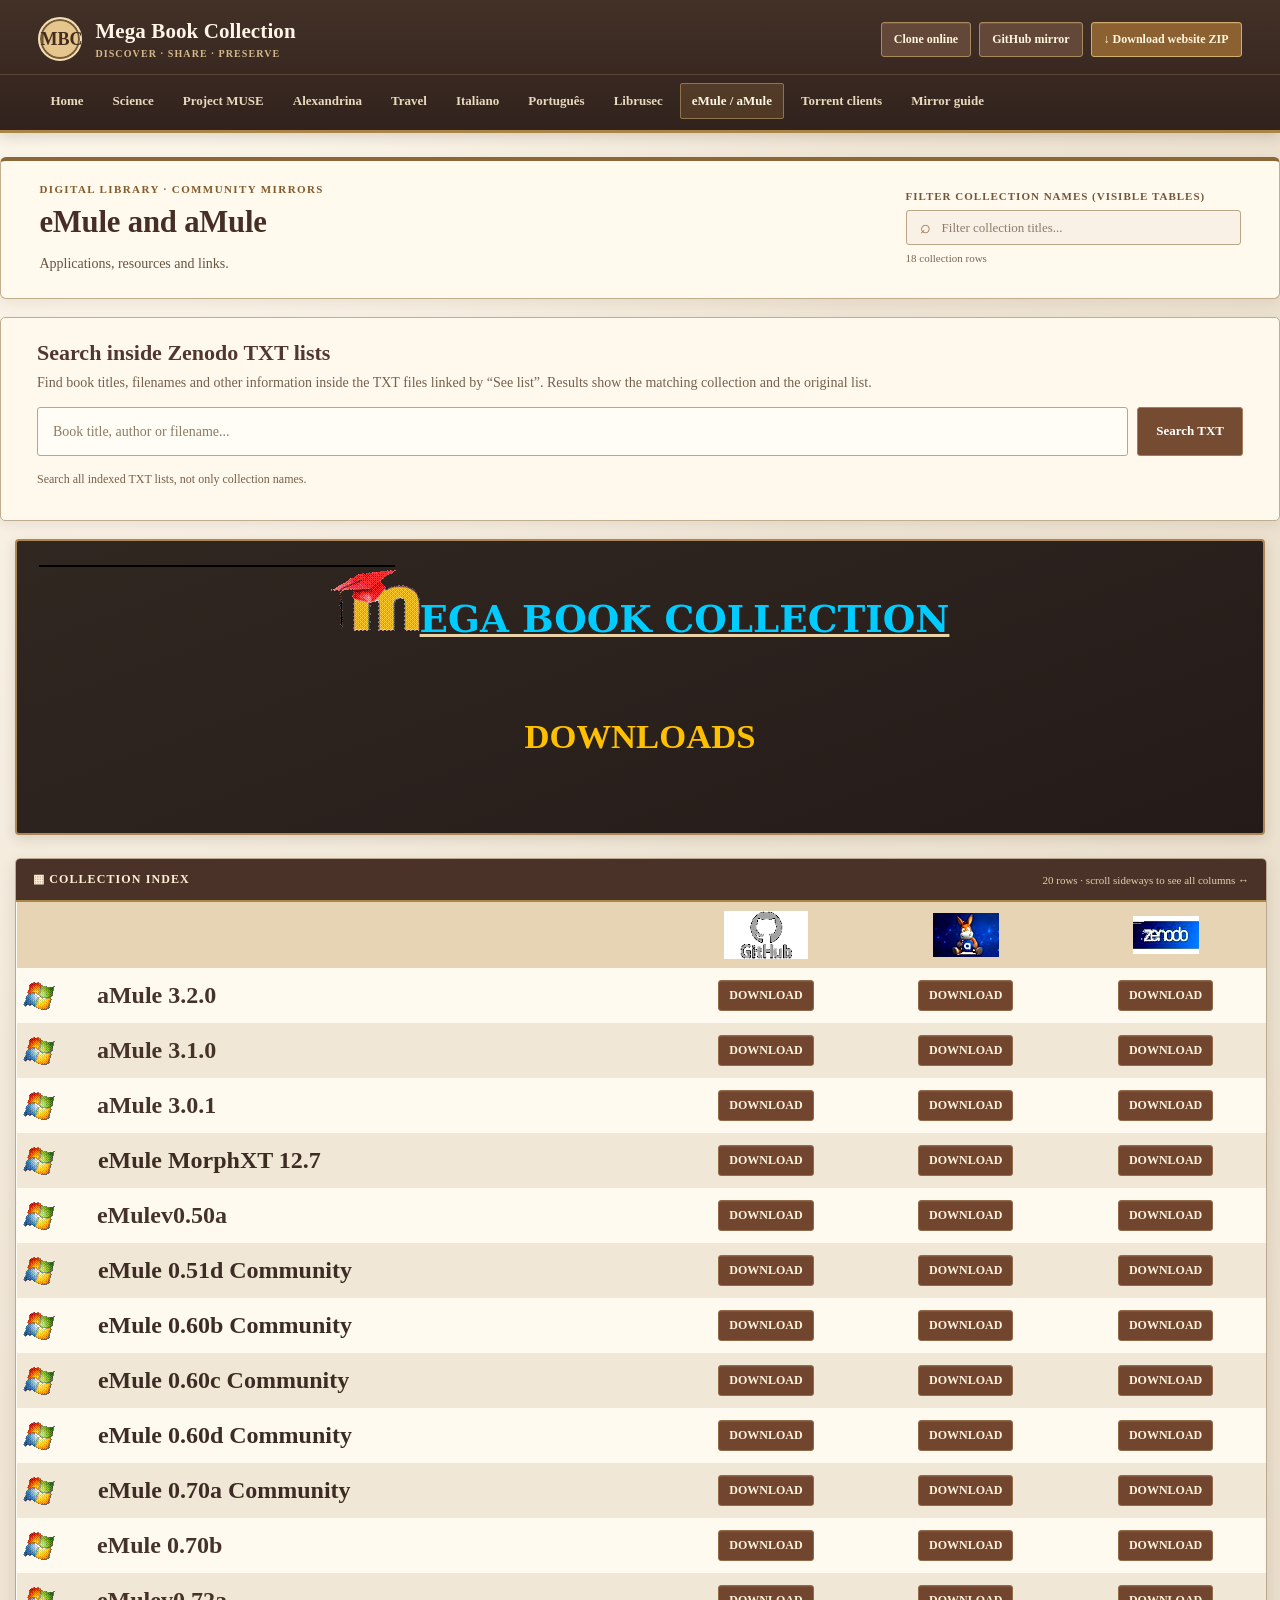
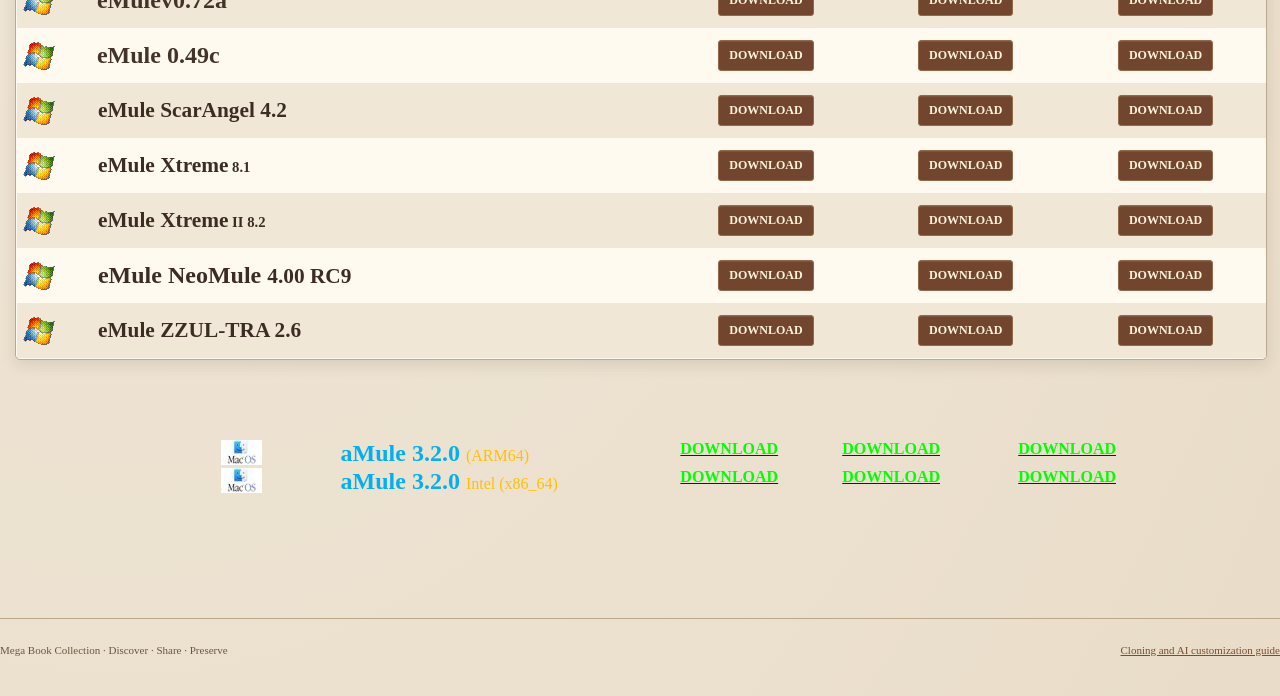
<file: EMULEAMULE.htm>
<html xmlns="http://www.w3.org/TR/REC-html40" xmlns:m="http://schemas.microsoft.com/office/2004/12/omml" xmlns:o="urn:schemas-microsoft-com:office:office" xmlns:v="urn:schemas-microsoft-com:vml" xmlns:w="urn:schemas-microsoft-com:office:word">
<head>
<!-- MegaBookCollection Open Graph / GitHub Pages -->
<meta property="og:type" content="website">
<meta property="og:site_name" content="Mega Book Collection">
<meta property="og:title" content="eMule and aMule | Mega Book Collection">
<meta property="og:description" content="eMule and aMule client information and download resources.">
<meta property="og:url" content="https://lucyinlay.github.io/MegaBookCollection-Classic/EMULEAMULE.htm">
<meta property="og:image" content="https://lucyinlay.github.io/MegaBookCollection-Classic/MEGABOOKSCOLLAND2.png">
<meta property="og:image:secure_url" content="https://lucyinlay.github.io/MegaBookCollection-Classic/MEGABOOKSCOLLAND2.png">
<meta property="og:image:type" content="image/png">
<meta property="og:image:width" content="1731">
<meta property="og:image:height" content="909">
<meta property="og:image:alt" content="eMule and aMule | Mega Book Collection">
<meta name="twitter:card" content="summary_large_image">
<meta name="twitter:title" content="eMule and aMule | Mega Book Collection">
<meta name="twitter:description" content="eMule and aMule client information and download resources.">
<meta name="twitter:image" content="https://lucyinlay.github.io/MegaBookCollection-Classic/MEGABOOKSCOLLAND2.png">
<!-- /MegaBookCollection Open Graph -->

<!-- GITHUB PAGES / 2026-11-24: verified all legacy host references are migrated. -->
<!-- MBC: prevent the Word export from flashing before the modern layout is ready. -->
<script id="mbc-prepaint">(function(){
  var root=document.documentElement;
  root.classList.add('mbc-initializing');
  /* If a script is unavailable, expose the readable original page instead of staying blank. */
  window.__mbcRevealFallback=window.setTimeout(function(){root.classList.remove('mbc-initializing');},12000);
})();</script>
<style id="mbc-prepaint-style">
html.mbc-initializing body{background:#efe5d4!important;overflow:hidden!important;}
html.mbc-initializing body > *{visibility:hidden!important;}
html.mbc-initializing body::before{
  content:"Mega Book Collection  -  Preparando colecciones...";
  position:fixed;inset:0;z-index:2147483647;
  display:flex;align-items:center;justify-content:center;text-align:center;
  padding:25px;box-sizing:border-box;
  background:linear-gradient(155deg,#fcf4e5,#efe5d4 55%,#e3d2b6);
  color:#60432c;font:700 clamp(16px,2vw,23px)/1.4 Georgia,'Times New Roman',serif;
  letter-spacing:.02em;
}
</style>
<!-- Start downloading the design and scripts before parsing the large Word tables. -->
<link rel="preload" href="mbc-modern.css" as="style">
<link rel="preload" href="mbc-classic.css" as="style">
<link rel="preload" href="mbc-table-repair.css" as="style">
<link rel="preload" href="mbc-modern.js" as="script">
<link rel="preload" href="mbc-zenodo-search.js" as="script">

<meta content="text/html; charset=utf-8" http-equiv="Content-Type"/>
<meta content="Word.Document" name="ProgId"/>
<meta content="Microsoft Word 12" name="Generator"/>
<meta content="Microsoft Word 12" name="Originator"/>
<link href="EMULEAMULE_archivos/filelist.xml" rel="File-List"/>
<link href="EMULEAMULE_archivos/editdata.mso" rel="Edit-Time-Data"/>
<!--[if !mso]>
<style>
v\:* {behavior:url(#default#VML);}
o\:* {behavior:url(#default#VML);}
w\:* {behavior:url(#default#VML);}
.shape {behavior:url(#default#VML);}
</style>
<![endif]--><!--[if gte mso 9]><xml>
 <o:DocumentProperties>
  <o:Author>first</o:Author>
  <o:LastAuthor>first</o:LastAuthor>
  <o:Revision>23</o:Revision>
  <o:TotalTime>6887</o:TotalTime>
  <o:Created>2026-11-14T00:37:00Z</o:Created>
  <o:LastSaved>2026-11-16T21:50:00Z</o:LastSaved>
  <o:Pages>1</o:Pages>
  <o:Words>1260</o:Words>
  <o:Characters>6931</o:Characters>
  <o:Lines>57</o:Lines>
  <o:Paragraphs>16</o:Paragraphs>
  <o:CharactersWithSpaces>8175</o:CharactersWithSpaces>
  <o:Version>12.00</o:Version>
 </o:DocumentProperties>
</xml><![endif]-->
<link href="EMULEAMULE_archivos/item0019.xml" rel="dataStoreItem" target="EMULEAMULE_archivos/props0020.xml"/>
<link href="EMULEAMULE_archivos/themedata.thmx" rel="themeData"/>
<link href="EMULEAMULE_archivos/colorschememapping.xml" rel="colorSchemeMapping"/>
<!--[if gte mso 9]><xml>
 <w:WordDocument>
  <w:Zoom>90</w:Zoom>
  <w:DisplayBackgroundShape/>
  <w:SpellingState>Clean</w:SpellingState>
  <w:GrammarState>Clean</w:GrammarState>
  <w:TrackMoves>false</w:TrackMoves>
  <w:TrackFormatting/>
  <w:HyphenationZone>21</w:HyphenationZone>
  <w:PunctuationKerning/>
  <w:DrawingGridHorizontalSpacing>5,5 pto</w:DrawingGridHorizontalSpacing>
  <w:DisplayHorizontalDrawingGridEvery>2</w:DisplayHorizontalDrawingGridEvery>
  <w:ValidateAgainstSchemas/>
  <w:SaveIfXMLInvalid>false</w:SaveIfXMLInvalid>
  <w:IgnoreMixedContent>false</w:IgnoreMixedContent>
  <w:AlwaysShowPlaceholderText>false</w:AlwaysShowPlaceholderText>
  <w:DoNotPromoteQF/>
  <w:LidThemeOther>ES</w:LidThemeOther>
  <w:LidThemeAsian>X-NONE</w:LidThemeAsian>
  <w:LidThemeComplexScript>X-NONE</w:LidThemeComplexScript>
  <w:Compatibility>
   <w:BreakWrappedTables/>
   <w:SnapToGridInCell/>
   <w:WrapTextWithPunct/>
   <w:UseAsianBreakRules/>
   <w:DontGrowAutofit/>
   <w:SplitPgBreakAndParaMark/>
   <w:DontVertAlignCellWithSp/>
   <w:DontBreakConstrainedForcedTables/>
   <w:DontVertAlignInTxbx/>
   <w:Word11KerningPairs/>
   <w:CachedColBalance/>
  </w:Compatibility>
  <w:BrowserLevel>MicrosoftInternetExplorer4</w:BrowserLevel>
  <m:mathPr>
   <m:mathFont m:val="Cambria Math"/>
   <m:brkBin m:val="before"/>
   <m:brkBinSub m:val="&#45;-"/>
   <m:smallFrac m:val="off"/>
   <m:dispDef/>
   <m:lMargin m:val="0"/>
   <m:rMargin m:val="0"/>
   <m:defJc m:val="centerGroup"/>
   <m:wrapIndent m:val="1440"/>
   <m:intLim m:val="subSup"/>
   <m:naryLim m:val="undOvr"/>
  </m:mathPr></w:WordDocument>
</xml><![endif]--><!--[if gte mso 9]><xml>
 <w:LatentStyles DefLockedState="false" DefUnhideWhenUsed="true"
  DefSemiHidden="true" DefQFormat="false" DefPriority="99"
  LatentStyleCount="267">
  <w:LsdException Locked="false" Priority="0" SemiHidden="false"
   UnhideWhenUsed="false" QFormat="true" Name="Normal"/>
  <w:LsdException Locked="false" Priority="9" SemiHidden="false"
   UnhideWhenUsed="false" QFormat="true" Name="heading 1"/>
  <w:LsdException Locked="false" Priority="9" QFormat="true" Name="heading 2"/>
  <w:LsdException Locked="false" Priority="9" QFormat="true" Name="heading 3"/>
  <w:LsdException Locked="false" Priority="9" QFormat="true" Name="heading 4"/>
  <w:LsdException Locked="false" Priority="9" QFormat="true" Name="heading 5"/>
  <w:LsdException Locked="false" Priority="9" QFormat="true" Name="heading 6"/>
  <w:LsdException Locked="false" Priority="9" QFormat="true" Name="heading 7"/>
  <w:LsdException Locked="false" Priority="9" QFormat="true" Name="heading 8"/>
  <w:LsdException Locked="false" Priority="9" QFormat="true" Name="heading 9"/>
  <w:LsdException Locked="false" Priority="39" Name="toc 1"/>
  <w:LsdException Locked="false" Priority="39" Name="toc 2"/>
  <w:LsdException Locked="false" Priority="39" Name="toc 3"/>
  <w:LsdException Locked="false" Priority="39" Name="toc 4"/>
  <w:LsdException Locked="false" Priority="39" Name="toc 5"/>
  <w:LsdException Locked="false" Priority="39" Name="toc 6"/>
  <w:LsdException Locked="false" Priority="39" Name="toc 7"/>
  <w:LsdException Locked="false" Priority="39" Name="toc 8"/>
  <w:LsdException Locked="false" Priority="39" Name="toc 9"/>
  <w:LsdException Locked="false" Priority="35" QFormat="true" Name="caption"/>
  <w:LsdException Locked="false" Priority="10" SemiHidden="false"
   UnhideWhenUsed="false" QFormat="true" Name="Title"/>
  <w:LsdException Locked="false" Priority="1" Name="Default Paragraph Font"/>
  <w:LsdException Locked="false" Priority="11" SemiHidden="false"
   UnhideWhenUsed="false" QFormat="true" Name="Subtitle"/>
  <w:LsdException Locked="false" Priority="22" SemiHidden="false"
   UnhideWhenUsed="false" QFormat="true" Name="Strong"/>
  <w:LsdException Locked="false" Priority="20" SemiHidden="false"
   UnhideWhenUsed="false" QFormat="true" Name="Emphasis"/>
  <w:LsdException Locked="false" Priority="59" SemiHidden="false"
   UnhideWhenUsed="false" Name="Table Grid"/>
  <w:LsdException Locked="false" UnhideWhenUsed="false" Name="Placeholder Text"/>
  <w:LsdException Locked="false" Priority="1" SemiHidden="false"
   UnhideWhenUsed="false" QFormat="true" Name="No Spacing"/>
  <w:LsdException Locked="false" Priority="60" SemiHidden="false"
   UnhideWhenUsed="false" Name="Light Shading"/>
  <w:LsdException Locked="false" Priority="61" SemiHidden="false"
   UnhideWhenUsed="false" Name="Light List"/>
  <w:LsdException Locked="false" Priority="62" SemiHidden="false"
   UnhideWhenUsed="false" Name="Light Grid"/>
  <w:LsdException Locked="false" Priority="63" SemiHidden="false"
   UnhideWhenUsed="false" Name="Medium Shading 1"/>
  <w:LsdException Locked="false" Priority="64" SemiHidden="false"
   UnhideWhenUsed="false" Name="Medium Shading 2"/>
  <w:LsdException Locked="false" Priority="65" SemiHidden="false"
   UnhideWhenUsed="false" Name="Medium List 1"/>
  <w:LsdException Locked="false" Priority="66" SemiHidden="false"
   UnhideWhenUsed="false" Name="Medium List 2"/>
  <w:LsdException Locked="false" Priority="67" SemiHidden="false"
   UnhideWhenUsed="false" Name="Medium Grid 1"/>
  <w:LsdException Locked="false" Priority="68" SemiHidden="false"
   UnhideWhenUsed="false" Name="Medium Grid 2"/>
  <w:LsdException Locked="false" Priority="69" SemiHidden="false"
   UnhideWhenUsed="false" Name="Medium Grid 3"/>
  <w:LsdException Locked="false" Priority="70" SemiHidden="false"
   UnhideWhenUsed="false" Name="Dark List"/>
  <w:LsdException Locked="false" Priority="71" SemiHidden="false"
   UnhideWhenUsed="false" Name="Colorful Shading"/>
  <w:LsdException Locked="false" Priority="72" SemiHidden="false"
   UnhideWhenUsed="false" Name="Colorful List"/>
  <w:LsdException Locked="false" Priority="73" SemiHidden="false"
   UnhideWhenUsed="false" Name="Colorful Grid"/>
  <w:LsdException Locked="false" Priority="60" SemiHidden="false"
   UnhideWhenUsed="false" Name="Light Shading Accent 1"/>
  <w:LsdException Locked="false" Priority="61" SemiHidden="false"
   UnhideWhenUsed="false" Name="Light List Accent 1"/>
  <w:LsdException Locked="false" Priority="62" SemiHidden="false"
   UnhideWhenUsed="false" Name="Light Grid Accent 1"/>
  <w:LsdException Locked="false" Priority="63" SemiHidden="false"
   UnhideWhenUsed="false" Name="Medium Shading 1 Accent 1"/>
  <w:LsdException Locked="false" Priority="64" SemiHidden="false"
   UnhideWhenUsed="false" Name="Medium Shading 2 Accent 1"/>
  <w:LsdException Locked="false" Priority="65" SemiHidden="false"
   UnhideWhenUsed="false" Name="Medium List 1 Accent 1"/>
  <w:LsdException Locked="false" UnhideWhenUsed="false" Name="Revision"/>
  <w:LsdException Locked="false" Priority="34" SemiHidden="false"
   UnhideWhenUsed="false" QFormat="true" Name="List Paragraph"/>
  <w:LsdException Locked="false" Priority="29" SemiHidden="false"
   UnhideWhenUsed="false" QFormat="true" Name="Quote"/>
  <w:LsdException Locked="false" Priority="30" SemiHidden="false"
   UnhideWhenUsed="false" QFormat="true" Name="Intense Quote"/>
  <w:LsdException Locked="false" Priority="66" SemiHidden="false"
   UnhideWhenUsed="false" Name="Medium List 2 Accent 1"/>
  <w:LsdException Locked="false" Priority="67" SemiHidden="false"
   UnhideWhenUsed="false" Name="Medium Grid 1 Accent 1"/>
  <w:LsdException Locked="false" Priority="68" SemiHidden="false"
   UnhideWhenUsed="false" Name="Medium Grid 2 Accent 1"/>
  <w:LsdException Locked="false" Priority="69" SemiHidden="false"
   UnhideWhenUsed="false" Name="Medium Grid 3 Accent 1"/>
  <w:LsdException Locked="false" Priority="70" SemiHidden="false"
   UnhideWhenUsed="false" Name="Dark List Accent 1"/>
  <w:LsdException Locked="false" Priority="71" SemiHidden="false"
   UnhideWhenUsed="false" Name="Colorful Shading Accent 1"/>
  <w:LsdException Locked="false" Priority="72" SemiHidden="false"
   UnhideWhenUsed="false" Name="Colorful List Accent 1"/>
  <w:LsdException Locked="false" Priority="73" SemiHidden="false"
   UnhideWhenUsed="false" Name="Colorful Grid Accent 1"/>
  <w:LsdException Locked="false" Priority="60" SemiHidden="false"
   UnhideWhenUsed="false" Name="Light Shading Accent 2"/>
  <w:LsdException Locked="false" Priority="61" SemiHidden="false"
   UnhideWhenUsed="false" Name="Light List Accent 2"/>
  <w:LsdException Locked="false" Priority="62" SemiHidden="false"
   UnhideWhenUsed="false" Name="Light Grid Accent 2"/>
  <w:LsdException Locked="false" Priority="63" SemiHidden="false"
   UnhideWhenUsed="false" Name="Medium Shading 1 Accent 2"/>
  <w:LsdException Locked="false" Priority="64" SemiHidden="false"
   UnhideWhenUsed="false" Name="Medium Shading 2 Accent 2"/>
  <w:LsdException Locked="false" Priority="65" SemiHidden="false"
   UnhideWhenUsed="false" Name="Medium List 1 Accent 2"/>
  <w:LsdException Locked="false" Priority="66" SemiHidden="false"
   UnhideWhenUsed="false" Name="Medium List 2 Accent 2"/>
  <w:LsdException Locked="false" Priority="67" SemiHidden="false"
   UnhideWhenUsed="false" Name="Medium Grid 1 Accent 2"/>
  <w:LsdException Locked="false" Priority="68" SemiHidden="false"
   UnhideWhenUsed="false" Name="Medium Grid 2 Accent 2"/>
  <w:LsdException Locked="false" Priority="69" SemiHidden="false"
   UnhideWhenUsed="false" Name="Medium Grid 3 Accent 2"/>
  <w:LsdException Locked="false" Priority="70" SemiHidden="false"
   UnhideWhenUsed="false" Name="Dark List Accent 2"/>
  <w:LsdException Locked="false" Priority="71" SemiHidden="false"
   UnhideWhenUsed="false" Name="Colorful Shading Accent 2"/>
  <w:LsdException Locked="false" Priority="72" SemiHidden="false"
   UnhideWhenUsed="false" Name="Colorful List Accent 2"/>
  <w:LsdException Locked="false" Priority="73" SemiHidden="false"
   UnhideWhenUsed="false" Name="Colorful Grid Accent 2"/>
  <w:LsdException Locked="false" Priority="60" SemiHidden="false"
   UnhideWhenUsed="false" Name="Light Shading Accent 3"/>
  <w:LsdException Locked="false" Priority="61" SemiHidden="false"
   UnhideWhenUsed="false" Name="Light List Accent 3"/>
  <w:LsdException Locked="false" Priority="62" SemiHidden="false"
   UnhideWhenUsed="false" Name="Light Grid Accent 3"/>
  <w:LsdException Locked="false" Priority="63" SemiHidden="false"
   UnhideWhenUsed="false" Name="Medium Shading 1 Accent 3"/>
  <w:LsdException Locked="false" Priority="64" SemiHidden="false"
   UnhideWhenUsed="false" Name="Medium Shading 2 Accent 3"/>
  <w:LsdException Locked="false" Priority="65" SemiHidden="false"
   UnhideWhenUsed="false" Name="Medium List 1 Accent 3"/>
  <w:LsdException Locked="false" Priority="66" SemiHidden="false"
   UnhideWhenUsed="false" Name="Medium List 2 Accent 3"/>
  <w:LsdException Locked="false" Priority="67" SemiHidden="false"
   UnhideWhenUsed="false" Name="Medium Grid 1 Accent 3"/>
  <w:LsdException Locked="false" Priority="68" SemiHidden="false"
   UnhideWhenUsed="false" Name="Medium Grid 2 Accent 3"/>
  <w:LsdException Locked="false" Priority="69" SemiHidden="false"
   UnhideWhenUsed="false" Name="Medium Grid 3 Accent 3"/>
  <w:LsdException Locked="false" Priority="70" SemiHidden="false"
   UnhideWhenUsed="false" Name="Dark List Accent 3"/>
  <w:LsdException Locked="false" Priority="71" SemiHidden="false"
   UnhideWhenUsed="false" Name="Colorful Shading Accent 3"/>
  <w:LsdException Locked="false" Priority="72" SemiHidden="false"
   UnhideWhenUsed="false" Name="Colorful List Accent 3"/>
  <w:LsdException Locked="false" Priority="73" SemiHidden="false"
   UnhideWhenUsed="false" Name="Colorful Grid Accent 3"/>
  <w:LsdException Locked="false" Priority="60" SemiHidden="false"
   UnhideWhenUsed="false" Name="Light Shading Accent 4"/>
  <w:LsdException Locked="false" Priority="61" SemiHidden="false"
   UnhideWhenUsed="false" Name="Light List Accent 4"/>
  <w:LsdException Locked="false" Priority="62" SemiHidden="false"
   UnhideWhenUsed="false" Name="Light Grid Accent 4"/>
  <w:LsdException Locked="false" Priority="63" SemiHidden="false"
   UnhideWhenUsed="false" Name="Medium Shading 1 Accent 4"/>
  <w:LsdException Locked="false" Priority="64" SemiHidden="false"
   UnhideWhenUsed="false" Name="Medium Shading 2 Accent 4"/>
  <w:LsdException Locked="false" Priority="65" SemiHidden="false"
   UnhideWhenUsed="false" Name="Medium List 1 Accent 4"/>
  <w:LsdException Locked="false" Priority="66" SemiHidden="false"
   UnhideWhenUsed="false" Name="Medium List 2 Accent 4"/>
  <w:LsdException Locked="false" Priority="67" SemiHidden="false"
   UnhideWhenUsed="false" Name="Medium Grid 1 Accent 4"/>
  <w:LsdException Locked="false" Priority="68" SemiHidden="false"
   UnhideWhenUsed="false" Name="Medium Grid 2 Accent 4"/>
  <w:LsdException Locked="false" Priority="69" SemiHidden="false"
   UnhideWhenUsed="false" Name="Medium Grid 3 Accent 4"/>
  <w:LsdException Locked="false" Priority="70" SemiHidden="false"
   UnhideWhenUsed="false" Name="Dark List Accent 4"/>
  <w:LsdException Locked="false" Priority="71" SemiHidden="false"
   UnhideWhenUsed="false" Name="Colorful Shading Accent 4"/>
  <w:LsdException Locked="false" Priority="72" SemiHidden="false"
   UnhideWhenUsed="false" Name="Colorful List Accent 4"/>
  <w:LsdException Locked="false" Priority="73" SemiHidden="false"
   UnhideWhenUsed="false" Name="Colorful Grid Accent 4"/>
  <w:LsdException Locked="false" Priority="60" SemiHidden="false"
   UnhideWhenUsed="false" Name="Light Shading Accent 5"/>
  <w:LsdException Locked="false" Priority="61" SemiHidden="false"
   UnhideWhenUsed="false" Name="Light List Accent 5"/>
  <w:LsdException Locked="false" Priority="62" SemiHidden="false"
   UnhideWhenUsed="false" Name="Light Grid Accent 5"/>
  <w:LsdException Locked="false" Priority="63" SemiHidden="false"
   UnhideWhenUsed="false" Name="Medium Shading 1 Accent 5"/>
  <w:LsdException Locked="false" Priority="64" SemiHidden="false"
   UnhideWhenUsed="false" Name="Medium Shading 2 Accent 5"/>
  <w:LsdException Locked="false" Priority="65" SemiHidden="false"
   UnhideWhenUsed="false" Name="Medium List 1 Accent 5"/>
  <w:LsdException Locked="false" Priority="66" SemiHidden="false"
   UnhideWhenUsed="false" Name="Medium List 2 Accent 5"/>
  <w:LsdException Locked="false" Priority="67" SemiHidden="false"
   UnhideWhenUsed="false" Name="Medium Grid 1 Accent 5"/>
  <w:LsdException Locked="false" Priority="68" SemiHidden="false"
   UnhideWhenUsed="false" Name="Medium Grid 2 Accent 5"/>
  <w:LsdException Locked="false" Priority="69" SemiHidden="false"
   UnhideWhenUsed="false" Name="Medium Grid 3 Accent 5"/>
  <w:LsdException Locked="false" Priority="70" SemiHidden="false"
   UnhideWhenUsed="false" Name="Dark List Accent 5"/>
  <w:LsdException Locked="false" Priority="71" SemiHidden="false"
   UnhideWhenUsed="false" Name="Colorful Shading Accent 5"/>
  <w:LsdException Locked="false" Priority="72" SemiHidden="false"
   UnhideWhenUsed="false" Name="Colorful List Accent 5"/>
  <w:LsdException Locked="false" Priority="73" SemiHidden="false"
   UnhideWhenUsed="false" Name="Colorful Grid Accent 5"/>
  <w:LsdException Locked="false" Priority="60" SemiHidden="false"
   UnhideWhenUsed="false" Name="Light Shading Accent 6"/>
  <w:LsdException Locked="false" Priority="61" SemiHidden="false"
   UnhideWhenUsed="false" Name="Light List Accent 6"/>
  <w:LsdException Locked="false" Priority="62" SemiHidden="false"
   UnhideWhenUsed="false" Name="Light Grid Accent 6"/>
  <w:LsdException Locked="false" Priority="63" SemiHidden="false"
   UnhideWhenUsed="false" Name="Medium Shading 1 Accent 6"/>
  <w:LsdException Locked="false" Priority="64" SemiHidden="false"
   UnhideWhenUsed="false" Name="Medium Shading 2 Accent 6"/>
  <w:LsdException Locked="false" Priority="65" SemiHidden="false"
   UnhideWhenUsed="false" Name="Medium List 1 Accent 6"/>
  <w:LsdException Locked="false" Priority="66" SemiHidden="false"
   UnhideWhenUsed="false" Name="Medium List 2 Accent 6"/>
  <w:LsdException Locked="false" Priority="67" SemiHidden="false"
   UnhideWhenUsed="false" Name="Medium Grid 1 Accent 6"/>
  <w:LsdException Locked="false" Priority="68" SemiHidden="false"
   UnhideWhenUsed="false" Name="Medium Grid 2 Accent 6"/>
  <w:LsdException Locked="false" Priority="69" SemiHidden="false"
   UnhideWhenUsed="false" Name="Medium Grid 3 Accent 6"/>
  <w:LsdException Locked="false" Priority="70" SemiHidden="false"
   UnhideWhenUsed="false" Name="Dark List Accent 6"/>
  <w:LsdException Locked="false" Priority="71" SemiHidden="false"
   UnhideWhenUsed="false" Name="Colorful Shading Accent 6"/>
  <w:LsdException Locked="false" Priority="72" SemiHidden="false"
   UnhideWhenUsed="false" Name="Colorful List Accent 6"/>
  <w:LsdException Locked="false" Priority="73" SemiHidden="false"
   UnhideWhenUsed="false" Name="Colorful Grid Accent 6"/>
  <w:LsdException Locked="false" Priority="19" SemiHidden="false"
   UnhideWhenUsed="false" QFormat="true" Name="Subtle Emphasis"/>
  <w:LsdException Locked="false" Priority="21" SemiHidden="false"
   UnhideWhenUsed="false" QFormat="true" Name="Intense Emphasis"/>
  <w:LsdException Locked="false" Priority="31" SemiHidden="false"
   UnhideWhenUsed="false" QFormat="true" Name="Subtle Reference"/>
  <w:LsdException Locked="false" Priority="32" SemiHidden="false"
   UnhideWhenUsed="false" QFormat="true" Name="Intense Reference"/>
  <w:LsdException Locked="false" Priority="33" SemiHidden="false"
   UnhideWhenUsed="false" QFormat="true" Name="Book Title"/>
  <w:LsdException Locked="false" Priority="37" Name="Bibliography"/>
  <w:LsdException Locked="false" Priority="39" QFormat="true" Name="TOC Heading"/>
 </w:LatentStyles>
</xml><![endif]-->
<style>
<!--
 /* Font Definitions */
 @font-face
	{font-family:"Cambria Math";
	panose-1:2 4 5 3 5 4 6 3 2 4;
	mso-font-charset:0;
	mso-generic-font-family:roman;
	mso-font-pitch:variable;
	mso-font-signature:-536869121 1107305727 33554432 0 415 0;}
@font-face
	{font-family:Calibri;
	panose-1:2 15 5 2 2 2 4 3 2 4;
	mso-font-charset:0;
	mso-generic-font-family:swiss;
	mso-font-pitch:variable;
	mso-font-signature:-469750017 -1073732485 9 0 511 0;}
@font-face
	{font-family:Tahoma;
	panose-1:2 11 6 4 3 5 4 4 2 4;
	mso-font-charset:0;
	mso-generic-font-family:swiss;
	mso-font-pitch:variable;
	mso-font-signature:-520081665 -1073717157 41 0 66047 0;}
@font-face
	{font-family:"Cooper Black";
	panose-1:2 8 9 4 4 3 11 2 4 4;
	mso-font-charset:0;
	mso-generic-font-family:roman;
	mso-font-pitch:variable;
	mso-font-signature:3 0 0 0 1 0;}
@font-face
	{font-family:"AR CENA";
	mso-font-alt:"Times New Roman";
	mso-font-charset:0;
	mso-generic-font-family:auto;
	mso-font-pitch:auto;
	mso-font-signature:0 0 0 0 0 0;}
 /* Style Definitions */
 p.MsoNormal, li.MsoNormal, div.MsoNormal
	{mso-style-unhide:no;
	mso-style-qformat:yes;
	mso-style-parent:"";
	margin-top:0cm;
	margin-right:0cm;
	margin-bottom:10.0pt;
	margin-left:0cm;
	line-height:115%;
	mso-pagination:widow-orphan;
	font-size:11.0pt;
	font-family:"Calibri","sans-serif";
	mso-ascii-font-family:Calibri;
	mso-ascii-theme-font:minor-latin;
	mso-fareast-font-family:Calibri;
	mso-fareast-theme-font:minor-latin;
	mso-hansi-font-family:Calibri;
	mso-hansi-theme-font:minor-latin;
	mso-bidi-font-family:"Times New Roman";
	mso-bidi-theme-font:minor-bidi;
	mso-fareast-language:EN-US;}
a:link, span.MsoHyperlink
	{mso-style-priority:99;
	color:blue;
	mso-themecolor:hyperlink;
	text-decoration:underline;
	text-underline:single;}
a:visited, span.MsoHyperlinkFollowed
	{mso-style-noshow:yes;
	mso-style-priority:99;
	color:purple;
	mso-themecolor:followedhyperlink;
	text-decoration:underline;
	text-underline:single;}
code
	{mso-style-noshow:yes;
	mso-style-priority:99;
	font-family:"Courier New";
	mso-ascii-font-family:"Courier New";
	mso-fareast-font-family:"Times New Roman";
	mso-hansi-font-family:"Courier New";
	mso-bidi-font-family:"Courier New";}
p.MsoAcetate, li.MsoAcetate, div.MsoAcetate
	{mso-style-noshow:yes;
	mso-style-priority:99;
	mso-style-link:"Texto de globo Car";
	margin:0cm;
	margin-bottom:.0001pt;
	mso-pagination:widow-orphan;
	font-size:8.0pt;
	font-family:"Tahoma","sans-serif";
	mso-fareast-font-family:Calibri;
	mso-fareast-theme-font:minor-latin;
	mso-fareast-language:EN-US;}
span.TextodegloboCar
	{mso-style-name:"Texto de globo Car";
	mso-style-noshow:yes;
	mso-style-priority:99;
	mso-style-unhide:no;
	mso-style-locked:yes;
	mso-style-link:"Texto de globo";
	mso-ansi-font-size:8.0pt;
	mso-bidi-font-size:8.0pt;
	font-family:"Tahoma","sans-serif";
	mso-ascii-font-family:Tahoma;
	mso-hansi-font-family:Tahoma;
	mso-bidi-font-family:Tahoma;}
span.SpellE
	{mso-style-name:"";
	mso-spl-e:yes;}
.MsoChpDefault
	{mso-style-type:export-only;
	mso-default-props:yes;
	mso-ascii-font-family:Calibri;
	mso-ascii-theme-font:minor-latin;
	mso-fareast-font-family:Calibri;
	mso-fareast-theme-font:minor-latin;
	mso-hansi-font-family:Calibri;
	mso-hansi-theme-font:minor-latin;
	mso-bidi-font-family:"Times New Roman";
	mso-bidi-theme-font:minor-bidi;
	mso-fareast-language:EN-US;}
.MsoPapDefault
	{mso-style-type:export-only;
	margin-bottom:10.0pt;
	line-height:115%;}
@page WordSection1
	{size:841.9pt 595.3pt;
	mso-page-orientation:landscape;
	margin:3.0cm 70.85pt 3.0cm 70.85pt;
	mso-header-margin:35.4pt;
	mso-footer-margin:35.4pt;
	mso-paper-source:0;}
div.WordSection1
	{page:WordSection1;}
-->
</style>
<!--[if gte mso 10]>
<style>
 /* Style Definitions */
 table.MsoNormalTable
	{mso-style-name:"Tabla normal";
	mso-tstyle-rowband-size:0;
	mso-tstyle-colband-size:0;
	mso-style-noshow:yes;
	mso-style-priority:99;
	mso-style-qformat:yes;
	mso-style-parent:"";
	mso-padding-alt:0cm 5.4pt 0cm 5.4pt;
	mso-para-margin-top:0cm;
	mso-para-margin-right:0cm;
	mso-para-margin-bottom:10.0pt;
	mso-para-margin-left:0cm;
	line-height:115%;
	mso-pagination:widow-orphan;
	font-size:11.0pt;
	font-family:"Calibri","sans-serif";
	mso-ascii-font-family:Calibri;
	mso-ascii-theme-font:minor-latin;
	mso-hansi-font-family:Calibri;
	mso-hansi-theme-font:minor-latin;
	mso-bidi-font-family:"Times New Roman";
	mso-bidi-theme-font:minor-bidi;
	mso-fareast-language:EN-US;}
table.MsoTableGrid
	{mso-style-name:"Tabla con cuadrícula";
	mso-tstyle-rowband-size:0;
	mso-tstyle-colband-size:0;
	mso-style-priority:59;
	mso-style-unhide:no;
	border:solid windowtext 1.0pt;
	mso-border-alt:solid windowtext .5pt;
	mso-padding-alt:0cm 5.4pt 0cm 5.4pt;
	mso-border-insideh:.5pt solid windowtext;
	mso-border-insidev:.5pt solid windowtext;
	mso-para-margin:0cm;
	mso-para-margin-bottom:.0001pt;
	mso-pagination:widow-orphan;
	font-size:11.0pt;
	font-family:"Calibri","sans-serif";
	mso-ascii-font-family:Calibri;
	mso-ascii-theme-font:minor-latin;
	mso-hansi-font-family:Calibri;
	mso-hansi-theme-font:minor-latin;
	mso-bidi-font-family:"Times New Roman";
	mso-bidi-theme-font:minor-bidi;
	mso-fareast-language:EN-US;}
</style>
<![endif]--><!--[if gte mso 9]><xml>
 <o:shapedefaults v:ext="edit" spidmax="2050">
  <o:colormenu v:ext="edit" fillcolor="none [3213]"/>
 </o:shapedefaults></xml><![endif]--><!--[if gte mso 9]><xml>
 <o:shapelayout v:ext="edit">
  <o:idmap v:ext="edit" data="1"/>
 </o:shapelayout></xml><![endif]-->







<!-- MBC: alineacion exclusiva de los textos DOWNLOAD en las tablas -->
<style id="mbc-download-alignment" type="text/css">
td.mbc-download-align { text-align:center !important; }
td.mbc-download-align p { text-align:center !important; margin-left:0 !important; margin-right:0 !important; text-indent:0 !important; }
td.mbc-download-align span[style*="mso-spacerun"] { display:none !important; }
</style>
<!-- Mega Book Collection modern presentation layer, original tables and hyperlinks preserved -->
<link href="mbc-modern.css" rel="stylesheet" type="text/css"/>
<script charset="utf-8" defer="" src="mbc-modern.js"></script>
<script defer src="mbc-zenodo-search.js"></script>

<style id="mbc-visual-fixes-v2">
/* common centering helpers */
#mbc-science-share,
#mbc-project-logo,
#mbc-project-share,
#mbc-biblio-logo,
#mbc-biblio-share,
#mbc-biblio-header,
#mbc-travel-header,
#mbc-travel-share,
#mbc-italian-title,
#mbc-italian-share,
#mbc-portuguese-title,
#mbc-portuguese-share,
#mbc-librusec-title,
#mbc-torrent-logo,
#mbc-torrent-downloads,
#mbc-emule-logo,
#mbc-emule-downloads {
  margin-left: auto !important;
  margin-right: auto !important;
}
#mbc-science-share td,
#mbc-project-logo td,
#mbc-project-share td,
#mbc-biblio-logo td,
#mbc-biblio-share td,
#mbc-biblio-header td,
#mbc-travel-header td,
#mbc-travel-share td,
#mbc-italian-title td,
#mbc-italian-share td,
#mbc-portuguese-title td,
#mbc-portuguese-share td,
#mbc-librusec-title td,
#mbc-torrent-logo td,
#mbc-torrent-downloads td,
#mbc-emule-logo td,
#mbc-emule-downloads td {
  text-align: center !important;
  border-color: transparent !important;
  background: transparent !important;
}
#mbc-science-share p,
#mbc-project-logo p,
#mbc-project-share p,
#mbc-biblio-logo p,
#mbc-biblio-share p,
#mbc-biblio-header p,
#mbc-travel-header p,
#mbc-travel-share p,
#mbc-italian-title p,
#mbc-italian-share p,
#mbc-portuguese-title p,
#mbc-portuguese-share p,
#mbc-librusec-title p,
#mbc-torrent-logo p,
#mbc-torrent-downloads p,
#mbc-emule-logo p,
#mbc-emule-downloads p {
  margin-left: 0 !important;
  margin-right: 0 !important;
  text-indent: 0 !important;
  text-align: center !important;
}
#mbc-science-share a,
#mbc-project-share a,
#mbc-biblio-share a,
#mbc-travel-share a,
#mbc-italian-share a,
#mbc-portuguese-share a,
#mbc-librusec-title a,
#mbc-torrent-logo a,
#mbc-emule-logo a {
  display: inline-block;
  margin: 3px 4px;
  vertical-align: middle;
}
#mbc-science-share {
  border: 2px solid rgba(83, 150, 255, 0.55) !important;
  border-radius: 14px;
  background: rgba(7, 24, 48, 0.55) !important;
}
#mbc-science-share td { padding: 12px 18px !important; }
#mbc-science-share span[style*="background"],
#mbc-project-share span[style*="background"],
#mbc-biblio-share span[style*="background"],
#mbc-travel-share span[style*="background"],
#mbc-librusec-title span[style*="background"] {
  padding: 0 2px;
}
#mbc-project-logo,
#mbc-biblio-logo,
#mbc-biblio-header,
#mbc-travel-header,
#mbc-italian-title,
#mbc-portuguese-title,
#mbc-librusec-title,
#mbc-torrent-logo,
#mbc-torrent-downloads,
#mbc-emule-logo,
#mbc-emule-downloads {
  border: none !important;
  background: transparent !important;
}
#mbc-italian-share,
#mbc-portuguese-share {
  background: transparent !important;
}
#mbc-italian-share td,
#mbc-portuguese-share td,
#mbc-italian-share tr,
#mbc-portuguese-share tr {
  background: transparent !important;
}
#mbc-librusec-title {
  width: calc(100% - 32px) !important;
}
#mbc-science-grid tr:first-child,
#mbc-travel-grid tr:first-child,
#mbc-biblio-grid tr:first-child,
#mbc-torrent-grid tr:nth-child(-n+2),
#mbc-emule-grid tr:nth-child(-n+2) {
  display: none !important;
}
#mbc-torrent-grid td, #mbc-torrent-grid th,
#mbc-emule-grid td, #mbc-emule-grid th,
#mbc-emule-grid-2 td, #mbc-emule-grid-2 th {
  border-color: transparent !important;
}
#mbc-project-logo td, #mbc-biblio-logo td, #mbc-biblio-header td,
#mbc-travel-header td, #mbc-italian-title td, #mbc-portuguese-title td,
#mbc-librusec-title td, #mbc-torrent-logo td, #mbc-torrent-downloads td,
#mbc-emule-logo td, #mbc-emule-downloads td {
  border-style: none !important;
}
</style>
<link rel="stylesheet" href="mbc-table-repair.css" type="text/css" />
<link rel="stylesheet" href="mbc-classic.css" type="text/css">
</head>
<body bgcolor="black" lang="ES" link="blue" style="tab-interval:35.4pt" vlink="purple">
<div class="WordSection1">
<table border="1" cellpadding="0" cellspacing="0" class="MsoTableGrid" style="border-collapse:collapse;border:none;mso-border-alt:solid windowtext .5pt;
 mso-yfti-tbllook:1184;mso-padding-alt:0cm 5.4pt 0cm 5.4pt">
<tr style="mso-yfti-irow:0;mso-yfti-firstrow:yes;mso-yfti-lastrow:yes">
<td style="width:254.9pt;border:solid black 1.0pt;
  mso-border-themecolor:text1;mso-border-alt:solid black .5pt;mso-border-themecolor:
  text1;padding:0cm 5.4pt 0cm 5.4pt" valign="top" width="510"></td>
</tr>
</table>
<table border="0" cellpadding="0" cellspacing="0" class="MsoNormalTable" id="mbc-emule-logo" style="margin-left:70.5pt;border-collapse:collapse;mso-yfti-tbllook:1184;
 mso-padding-alt:0cm 5.4pt 0cm 5.4pt">
<tr style="mso-yfti-irow:0;mso-yfti-firstrow:yes;mso-yfti-lastrow:yes">
<td style="width:737.0pt; border:solid windowtext 1.0pt; padding:0cm 5.4pt 0cm 5.4pt" valign="top" width="1474">
<p class="MsoNormal"><b style="mso-bidi-font-weight:normal"><span style='font-size:28.0pt; line-height:115%; font-family:"AR CENA"; color:#00CCFF'><a href="https://lucyinlay.github.io/MegaBookCollection-Classic/"><span style='font-size:11.0pt; line-height:115%; font-family:"Calibri","sans-serif"; mso-ascii-theme-font:minor-latin; mso-hansi-theme-font:minor-latin; mso-bidi-font-family:"Times New Roman"; mso-bidi-theme-font:minor-bidi; color:windowtext; font-weight:normal; text-decoration:none; text-underline:none'><span style='mso-field-code:" HYPERLINK \0022http\:\/\/filestore\.orgfree\.com\/\0022 "'><b style="mso-bidi-font-weight:normal"><span style='font-size:28.0pt; line-height:115%; font-family:"Cooper Black","serif"; color:#00CCFF; mso-fareast-language:ES; mso-no-proof:yes'><!--[if gte vml 1]><v:shapetype id="_x0000_t75"
   coordsize="21600,21600" o:spt="75" o:preferrelative="t" path="m@4@5l@4@11@9@11@9@5xe"
   filled="f" stroked="f">
   <v:stroke joinstyle="miter"/>
   <v:formulas>
    <v:f eqn="if lineDrawn pixelLineWidth 0"/>
    <v:f eqn="sum @0 1 0"/>
    <v:f eqn="sum 0 0 @1"/>
    <v:f eqn="prod @2 1 2"/>
    <v:f eqn="prod @3 21600 pixelWidth"/>
    <v:f eqn="prod @3 21600 pixelHeight"/>
    <v:f eqn="sum @0 0 1"/>
    <v:f eqn="prod @6 1 2"/>
    <v:f eqn="prod @7 21600 pixelWidth"/>
    <v:f eqn="sum @8 21600 0"/>
    <v:f eqn="prod @7 21600 pixelHeight"/>
    <v:f eqn="sum @10 21600 0"/>
   </v:formulas>
   <v:path o:extrusionok="f" gradientshapeok="t" o:connecttype="rect"/>
   <o:lock v:ext="edit" aspectratio="t"/>
  </v:shapetype><v:shape id="Imagen_x0020_499" o:spid="_x0000_i1048" type="#_x0000_t75"
   href="https://lucyinlay.github.io/MegaBookCollection-Classic/" style='width:66.5pt;height:46.5pt;
   visibility:visible;mso-wrap-style:square' o:button="t">
   <v:fill o:detectmouseclick="t"/>
   <v:imagedata src="EMULEAMULE_archivos/image013.png" o:title=""/>
  </v:shape><![endif]--><!--[if !vml]--><span style="mso-ignore:vglayout"><img border="0" height="62" src="EMULEAMULE_archivos/image002.gif" v:shapes="Imagen_x0020_499" width="89"/></span><!--[endif]--></span></b></span></span><span style='font-family:"Cooper Black","serif"; color:#00CCFF; text-decoration:none; text-underline:none'>EGA BOOK COLLECTION</span></a></span></b><b style="mso-bidi-font-weight:normal"><span style="font-size:12.0pt; line-height:115%"><o:p></o:p></span></b></p>
</td>
</tr>
</table>
<p class="MsoNormal"><o:p> </o:p></p>
<p class="MsoNormal"><o:p> </o:p></p>
<table border="1" cellpadding="0" cellspacing="0" class="MsoTableGrid" id="mbc-emule-downloads" style="margin-left:148.6pt;border-collapse:collapse;border:none;mso-border-alt:
 solid windowtext .5pt;mso-yfti-tbllook:1184;mso-padding-alt:0cm 5.4pt 0cm 5.4pt">
<tr style="mso-yfti-irow:0;mso-yfti-firstrow:yes;mso-yfti-lastrow:yes">
<td style="width:25.0cm; border:solid windowtext 1.0pt; mso-border-alt:solid windowtext .5pt; padding:0cm 5.4pt 0cm 5.4pt" valign="top" width="1418">
<p class="MsoNormal" style="margin-bottom:0cm; margin-bottom:.0001pt; line-height:normal"><b style="mso-bidi-font-weight:normal"><span style="font-size:26.0pt; color:#FFC000">DOWNLOADS<o:p></o:p></span></b></p>
</td>
</tr>
</table>
<p class="MsoNormal"><b style="mso-bidi-font-weight:normal"><span style="font-size:26.0pt;line-height:115%"><o:p> </o:p></span></b></p>
<table border="1" cellpadding="0" cellspacing="0" class="MsoTableGrid" id="mbc-emule-grid" style="margin-left:148.6pt;border-collapse:collapse;border:none;mso-border-alt:
 solid windowtext .5pt;mso-yfti-tbllook:1184;mso-padding-alt:0cm 5.4pt 0cm 5.4pt">
<tr style="mso-yfti-irow:0;mso-yfti-firstrow:yes">
<td style="width:77.95pt; border:solid windowtext 1.0pt; mso-border-alt:solid windowtext .5pt; padding:0cm 5.4pt 0cm 5.4pt" valign="top" width="156">
<p class="MsoNormal" style="margin-bottom:0cm; margin-bottom:.0001pt; line-height:normal"><b style="mso-bidi-font-weight:normal"><span style="font-size:18.0pt"><o:p> </o:p></span></b></p>
</td>
<td style="width:8.0cm; border:solid windowtext 1.0pt; border-left:none; mso-border-left-alt:solid windowtext .5pt; mso-border-alt:solid windowtext .5pt; padding:0cm 5.4pt 0cm 5.4pt" valign="top" width="454">
<p class="MsoNormal" style="margin-bottom:0cm; margin-bottom:.0001pt; line-height:normal"><b style="mso-bidi-font-weight:normal"><span style="font-size:18.0pt"><o:p> </o:p></span></b></p>
</td>
<td style="width:106.35pt; border:solid windowtext 1.0pt; border-left:none; mso-border-left-alt:solid windowtext .5pt; mso-border-alt:solid windowtext .5pt; padding:0cm 5.4pt 0cm 5.4pt" valign="top" width="213">
<p class="MsoNormal" style="margin-bottom:0cm; margin-bottom:.0001pt; line-height:normal"><b style="mso-bidi-font-weight:normal"><span style="font-size:16.0pt; mso-fareast-language:ES; mso-no-proof:yes"><!--[if gte vml 1]><v:shape id="_x0030__x0020_Imagen"
   o:spid="_x0000_i1047" type="#_x0000_t75" alt="images (2).png" style='width:90.5pt;
   height:51pt;visibility:visible;mso-wrap-style:square'>
   <v:imagedata src="EMULEAMULE_archivos/image001.png" o:title="images (2)"/>
  </v:shape><![endif]--><!--[if !vml]--><img alt="images (2).png" border="0" height="68" src="EMULEAMULE_archivos/image004.jpg" v:shapes="_x0030__x0020_Imagen" width="121"/><!--[endif]--></span></b><b style="mso-bidi-font-weight:normal"><span style="font-size:16.0pt"><o:p></o:p></span></b></p>
</td>
<td style="width:4.0cm; border:solid windowtext 1.0pt; border-left:none; mso-border-left-alt:solid windowtext .5pt; mso-border-alt:solid windowtext .5pt; padding:0cm 5.4pt 0cm 5.4pt" valign="top" width="227">
<p class="MsoNormal" style="margin-bottom:0cm; margin-bottom:.0001pt; line-height:normal"><b style="mso-bidi-font-weight:normal"><span style="font-size:18.0pt"></span></b><b style="mso-bidi-font-weight:
  normal"><span style="font-size:18.0pt; mso-fareast-language:ES; mso-no-proof:yes"><!--[if gte vml 1]><v:shape id="_x0031__x0020_Imagen" o:spid="_x0000_i1046"
   type="#_x0000_t75" alt="images.jfif" style='width:73.5pt;height:49pt;
   visibility:visible;mso-wrap-style:square'>
   <v:imagedata src="EMULEAMULE_archivos/image003.jpg" o:title="images"/>
  </v:shape><![endif]--><!--[if !vml]--><img alt="images.jfif" border="0" height="65" src="EMULEAMULE_archivos/image014.jpg" v:shapes="_x0031__x0020_Imagen" width="98"/><!--[endif]--></span></b><b style="mso-bidi-font-weight:normal"><span style="font-size:18.0pt"><o:p></o:p></span></b></p>
</td>
<td style="width:127.55pt; border:solid windowtext 1.0pt; border-left:none; mso-border-left-alt:solid windowtext .5pt; mso-border-alt:solid windowtext .5pt; padding:0cm 5.4pt 0cm 5.4pt" valign="top" width="255">
<p class="MsoNormal" style="margin-bottom:0cm; margin-bottom:.0001pt; line-height:normal"><b style="mso-bidi-font-weight:normal"><span style="font-size:26.0pt; mso-fareast-language:ES; mso-no-proof:yes"><!--[if gte vml 1]><v:shape id="_x0033__x0020_Imagen"
   o:spid="_x0000_i1045" type="#_x0000_t75" alt="2021_Zenodo_Logo_1200x600px.jpg"
   style='width:94.5pt;height:53pt;visibility:visible;mso-wrap-style:square'>
   <v:imagedata src="EMULEAMULE_archivos/image005.jpg" o:title="2021_Zenodo_Logo_1200x600px"/>
  </v:shape><![endif]--><!--[if !vml]--><img alt="2021_Zenodo_Logo_1200x600px.jpg" border="0" height="71" src="EMULEAMULE_archivos/image015.jpg" v:shapes="_x0033__x0020_Imagen" width="126"/><!--[endif]--></span></b><b style="mso-bidi-font-weight:
  normal"><span style="font-size:26.0pt"><o:p></o:p></span></b></p>
</td>
<td style="width:106.3pt; border:solid windowtext 1.0pt; border-left:none; mso-border-left-alt:solid windowtext .5pt; mso-border-alt:solid windowtext .5pt; padding:0cm 5.4pt 0cm 5.4pt" valign="top" width="213">
<p class="MsoNormal" style="margin-bottom:0cm; margin-bottom:.0001pt; line-height:normal"><b style="mso-bidi-font-weight:normal"><span style="font-size:26.0pt"><o:p> </o:p></span></b></p>
</td>
</tr>
<tr style="mso-yfti-irow:1">
<td style="width:77.95pt; border:solid windowtext 1.0pt; border-top:none; mso-border-top-alt:solid windowtext .5pt; mso-border-alt:solid windowtext .5pt; padding:0cm 5.4pt 0cm 5.4pt" valign="top" width="156">
<p class="MsoNormal" style="margin-bottom:0cm; margin-bottom:.0001pt; line-height:normal"><b style="mso-bidi-font-weight:normal"><span style="font-size:18.0pt"><o:p> </o:p></span></b></p>
</td>
<td style="width:8.0cm; border-top:none; border-left:none; border-bottom:solid windowtext 1.0pt; border-right:solid windowtext 1.0pt; mso-border-top-alt:solid windowtext .5pt; mso-border-left-alt:solid windowtext .5pt; mso-border-alt:solid windowtext .5pt; padding:0cm 5.4pt 0cm 5.4pt" valign="top" width="454">
<p class="MsoNormal" style="margin-bottom:0cm; margin-bottom:.0001pt; line-height:normal"><b style="mso-bidi-font-weight:normal"><span style="font-size:18.0pt"><o:p> </o:p></span></b></p>
</td>
<td style="width:106.35pt; border-top:none; border-left:none; border-bottom:solid windowtext 1.0pt; border-right:solid windowtext 1.0pt; mso-border-top-alt:solid windowtext .5pt; mso-border-left-alt:solid windowtext .5pt; mso-border-alt:solid windowtext .5pt; padding:0cm 5.4pt 0cm 5.4pt" valign="top" width="213">
<p class="MsoNormal" style="margin-bottom:0cm; margin-bottom:.0001pt; line-height:normal"><b style="mso-bidi-font-weight:normal"><span style="font-size:16.0pt; mso-fareast-language:ES; mso-no-proof:yes"><o:p> </o:p></span></b></p>
</td>
<td style="width:4.0cm; border-top:none; border-left:none; border-bottom:solid windowtext 1.0pt; border-right:solid windowtext 1.0pt; mso-border-top-alt:solid windowtext .5pt; mso-border-left-alt:solid windowtext .5pt; mso-border-alt:solid windowtext .5pt; padding:0cm 5.4pt 0cm 5.4pt" valign="top" width="227">
<p class="MsoNormal" style="margin-bottom:0cm; margin-bottom:.0001pt; line-height:normal"><b style="mso-bidi-font-weight:normal"><span style="font-size:18.0pt; mso-fareast-language:ES; mso-no-proof:yes"><o:p> </o:p></span></b></p>
</td>
<td style="width:127.55pt; border-top:none; border-left:none; border-bottom:solid windowtext 1.0pt; border-right:solid windowtext 1.0pt; mso-border-top-alt:solid windowtext .5pt; mso-border-left-alt:solid windowtext .5pt; mso-border-alt:solid windowtext .5pt; padding:0cm 5.4pt 0cm 5.4pt" valign="top" width="255">
<p class="MsoNormal" style="margin-bottom:0cm; margin-bottom:.0001pt; line-height:normal"><b style="mso-bidi-font-weight:normal"><span style="font-size:18.0pt"><o:p> </o:p></span></b></p>
</td>
<td style="width:106.3pt; border-top:none; border-left:none; border-bottom:solid windowtext 1.0pt; border-right:solid windowtext 1.0pt; mso-border-top-alt:solid windowtext .5pt; mso-border-left-alt:solid windowtext .5pt; mso-border-alt:solid windowtext .5pt; padding:0cm 5.4pt 0cm 5.4pt" valign="top" width="213">
<p class="MsoNormal" style="margin-bottom:0cm; margin-bottom:.0001pt; line-height:normal"><b style="mso-bidi-font-weight:normal"><span style="font-size:26.0pt"><o:p> </o:p></span></b></p>
</td>
</tr>
<tr style="mso-yfti-irow:2">
<td style="width:77.95pt; border:solid windowtext 1.0pt; border-top:none; mso-border-top-alt:solid windowtext .5pt; mso-border-alt:solid windowtext .5pt; padding:0cm 5.4pt 0cm 5.4pt" valign="top" width="156">
<p class="MsoNormal" style="margin-bottom:0cm; margin-bottom:.0001pt; line-height:normal"><b style="mso-bidi-font-weight:normal"><span style="font-size:18.0pt; mso-fareast-language:ES; mso-no-proof:yes"><!--[if gte vml 1]><v:shape id="_x0000_i1044"
   type="#_x0000_t75" alt="18838-256x256x4.png" style='width:25.5pt;height:25.5pt;
   visibility:visible;mso-wrap-style:square'>
   <v:imagedata src="EMULEAMULE_archivos/image007.png" o:title="18838-256x256x4"/>
  </v:shape><![endif]--><!--[if !vml]--><img alt="18838-256x256x4.png" border="0" height="34" src="EMULEAMULE_archivos/image016.gif" v:shapes="_x0000_i1044" width="34"/><!--[endif]--></span></b><b style="mso-bidi-font-weight:normal"><span style="font-size:18.0pt"><o:p></o:p></span></b></p>
</td>
<td style="width:8.0cm; border-top:none; border-left:none; border-bottom:solid windowtext 1.0pt; border-right:solid windowtext 1.0pt; mso-border-top-alt:solid windowtext .5pt; mso-border-left-alt:solid windowtext .5pt; mso-border-alt:solid windowtext .5pt; padding:0cm 5.4pt 0cm 5.4pt" valign="top" width="454">
<p class="MsoNormal" style="margin-bottom:0cm; margin-bottom:.0001pt; line-height:normal"><span class="SpellE"><b style="mso-bidi-font-weight:normal"><span style='font-size:18.0pt; font-family:"Arial","sans-serif"; color:#00B0F0'>aMule</span></b></span><b style="mso-bidi-font-weight:normal"><span style='font-size:18.0pt; font-family:"Arial","sans-serif"; color:#00B0F0'> 3.2.0<o:p></o:p></span></b></p>
</td>
<td class="mbc-download-align" style="width:106.35pt; border-top:none; border-left:none; border-bottom:solid windowtext 1.0pt; border-right:solid windowtext 1.0pt; mso-border-top-alt:solid windowtext .5pt; mso-border-left-alt:solid windowtext .5pt; mso-border-alt:solid windowtext .5pt; padding:0cm 5.4pt 0cm 5.4pt" valign="top" width="213">
<p class="MsoNormal" style="margin-bottom:0cm; margin-bottom:.0001pt; line-height:normal"><b style="mso-bidi-font-weight:normal"><span style="font-size:12.0pt; color:lime"><a href="https://github.com/Lucyinlay/aMule-3.2.0-Windows-Setup-x64/releases/download/v3.2.0/aMule.3.2.0.Windows-Setup-x64.exe" target="_blank"><span style="color:lime; text-decoration:none; text-underline:none">DOWNLOAD</span></a></span><span style="color:lime"><o:p></o:p></span></b></p>
</td>
<td class="mbc-download-align" style="width:4.0cm; border-top:none; border-left:none; border-bottom:solid windowtext 1.0pt; border-right:solid windowtext 1.0pt; mso-border-top-alt:solid windowtext .5pt; mso-border-left-alt:solid windowtext .5pt; mso-border-alt:solid windowtext .5pt; padding:0cm 5.4pt 0cm 5.4pt" valign="top" width="227">
<p class="MsoNormal" style="margin-bottom:0cm; margin-bottom:.0001pt; line-height:normal"><b style="mso-bidi-font-weight:normal"><span style="font-size:12.0pt; color:lime"><a href="ed2k://|file|aMule%203.2.0%20Windows-Setup-x64.exe|16027434|2812C465D8B0439BEBD48E2EEA635A1A|h=ZFRAX2AM4ZRHHVRRIJQMXTYMXCMQH3PI|/"><span style="color:lime; text-decoration:none; text-underline:none">DOWNLOAD</span></a></span></b><span style="color:lime"><o:p></o:p></span></p>
</td>
<td class="mbc-download-align" style="width:127.55pt; border-top:none; border-left:none; border-bottom:solid windowtext 1.0pt; border-right:solid windowtext 1.0pt; mso-border-top-alt:solid windowtext .5pt; mso-border-left-alt:solid windowtext .5pt; mso-border-alt:solid windowtext .5pt; padding:0cm 5.4pt 0cm 5.4pt" valign="top" width="255">
<p class="MsoNormal" style="margin-bottom:0cm; margin-bottom:.0001pt; line-height:normal"><b style="mso-bidi-font-weight:normal"><span style="font-size:12.0pt; color:lime"><a href="https://zenodo.org/records/24199655/files/aMule%203.2.0%20Windows-Setup-x64.exe?download=1"><span style="color:lime; text-decoration:none; text-underline:none">DOWNLOAD</span></a></span></b><span style="color:lime"><o:p></o:p></span></p>
</td>
<td style="width:106.3pt; border-top:none; border-left:none; border-bottom:solid windowtext 1.0pt; border-right:solid windowtext 1.0pt; mso-border-top-alt:solid windowtext .5pt; mso-border-left-alt:solid windowtext .5pt; mso-border-alt:solid windowtext .5pt; padding:0cm 5.4pt 0cm 5.4pt" valign="top" width="213">
<p class="MsoNormal" style="margin-bottom:0cm; margin-bottom:.0001pt; line-height:normal"><b style="mso-bidi-font-weight:normal"><span style="font-size:26.0pt"><o:p> </o:p></span></b></p>
</td>
</tr>
<tr style="mso-yfti-irow:3">
<td style="width:77.95pt; border:solid windowtext 1.0pt; border-top:none; mso-border-top-alt:solid windowtext .5pt; mso-border-alt:solid windowtext .5pt; padding:0cm 5.4pt 0cm 5.4pt" valign="top" width="156">
<p class="MsoNormal" style="margin-bottom:0cm; margin-bottom:.0001pt; line-height:normal"><b style="mso-bidi-font-weight:normal"><span style="font-size:18.0pt; mso-fareast-language:ES; mso-no-proof:yes"><!--[if gte vml 1]><v:shape id="_x0000_i1043"
   type="#_x0000_t75" alt="18838-256x256x4.png" style='width:25.5pt;height:25.5pt;
   visibility:visible;mso-wrap-style:square'>
   <v:imagedata src="EMULEAMULE_archivos/image007.png" o:title="18838-256x256x4"/>
  </v:shape><![endif]--><!--[if !vml]--><img alt="18838-256x256x4.png" border="0" height="34" src="EMULEAMULE_archivos/image016.gif" v:shapes="_x0000_i1043" width="34"/><!--[endif]--></span></b></p>
</td>
<td style="width:8.0cm; border-top:none; border-left:none; border-bottom:solid windowtext 1.0pt; border-right:solid windowtext 1.0pt; mso-border-top-alt:solid windowtext .5pt; mso-border-left-alt:solid windowtext .5pt; mso-border-alt:solid windowtext .5pt; padding:0cm 5.4pt 0cm 5.4pt" valign="top" width="454">
<p class="MsoNormal" style="margin-bottom:0cm; margin-bottom:.0001pt; line-height:normal"><span class="SpellE"><b style="mso-bidi-font-weight:normal"><span style='font-size:18.0pt; font-family:"Arial","sans-serif"; color:#00B0F0'>aMule</span></b></span><b style="mso-bidi-font-weight:normal"><span style='font-size:18.0pt; font-family:"Arial","sans-serif"; color:#00B0F0'> 3.1.0<o:p></o:p></span></b></p>
</td>
<td class="mbc-download-align" style="width:106.35pt; border-top:none; border-left:none; border-bottom:solid windowtext 1.0pt; border-right:solid windowtext 1.0pt; mso-border-top-alt:solid windowtext .5pt; mso-border-left-alt:solid windowtext .5pt; mso-border-alt:solid windowtext .5pt; padding:0cm 5.4pt 0cm 5.4pt" valign="top" width="213">
<p class="MsoNormal" style="margin-bottom:0cm; margin-bottom:.0001pt; line-height:normal"><b style="mso-bidi-font-weight:normal"><span style="font-size:12.0pt; color:lime"><a href="https://github.com/Lucyinlay/aMule-3.1.0/releases/download/v3.1.0/aMule.3.1.0.exe"><span style="color:lime; text-decoration:none; text-underline:none">DOWNLOAD</span></a></span></b><span style="color:lime"><o:p></o:p></span></p>
</td>
<td class="mbc-download-align" style="width:4.0cm; border-top:none; border-left:none; border-bottom:solid windowtext 1.0pt; border-right:solid windowtext 1.0pt; mso-border-top-alt:solid windowtext .5pt; mso-border-left-alt:solid windowtext .5pt; mso-border-alt:solid windowtext .5pt; padding:0cm 5.4pt 0cm 5.4pt" valign="top" width="227">
<p class="MsoNormal" style="margin-bottom:0cm; margin-bottom:.0001pt; line-height:normal"><b style="mso-bidi-font-weight:normal"><span style="font-size:12.0pt; color:lime"><a href="ed2k://|file|aMule%203.1.0.exe|7219200|F3328C19F3490A8F9CCEDC3591EB5702|h=KR5EYI5HMVUUAY26MTD3ABMWQKPL5MMH|/"><span style="color:lime; text-decoration:none; text-underline:none">DOWNLOAD</span></a></span></b><span style="color:lime"><o:p></o:p></span></p>
</td>
<td class="mbc-download-align" style="width:127.55pt; border-top:none; border-left:none; border-bottom:solid windowtext 1.0pt; border-right:solid windowtext 1.0pt; mso-border-top-alt:solid windowtext .5pt; mso-border-left-alt:solid windowtext .5pt; mso-border-alt:solid windowtext .5pt; padding:0cm 5.4pt 0cm 5.4pt" valign="top" width="255">
<p class="MsoNormal" style="margin-bottom:0cm; margin-bottom:.0001pt; line-height:normal"><b style="mso-bidi-font-weight:normal"><span style="font-size:12.0pt; color:lime"><a href="https://zenodo.org/records/24199655/files/aMule%203.1.0.exe?download=1"><span style="color:lime; text-decoration:none; text-underline:none">DOWNLOAD</span></a></span></b><span style="color:lime"><o:p></o:p></span></p>
</td>
<td style="width:106.3pt; border-top:none; border-left:none; border-bottom:solid windowtext 1.0pt; border-right:solid windowtext 1.0pt; mso-border-top-alt:solid windowtext .5pt; mso-border-left-alt:solid windowtext .5pt; mso-border-alt:solid windowtext .5pt; padding:0cm 5.4pt 0cm 5.4pt" valign="top" width="213">
<p class="MsoNormal" style="margin-bottom:0cm; margin-bottom:.0001pt; line-height:normal"><b style="mso-bidi-font-weight:normal"><span style="font-size:26.0pt"><o:p> </o:p></span></b></p>
</td>
</tr>
<tr style="mso-yfti-irow:4">
<td style="width:77.95pt; border:solid windowtext 1.0pt; border-top:none; mso-border-top-alt:solid windowtext .5pt; mso-border-alt:solid windowtext .5pt; padding:0cm 5.4pt 0cm 5.4pt" valign="top" width="156">
<p class="MsoNormal" style="margin-bottom:0cm; margin-bottom:.0001pt; line-height:normal"><b style="mso-bidi-font-weight:normal"><span style="font-size:18.0pt; mso-fareast-language:ES; mso-no-proof:yes"><!--[if gte vml 1]><v:shape id="_x0000_i1042"
   type="#_x0000_t75" alt="18838-256x256x4.png" style='width:25.5pt;height:25.5pt;
   visibility:visible;mso-wrap-style:square'>
   <v:imagedata src="EMULEAMULE_archivos/image007.png" o:title="18838-256x256x4"/>
  </v:shape><![endif]--><!--[if !vml]--><img alt="18838-256x256x4.png" border="0" height="34" src="EMULEAMULE_archivos/image016.gif" v:shapes="_x0000_i1042" width="34"/><!--[endif]--></span></b></p>
</td>
<td style="width:8.0cm; border-top:none; border-left:none; border-bottom:solid windowtext 1.0pt; border-right:solid windowtext 1.0pt; mso-border-top-alt:solid windowtext .5pt; mso-border-left-alt:solid windowtext .5pt; mso-border-alt:solid windowtext .5pt; padding:0cm 5.4pt 0cm 5.4pt" valign="top" width="454">
<p class="MsoNormal" style="margin-bottom:0cm; margin-bottom:.0001pt; line-height:normal"><span class="SpellE"><b style="mso-bidi-font-weight:normal"><span style='font-size:18.0pt; font-family:"Arial","sans-serif"; color:#00B0F0'>aMule</span></b></span><b style="mso-bidi-font-weight:normal"><span style='font-size:18.0pt; font-family:"Arial","sans-serif"; color:#00B0F0'> 3.0.1<o:p></o:p></span></b></p>
</td>
<td class="mbc-download-align" style="width:106.35pt; border-top:none; border-left:none; border-bottom:solid windowtext 1.0pt; border-right:solid windowtext 1.0pt; mso-border-top-alt:solid windowtext .5pt; mso-border-left-alt:solid windowtext .5pt; mso-border-alt:solid windowtext .5pt; padding:0cm 5.4pt 0cm 5.4pt" valign="top" width="213">
<p class="MsoNormal" style="margin-bottom:0cm; margin-bottom:.0001pt; line-height:normal"><b style="mso-bidi-font-weight:normal"><span style="font-size:12.0pt; color:lime"><a href="https://github.com/Lucyinlay/aMule-3.0.1-Windows-x64/releases/download/v3.0.1/aMule-3.0.1-Windows-Setup-x64.exe"><span style="color:lime; text-decoration:none; text-underline:none">DOWNLOAD</span></a></span></b><span style="color:lime"><o:p></o:p></span></p>
</td>
<td class="mbc-download-align" style="width:4.0cm; border-top:none; border-left:none; border-bottom:solid windowtext 1.0pt; border-right:solid windowtext 1.0pt; mso-border-top-alt:solid windowtext .5pt; mso-border-left-alt:solid windowtext .5pt; mso-border-alt:solid windowtext .5pt; padding:0cm 5.4pt 0cm 5.4pt" valign="top" width="227">
<p class="MsoNormal" style="margin-bottom:0cm; margin-bottom:.0001pt; line-height:normal"><b style="mso-bidi-font-weight:normal"><span style="font-size:12.0pt; color:lime"><a href="ed2k://|file|aMule-3.0.1-Windows-Setup-x64.exe|16027434|2812C465D8B0439BEBD48E2EEA635A1A|/"><span style="color:lime; text-decoration:none; text-underline:none">DOWNLOAD</span></a></span></b><span style="color:lime"><o:p></o:p></span></p>
</td>
<td class="mbc-download-align" style="width:127.55pt; border-top:none; border-left:none; border-bottom:solid windowtext 1.0pt; border-right:solid windowtext 1.0pt; mso-border-top-alt:solid windowtext .5pt; mso-border-left-alt:solid windowtext .5pt; mso-border-alt:solid windowtext .5pt; padding:0cm 5.4pt 0cm 5.4pt" valign="top" width="255">
<p class="MsoNormal" style="margin-bottom:0cm; margin-bottom:.0001pt; line-height:normal"><b style="mso-bidi-font-weight:normal"><span style="font-size:12.0pt; color:lime"><a href="https://zenodo.org/records/24199655/files/aMule-3.0.1-Windows-Setup-x64.exe?download=1"><span style="color:lime; text-decoration:none; text-underline:none">DOWNLOAD</span></a></span></b><span style="color:lime"><o:p></o:p></span></p>
</td>
<td style="width:106.3pt; border-top:none; border-left:none; border-bottom:solid windowtext 1.0pt; border-right:solid windowtext 1.0pt; mso-border-top-alt:solid windowtext .5pt; mso-border-left-alt:solid windowtext .5pt; mso-border-alt:solid windowtext .5pt; padding:0cm 5.4pt 0cm 5.4pt" valign="top" width="213">
<p class="MsoNormal" style="margin-bottom:0cm; margin-bottom:.0001pt; line-height:normal"><b style="mso-bidi-font-weight:normal"><span style="font-size:26.0pt"><o:p> </o:p></span></b></p>
</td>
</tr>
<tr style="mso-yfti-irow:5">
<td style="width:77.95pt; border:solid windowtext 1.0pt; border-top:none; mso-border-top-alt:solid windowtext .5pt; mso-border-alt:solid windowtext .5pt; padding:0cm 5.4pt 0cm 5.4pt" valign="top" width="156">
<p class="MsoNormal" style="margin-bottom:0cm; margin-bottom:.0001pt; line-height:normal"><b style="mso-bidi-font-weight:normal"><span style="font-size:18.0pt; mso-fareast-language:ES; mso-no-proof:yes"><!--[if gte vml 1]><v:shape id="_x0000_i1041"
   type="#_x0000_t75" alt="18838-256x256x4.png" style='width:25.5pt;height:25.5pt;
   visibility:visible;mso-wrap-style:square'>
   <v:imagedata src="EMULEAMULE_archivos/image007.png" o:title="18838-256x256x4"/>
  </v:shape><![endif]--><!--[if !vml]--><img alt="18838-256x256x4.png" border="0" height="34" src="EMULEAMULE_archivos/image016.gif" v:shapes="_x0000_i1041" width="34"/><!--[endif]--></span></b><o:p></o:p></p>
</td>
<td style="width:8.0cm; border-top:none; border-left:none; border-bottom:solid windowtext 1.0pt; border-right:solid windowtext 1.0pt; mso-border-top-alt:solid windowtext .5pt; mso-border-left-alt:solid windowtext .5pt; mso-border-alt:solid windowtext .5pt; padding:0cm 5.4pt 0cm 5.4pt" valign="top" width="454">
<p class="MsoNormal" style="margin-bottom:0cm; margin-bottom:.0001pt; line-height:normal"><span class="SpellE"><strong><span style='font-size:18.0pt; font-family:"Arial","sans-serif"; color:#00B0F0; mso-bidi-font-weight:normal'>eMule</span></strong></span><strong><span style='font-size:18.0pt; font-family:"Arial","sans-serif"; color:#00B0F0; mso-bidi-font-weight:normal'> <span class="SpellE">MorphXT</span> 12.7</span></strong><span style='font-size:18.0pt; font-family:"Arial","sans-serif"; color:#00B0F0'><o:p></o:p></span></p>
</td>
<td class="mbc-download-align" style="width:106.35pt; border-top:none; border-left:none; border-bottom:solid windowtext 1.0pt; border-right:solid windowtext 1.0pt; mso-border-top-alt:solid windowtext .5pt; mso-border-left-alt:solid windowtext .5pt; mso-border-alt:solid windowtext .5pt; padding:0cm 5.4pt 0cm 5.4pt" valign="top" width="213">
<p class="MsoNormal" style="margin-bottom:0cm; margin-bottom:.0001pt; line-height:normal"><b style="mso-bidi-font-weight:normal"><span style="font-size:12.0pt; color:lime"><a href="https://github.com/Lucyinlay/eMule-MorphXT-12.7/releases/download/v12.7/emule.MorphXT.12.7.exe"><span style="color:lime; text-decoration:none; text-underline:none">DOWNLOAD</span></a></span></b><span style="color:lime"><o:p></o:p></span></p>
</td>
<td class="mbc-download-align" style="width:4.0cm; border-top:none; border-left:none; border-bottom:solid windowtext 1.0pt; border-right:solid windowtext 1.0pt; mso-border-top-alt:solid windowtext .5pt; mso-border-left-alt:solid windowtext .5pt; mso-border-alt:solid windowtext .5pt; padding:0cm 5.4pt 0cm 5.4pt" valign="top" width="227">
<p class="MsoNormal" style="margin-bottom:0cm; margin-bottom:.0001pt; line-height:normal"><b style="mso-bidi-font-weight:normal"><span style="font-size:12.0pt; color:lime"><a href="ed2k://|file|emule%20MorphXT%2012.7.exe|13241856|6691737351145712148E5B68C55913E2|h=IL3FBXKFEGOOTT3FKWGCUGHNMNR77RNA|/"><span style="color:lime; text-decoration:none; text-underline:none">DOWNLOAD</span></a></span></b><span style="color:lime"><o:p></o:p></span></p>
</td>
<td class="mbc-download-align" style="width:127.55pt; border-top:none; border-left:none; border-bottom:solid windowtext 1.0pt; border-right:solid windowtext 1.0pt; mso-border-top-alt:solid windowtext .5pt; mso-border-left-alt:solid windowtext .5pt; mso-border-alt:solid windowtext .5pt; padding:0cm 5.4pt 0cm 5.4pt" valign="top" width="255">
<p class="MsoNormal" style="margin-bottom:0cm; margin-bottom:.0001pt; line-height:normal"><b style="mso-bidi-font-weight:normal"><span style="font-size:12.0pt; color:lime"><a href="https://zenodo.org/records/24199655/files/emule%20MorphXT%2012.7.exe?download=1"><span style="color:lime; text-decoration:none; text-underline:none">DOWNLOAD</span></a></span></b><span style="color:lime"><o:p></o:p></span></p>
</td>
<td style="width:106.3pt; border-top:none; border-left:none; border-bottom:solid windowtext 1.0pt; border-right:solid windowtext 1.0pt; mso-border-top-alt:solid windowtext .5pt; mso-border-left-alt:solid windowtext .5pt; mso-border-alt:solid windowtext .5pt; padding:0cm 5.4pt 0cm 5.4pt" valign="top" width="213">
<p class="MsoNormal" style="margin-bottom:0cm; margin-bottom:.0001pt; line-height:normal"><b style="mso-bidi-font-weight:normal"><span style="font-size:26.0pt"><o:p> </o:p></span></b></p>
</td>
</tr>
<tr style="mso-yfti-irow:6">
<td style="width:77.95pt; border:solid windowtext 1.0pt; border-top:none; mso-border-top-alt:solid windowtext .5pt; mso-border-alt:solid windowtext .5pt; padding:0cm 5.4pt 0cm 5.4pt" valign="top" width="156">
<p class="MsoNormal" style="margin-bottom:0cm; margin-bottom:.0001pt; line-height:normal"><b style="mso-bidi-font-weight:normal"><span style="font-size:18.0pt; mso-fareast-language:ES; mso-no-proof:yes"><!--[if gte vml 1]><v:shape id="_x0000_i1040"
   type="#_x0000_t75" alt="18838-256x256x4.png" style='width:25.5pt;height:25.5pt;
   visibility:visible;mso-wrap-style:square'>
   <v:imagedata src="EMULEAMULE_archivos/image007.png" o:title="18838-256x256x4"/>
  </v:shape><![endif]--><!--[if !vml]--><img alt="18838-256x256x4.png" border="0" height="34" src="EMULEAMULE_archivos/image016.gif" v:shapes="_x0000_i1040" width="34"/><!--[endif]--><o:p></o:p></span></b></p>
</td>
<td style="width:8.0cm; border-top:none; border-left:none; border-bottom:solid windowtext 1.0pt; border-right:solid windowtext 1.0pt; mso-border-top-alt:solid windowtext .5pt; mso-border-left-alt:solid windowtext .5pt; mso-border-alt:solid windowtext .5pt; padding:0cm 5.4pt 0cm 5.4pt" valign="top" width="454">
<p class="MsoNormal" style="margin-bottom:0cm; margin-bottom:.0001pt; line-height:normal"><span class="SpellE"><strong><span style='font-size:18.0pt; font-family:"Arial","sans-serif"; color:#00B0F0'>eMule</span></strong></span><strong><span style='font-size:18.0pt; font-family:"Arial","sans-serif"; color:#00B0F0'>v0.50a</span></strong><b style="mso-bidi-font-weight:
  normal"><span style="font-size:18.0pt; color:#00B0F0"><o:p></o:p></span></b></p>
</td>
<td class="mbc-download-align" style="width:106.35pt; border-top:none; border-left:none; border-bottom:solid windowtext 1.0pt; border-right:solid windowtext 1.0pt; mso-border-top-alt:solid windowtext .5pt; mso-border-left-alt:solid windowtext .5pt; mso-border-alt:solid windowtext .5pt; padding:0cm 5.4pt 0cm 5.4pt" valign="top" width="213">
<p class="MsoNormal" style="margin-bottom:0cm; margin-bottom:.0001pt; line-height:normal"><b style="mso-bidi-font-weight:normal"><span style="font-size:12.0pt; color:lime"><a href="https://github.com/Lucyinlay/eMule-0.50a-Windows/releases/download/v0.50a/eMule.0.50a.exe"><span style="color:lime; text-decoration:none; text-underline:none">DOWNLOAD</span></a></span></b><span style="color:lime"><o:p></o:p></span></p>
</td>
<td class="mbc-download-align" style="width:4.0cm; border-top:none; border-left:none; border-bottom:solid windowtext 1.0pt; border-right:solid windowtext 1.0pt; mso-border-top-alt:solid windowtext .5pt; mso-border-left-alt:solid windowtext .5pt; mso-border-alt:solid windowtext .5pt; padding:0cm 5.4pt 0cm 5.4pt" valign="top" width="227">
<p class="MsoNormal" style="margin-bottom:0cm; margin-bottom:.0001pt; line-height:normal"><b style="mso-bidi-font-weight:normal"><span style="font-size:12.0pt; color:lime"><a href="ed2k://|file|eMule%200.50a.exe|11091968|96357807888B012AB6D2C9561174DE27|/"><span style="color:lime; text-decoration:none; text-underline:none">DOWNLOAD</span></a></span></b><span style="color:lime"><o:p></o:p></span></p>
</td>
<td class="mbc-download-align" style="width:127.55pt; border-top:none; border-left:none; border-bottom:solid windowtext 1.0pt; border-right:solid windowtext 1.0pt; mso-border-top-alt:solid windowtext .5pt; mso-border-left-alt:solid windowtext .5pt; mso-border-alt:solid windowtext .5pt; padding:0cm 5.4pt 0cm 5.4pt" valign="top" width="255">
<p class="MsoNormal" style="margin-bottom:0cm; margin-bottom:.0001pt; line-height:normal"><b style="mso-bidi-font-weight:normal"><span style="font-size:12.0pt; color:lime"><a href="https://zenodo.org/records/24293582/files/eMule%200.50a.exe?download=1"><span style="color:lime; text-decoration:none; text-underline:none">DOWNLOAD</span></a></span></b><span style="color:lime"><o:p></o:p></span></p>
</td>
<td style="width:106.3pt; border-top:none; border-left:none; border-bottom:solid windowtext 1.0pt; border-right:solid windowtext 1.0pt; mso-border-top-alt:solid windowtext .5pt; mso-border-left-alt:solid windowtext .5pt; mso-border-alt:solid windowtext .5pt; padding:0cm 5.4pt 0cm 5.4pt" valign="top" width="213">
<p class="MsoNormal" style="margin-bottom:0cm; margin-bottom:.0001pt; line-height:normal"><b style="mso-bidi-font-weight:normal"><span style="font-size:26.0pt"><o:p> </o:p></span></b></p>
</td>
</tr>
<tr style="mso-yfti-irow:7">
<td style="width:77.95pt; border:solid windowtext 1.0pt; border-top:none; mso-border-top-alt:solid windowtext .5pt; mso-border-alt:solid windowtext .5pt; padding:0cm 5.4pt 0cm 5.4pt" valign="top" width="156">
<p class="MsoNormal" style="margin-bottom:0cm; margin-bottom:.0001pt; line-height:normal"><b style="mso-bidi-font-weight:normal"><span style="font-size:18.0pt; mso-fareast-language:ES; mso-no-proof:yes"><!--[if gte vml 1]><v:shape id="_x0000_i1039"
   type="#_x0000_t75" alt="18838-256x256x4.png" style='width:25.5pt;height:25.5pt;
   visibility:visible;mso-wrap-style:square'>
   <v:imagedata src="EMULEAMULE_archivos/image007.png" o:title="18838-256x256x4"/>
  </v:shape><![endif]--><!--[if !vml]--><img alt="18838-256x256x4.png" border="0" height="34" src="EMULEAMULE_archivos/image016.gif" v:shapes="_x0000_i1039" width="34"/><!--[endif]--></span></b></p>
</td>
<td style="width:8.0cm; border-top:none; border-left:none; border-bottom:solid windowtext 1.0pt; border-right:solid windowtext 1.0pt; mso-border-top-alt:solid windowtext .5pt; mso-border-left-alt:solid windowtext .5pt; mso-border-alt:solid windowtext .5pt; padding:0cm 5.4pt 0cm 5.4pt" valign="top" width="454">
<p class="MsoNormal" style="margin-bottom:0cm; margin-bottom:.0001pt; line-height:normal"><span class="SpellE"><b style="mso-bidi-font-weight:normal"><span style='font-size:18.0pt; font-family:"Arial","sans-serif"; color:#00B0F0'>eMule</span></b></span><b style="mso-bidi-font-weight:normal"><span style='font-size:18.0pt; font-family:"Arial","sans-serif"; color:#00B0F0'> 0.51d <span class="SpellE">Community</span><o:p></o:p></span></b></p>
</td>
<td class="mbc-download-align" style="width:106.35pt; border-top:none; border-left:none; border-bottom:solid windowtext 1.0pt; border-right:solid windowtext 1.0pt; mso-border-top-alt:solid windowtext .5pt; mso-border-left-alt:solid windowtext .5pt; mso-border-alt:solid windowtext .5pt; padding:0cm 5.4pt 0cm 5.4pt" valign="top" width="213">
<p class="MsoNormal" style="margin-bottom:0cm; margin-bottom:.0001pt; line-height:normal"><b style="mso-bidi-font-weight:normal"><span style="font-size:12.0pt; color:lime"><a href="https://github.com/Lucyinlay/eMule-0.51d-Community/releases/download/v0.51d-community/eMule.0.51d.exe"><span style="color:lime; text-decoration:none; text-underline:none">DOWNLOAD</span></a></span></b><span style="color:lime"><o:p></o:p></span></p>
</td>
<td class="mbc-download-align" style="width:4.0cm; border-top:none; border-left:none; border-bottom:solid windowtext 1.0pt; border-right:solid windowtext 1.0pt; mso-border-top-alt:solid windowtext .5pt; mso-border-left-alt:solid windowtext .5pt; mso-border-alt:solid windowtext .5pt; padding:0cm 5.4pt 0cm 5.4pt" valign="top" width="227">
<p class="MsoNormal" style="margin-bottom:0cm; margin-bottom:.0001pt; line-height:normal"><b style="mso-bidi-font-weight:normal"><span style="font-size:12.0pt; color:lime"><a href="ed2k://|file|eMule%200.51d.exe|11789312|8412041EAE09255A669B67040B6ED573|/"><span style="color:lime; text-decoration:none; text-underline:none">DOWNLOAD</span></a></span></b><span style="color:lime"><o:p></o:p></span></p>
</td>
<td class="mbc-download-align" style="width:127.55pt; border-top:none; border-left:none; border-bottom:solid windowtext 1.0pt; border-right:solid windowtext 1.0pt; mso-border-top-alt:solid windowtext .5pt; mso-border-left-alt:solid windowtext .5pt; mso-border-alt:solid windowtext .5pt; padding:0cm 5.4pt 0cm 5.4pt" valign="top" width="255">
<p class="MsoNormal" style="margin-bottom:0cm; margin-bottom:.0001pt; line-height:normal"><b style="mso-bidi-font-weight:normal"><span style="font-size:12.0pt; color:lime"><a href="https://zenodo.org/records/24293582/files/eMule%200.51d.exe?download=1"><span style="color:lime; text-decoration:none; text-underline:none">DOWNLOAD</span></a></span></b><span style="color:lime"><o:p></o:p></span></p>
</td>
<td style="width:106.3pt; border-top:none; border-left:none; border-bottom:solid windowtext 1.0pt; border-right:solid windowtext 1.0pt; mso-border-top-alt:solid windowtext .5pt; mso-border-left-alt:solid windowtext .5pt; mso-border-alt:solid windowtext .5pt; padding:0cm 5.4pt 0cm 5.4pt" valign="top" width="213">
<p class="MsoNormal" style="margin-bottom:0cm; margin-bottom:.0001pt; line-height:normal"><b style="mso-bidi-font-weight:normal"><span style="font-size:26.0pt"><o:p> </o:p></span></b></p>
</td>
</tr>
<tr style="mso-yfti-irow:8">
<td style="width:77.95pt; border:solid windowtext 1.0pt; border-top:none; mso-border-top-alt:solid windowtext .5pt; mso-border-alt:solid windowtext .5pt; padding:0cm 5.4pt 0cm 5.4pt" valign="top" width="156">
<p class="MsoNormal" style="margin-bottom:0cm; margin-bottom:.0001pt; line-height:normal"><b style="mso-bidi-font-weight:normal"><span style="font-size:18.0pt; mso-fareast-language:ES; mso-no-proof:yes"><!--[if gte vml 1]><v:shape id="_x0000_i1038"
   type="#_x0000_t75" alt="18838-256x256x4.png" style='width:25.5pt;height:25.5pt;
   visibility:visible;mso-wrap-style:square'>
   <v:imagedata src="EMULEAMULE_archivos/image007.png" o:title="18838-256x256x4"/>
  </v:shape><![endif]--><!--[if !vml]--><img alt="18838-256x256x4.png" border="0" height="34" src="EMULEAMULE_archivos/image016.gif" v:shapes="_x0000_i1038" width="34"/><!--[endif]--></span></b></p>
</td>
<td style="width:8.0cm; border-top:none; border-left:none; border-bottom:solid windowtext 1.0pt; border-right:solid windowtext 1.0pt; mso-border-top-alt:solid windowtext .5pt; mso-border-left-alt:solid windowtext .5pt; mso-border-alt:solid windowtext .5pt; padding:0cm 5.4pt 0cm 5.4pt" valign="top" width="454">
<p class="MsoNormal" style="margin-bottom:0cm; margin-bottom:.0001pt; line-height:normal"><span class="SpellE"><b style="mso-bidi-font-weight:normal"><span style='font-size:18.0pt; font-family:"Arial","sans-serif"; color:#00B0F0'>eMule</span></b></span><b style="mso-bidi-font-weight:normal"><span style='font-size:18.0pt; font-family:"Arial","sans-serif"; color:#00B0F0'> 0.60b <span class="SpellE">Community</span><o:p></o:p></span></b></p>
</td>
<td class="mbc-download-align" style="width:106.35pt; border-top:none; border-left:none; border-bottom:solid windowtext 1.0pt; border-right:solid windowtext 1.0pt; mso-border-top-alt:solid windowtext .5pt; mso-border-left-alt:solid windowtext .5pt; mso-border-alt:solid windowtext .5pt; padding:0cm 5.4pt 0cm 5.4pt" valign="top" width="213">
<p class="MsoNormal" style="margin-bottom:0cm; margin-bottom:.0001pt; line-height:normal"><b style="mso-bidi-font-weight:normal"><span style="font-size:12.0pt; color:lime"><a href="https://github.com/Lucyinlay/eMule-0.60b-Community/releases/download/v0.60b-community/eMule.0.60b.Community.exe"><span style="color:lime; text-decoration:none; text-underline:none">DOWNLOAD</span></a></span></b><span style="color:lime"><o:p></o:p></span></p>
</td>
<td class="mbc-download-align" style="width:4.0cm; border-top:none; border-left:none; border-bottom:solid windowtext 1.0pt; border-right:solid windowtext 1.0pt; mso-border-top-alt:solid windowtext .5pt; mso-border-left-alt:solid windowtext .5pt; mso-border-alt:solid windowtext .5pt; padding:0cm 5.4pt 0cm 5.4pt" valign="top" width="227">
<p class="MsoNormal" style="margin-bottom:0cm; margin-bottom:.0001pt; line-height:normal"><b style="mso-bidi-font-weight:normal"><span style="font-size:12.0pt; color:lime"><a href="ed2k://|file|eMule%200.60b%20Community.exe|9507840|B458506BA4164172DF3DAB1FC0E5AB59|/"><span style="color:lime; text-decoration:none; text-underline:none">DOWNLOAD</span></a></span></b><span style="color:lime"><o:p></o:p></span></p>
</td>
<td class="mbc-download-align" style="width:127.55pt; border-top:none; border-left:none; border-bottom:solid windowtext 1.0pt; border-right:solid windowtext 1.0pt; mso-border-top-alt:solid windowtext .5pt; mso-border-left-alt:solid windowtext .5pt; mso-border-alt:solid windowtext .5pt; padding:0cm 5.4pt 0cm 5.4pt" valign="top" width="255">
<p class="MsoNormal" style="margin-bottom:0cm; margin-bottom:.0001pt; line-height:normal"><b style="mso-bidi-font-weight:normal"><span style="font-size:12.0pt; color:lime"><a href="https://zenodo.org/records/24293582/files/eMule%200.60b%20Community.exe?download=1"><span style="color:lime; text-decoration:none; text-underline:none">DOWNLOAD</span></a></span></b><span style="color:lime"><o:p></o:p></span></p>
</td>
<td style="width:106.3pt; border-top:none; border-left:none; border-bottom:solid windowtext 1.0pt; border-right:solid windowtext 1.0pt; mso-border-top-alt:solid windowtext .5pt; mso-border-left-alt:solid windowtext .5pt; mso-border-alt:solid windowtext .5pt; padding:0cm 5.4pt 0cm 5.4pt" valign="top" width="213">
<p class="MsoNormal" style="margin-bottom:0cm; margin-bottom:.0001pt; line-height:normal"><b style="mso-bidi-font-weight:normal"><span style="font-size:26.0pt"><o:p> </o:p></span></b></p>
</td>
</tr>
<tr style="mso-yfti-irow:9">
<td style="width:77.95pt; border:solid windowtext 1.0pt; border-top:none; mso-border-top-alt:solid windowtext .5pt; mso-border-alt:solid windowtext .5pt; padding:0cm 5.4pt 0cm 5.4pt" valign="top" width="156">
<p class="MsoNormal" style="margin-bottom:0cm; margin-bottom:.0001pt; line-height:normal"><b style="mso-bidi-font-weight:normal"><span style="font-size:18.0pt; mso-fareast-language:ES; mso-no-proof:yes"><!--[if gte vml 1]><v:shape id="_x0000_i1037"
   type="#_x0000_t75" alt="18838-256x256x4.png" style='width:25.5pt;height:25.5pt;
   visibility:visible;mso-wrap-style:square'>
   <v:imagedata src="EMULEAMULE_archivos/image007.png" o:title="18838-256x256x4"/>
  </v:shape><![endif]--><!--[if !vml]--><img alt="18838-256x256x4.png" border="0" height="34" src="EMULEAMULE_archivos/image016.gif" v:shapes="_x0000_i1037" width="34"/><!--[endif]--></span></b></p>
</td>
<td style="width:8.0cm; border-top:none; border-left:none; border-bottom:solid windowtext 1.0pt; border-right:solid windowtext 1.0pt; mso-border-top-alt:solid windowtext .5pt; mso-border-left-alt:solid windowtext .5pt; mso-border-alt:solid windowtext .5pt; padding:0cm 5.4pt 0cm 5.4pt" valign="top" width="454">
<p class="MsoNormal" style="margin-bottom:0cm; margin-bottom:.0001pt; line-height:normal"><span class="SpellE"><b style="mso-bidi-font-weight:normal"><span style='font-size:18.0pt; font-family:"Arial","sans-serif"; color:#00B0F0'>eMule</span></b></span><b style="mso-bidi-font-weight:normal"><span style='font-size:18.0pt; font-family:"Arial","sans-serif"; color:#00B0F0'> 0.60c <span class="SpellE">Community</span></span></b><span style='font-size:18.0pt; font-family:"Arial","sans-serif"; color:#00B0F0'><o:p></o:p></span></p>
</td>
<td class="mbc-download-align" style="width:106.35pt; border-top:none; border-left:none; border-bottom:solid windowtext 1.0pt; border-right:solid windowtext 1.0pt; mso-border-top-alt:solid windowtext .5pt; mso-border-left-alt:solid windowtext .5pt; mso-border-alt:solid windowtext .5pt; padding:0cm 5.4pt 0cm 5.4pt" valign="top" width="213">
<p class="MsoNormal" style="margin-bottom:0cm; margin-bottom:.0001pt; line-height:normal"><b style="mso-bidi-font-weight:normal"><span style="font-size:12.0pt; color:lime"><a href="https://github.com/Lucyinlay/eMule-0.60c-Community/releases/download/v0.60c-community/eMule.0.60c.Community.exe"><span style="color:lime; text-decoration:none; text-underline:none">DOWNLOAD</span></a></span></b><span style="color:lime"><o:p></o:p></span></p>
</td>
<td class="mbc-download-align" style="width:4.0cm; border-top:none; border-left:none; border-bottom:solid windowtext 1.0pt; border-right:solid windowtext 1.0pt; mso-border-top-alt:solid windowtext .5pt; mso-border-left-alt:solid windowtext .5pt; mso-border-alt:solid windowtext .5pt; padding:0cm 5.4pt 0cm 5.4pt" valign="top" width="227">
<p class="MsoNormal" style="margin-bottom:0cm; margin-bottom:.0001pt; line-height:normal"><b style="mso-bidi-font-weight:normal"><span style="font-size:12.0pt; color:lime"><a href="ed2k://|file|eMule%200.60c%20Community.exe|9506304|510693BB42CDD3F13812FBA965608EBE|/"><span style="color:lime; text-decoration:none; text-underline:none">DOWNLOAD</span></a></span></b><span style="color:lime"><o:p></o:p></span></p>
</td>
<td class="mbc-download-align" style="width:127.55pt; border-top:none; border-left:none; border-bottom:solid windowtext 1.0pt; border-right:solid windowtext 1.0pt; mso-border-top-alt:solid windowtext .5pt; mso-border-left-alt:solid windowtext .5pt; mso-border-alt:solid windowtext .5pt; padding:0cm 5.4pt 0cm 5.4pt" valign="top" width="255">
<p class="MsoNormal" style="margin-bottom:0cm; margin-bottom:.0001pt; line-height:normal"><b style="mso-bidi-font-weight:normal"><span style="font-size:12.0pt; color:lime"><a href="https://zenodo.org/records/24293582/files/eMule%200.60c%20Community.exe?download=1"><span style="color:lime; text-decoration:none; text-underline:none">DOWNLOAD</span></a></span></b><span style="color:lime"><o:p></o:p></span></p>
</td>
<td style="width:106.3pt; border-top:none; border-left:none; border-bottom:solid windowtext 1.0pt; border-right:solid windowtext 1.0pt; mso-border-top-alt:solid windowtext .5pt; mso-border-left-alt:solid windowtext .5pt; mso-border-alt:solid windowtext .5pt; padding:0cm 5.4pt 0cm 5.4pt" valign="top" width="213">
<p class="MsoNormal" style="margin-bottom:0cm; margin-bottom:.0001pt; line-height:normal"><b style="mso-bidi-font-weight:normal"><span style="font-size:26.0pt"><o:p> </o:p></span></b></p>
</td>
</tr>
<tr style="mso-yfti-irow:10">
<td style="width:77.95pt; border:solid windowtext 1.0pt; border-top:none; mso-border-top-alt:solid windowtext .5pt; mso-border-alt:solid windowtext .5pt; padding:0cm 5.4pt 0cm 5.4pt" valign="top" width="156">
<p class="MsoNormal" style="margin-bottom:0cm; margin-bottom:.0001pt; line-height:normal"><b style="mso-bidi-font-weight:normal"><span style="font-size:18.0pt; mso-fareast-language:ES; mso-no-proof:yes"><!--[if gte vml 1]><v:shape id="_x0000_i1036"
   type="#_x0000_t75" alt="18838-256x256x4.png" style='width:25.5pt;height:25.5pt;
   visibility:visible;mso-wrap-style:square'>
   <v:imagedata src="EMULEAMULE_archivos/image007.png" o:title="18838-256x256x4"/>
  </v:shape><![endif]--><!--[if !vml]--><img alt="18838-256x256x4.png" border="0" height="34" src="EMULEAMULE_archivos/image016.gif" v:shapes="_x0000_i1036" width="34"/><!--[endif]--></span></b></p>
</td>
<td style="width:8.0cm; border-top:none; border-left:none; border-bottom:solid windowtext 1.0pt; border-right:solid windowtext 1.0pt; mso-border-top-alt:solid windowtext .5pt; mso-border-left-alt:solid windowtext .5pt; mso-border-alt:solid windowtext .5pt; padding:0cm 5.4pt 0cm 5.4pt" valign="top" width="454">
<p class="MsoNormal" style="margin-bottom:0cm; margin-bottom:.0001pt; line-height:normal"><span class="SpellE"><b style="mso-bidi-font-weight:normal"><span style='font-size:18.0pt; font-family:"Arial","sans-serif"; color:#00B0F0'>eMule</span></b></span><b style="mso-bidi-font-weight:normal"><span style='font-size:18.0pt; font-family:"Arial","sans-serif"; color:#00B0F0'> 0.60d <span class="SpellE">Community</span><o:p></o:p></span></b></p>
</td>
<td class="mbc-download-align" style="width:106.35pt; border-top:none; border-left:none; border-bottom:solid windowtext 1.0pt; border-right:solid windowtext 1.0pt; mso-border-top-alt:solid windowtext .5pt; mso-border-left-alt:solid windowtext .5pt; mso-border-alt:solid windowtext .5pt; padding:0cm 5.4pt 0cm 5.4pt" valign="top" width="213">
<p class="MsoNormal" style="margin-bottom:0cm; margin-bottom:.0001pt; line-height:normal"><b style="mso-bidi-font-weight:normal"><span style="font-size:12.0pt; color:lime"><a href="https://github.com/Lucyinlay/eMule-0.60d-Community/releases/download/v0.60d-community/eMule.0.60d.exe"><span style="color:lime; text-decoration:none; text-underline:none">DOWNLOAD</span></a></span></b><span style="color:lime"><o:p></o:p></span></p>
</td>
<td class="mbc-download-align" style="width:4.0cm; border-top:none; border-left:none; border-bottom:solid windowtext 1.0pt; border-right:solid windowtext 1.0pt; mso-border-top-alt:solid windowtext .5pt; mso-border-left-alt:solid windowtext .5pt; mso-border-alt:solid windowtext .5pt; padding:0cm 5.4pt 0cm 5.4pt" valign="top" width="227">
<p class="MsoNormal" style="margin-bottom:0cm; margin-bottom:.0001pt; line-height:normal"><b style="mso-bidi-font-weight:normal"><span style="font-size:12.0pt; color:lime"><a href="ed2k://|file|eMule%200.60d.exe|9506816|611039F2E3B6A7BDF0DA67A6CD274793|/"><span style="color:lime; text-decoration:none; text-underline:none">DOWNLOAD</span></a></span></b><span style="color:lime"><o:p></o:p></span></p>
</td>
<td class="mbc-download-align" style="width:127.55pt; border-top:none; border-left:none; border-bottom:solid windowtext 1.0pt; border-right:solid windowtext 1.0pt; mso-border-top-alt:solid windowtext .5pt; mso-border-left-alt:solid windowtext .5pt; mso-border-alt:solid windowtext .5pt; padding:0cm 5.4pt 0cm 5.4pt" valign="top" width="255">
<p class="MsoNormal" style="margin-bottom:0cm; margin-bottom:.0001pt; line-height:normal"><b style="mso-bidi-font-weight:normal"><span style="font-size:12.0pt; color:lime"><a href="https://zenodo.org/records/24293582/files/eMule%200.60d.exe?download=1"><span style="color:lime; text-decoration:none; text-underline:none">DOWNLOAD</span></a></span></b><span style="color:lime"><o:p></o:p></span></p>
</td>
<td style="width:106.3pt; border-top:none; border-left:none; border-bottom:solid windowtext 1.0pt; border-right:solid windowtext 1.0pt; mso-border-top-alt:solid windowtext .5pt; mso-border-left-alt:solid windowtext .5pt; mso-border-alt:solid windowtext .5pt; padding:0cm 5.4pt 0cm 5.4pt" valign="top" width="213">
<p class="MsoNormal" style="margin-bottom:0cm; margin-bottom:.0001pt; line-height:normal"><b style="mso-bidi-font-weight:normal"><span style="font-size:26.0pt"><o:p> </o:p></span></b></p>
</td>
</tr>
<tr style="mso-yfti-irow:11">
<td style="width:77.95pt; border:solid windowtext 1.0pt; border-top:none; mso-border-top-alt:solid windowtext .5pt; mso-border-alt:solid windowtext .5pt; padding:0cm 5.4pt 0cm 5.4pt" valign="top" width="156">
<p class="MsoNormal" style="margin-bottom:0cm; margin-bottom:.0001pt; line-height:normal"><b style="mso-bidi-font-weight:normal"><span style="font-size:18.0pt; mso-fareast-language:ES; mso-no-proof:yes"><!--[if gte vml 1]><v:shape id="_x0000_i1035"
   type="#_x0000_t75" alt="18838-256x256x4.png" style='width:25.5pt;height:25.5pt;
   visibility:visible;mso-wrap-style:square'>
   <v:imagedata src="EMULEAMULE_archivos/image007.png" o:title="18838-256x256x4"/>
  </v:shape><![endif]--><!--[if !vml]--><img alt="18838-256x256x4.png" border="0" height="34" src="EMULEAMULE_archivos/image016.gif" v:shapes="_x0000_i1035" width="34"/><!--[endif]--></span></b></p>
</td>
<td style="width:8.0cm; border-top:none; border-left:none; border-bottom:solid windowtext 1.0pt; border-right:solid windowtext 1.0pt; mso-border-top-alt:solid windowtext .5pt; mso-border-left-alt:solid windowtext .5pt; mso-border-alt:solid windowtext .5pt; padding:0cm 5.4pt 0cm 5.4pt" valign="top" width="454">
<p class="MsoNormal" style="margin-bottom:0cm; margin-bottom:.0001pt; line-height:normal"><span class="SpellE"><b style="mso-bidi-font-weight:normal"><span style='font-size:18.0pt; font-family:"Arial","sans-serif"; color:#00B0F0'>eMule</span></b></span><b style="mso-bidi-font-weight:normal"><span style='font-size:18.0pt; font-family:"Arial","sans-serif"; color:#00B0F0'> 0.70a <span class="SpellE">Community</span><o:p></o:p></span></b></p>
</td>
<td class="mbc-download-align" style="width:106.35pt; border-top:none; border-left:none; border-bottom:solid windowtext 1.0pt; border-right:solid windowtext 1.0pt; mso-border-top-alt:solid windowtext .5pt; mso-border-left-alt:solid windowtext .5pt; mso-border-alt:solid windowtext .5pt; padding:0cm 5.4pt 0cm 5.4pt" valign="top" width="213">
<p class="MsoNormal" style="margin-bottom:0cm; margin-bottom:.0001pt; line-height:normal"><b style="mso-bidi-font-weight:normal"><span style="font-size:12.0pt; color:lime"><a href="https://github.com/Lucyinlay/eMule-0.70a-Community/releases/download/v0.70a-community/eMule.0.70a.exe"><span style="color:lime; text-decoration:none; text-underline:none">DOWNLOAD</span></a></span></b><span style="color:lime"><o:p></o:p></span></p>
</td>
<td class="mbc-download-align" style="width:4.0cm; border-top:none; border-left:none; border-bottom:solid windowtext 1.0pt; border-right:solid windowtext 1.0pt; mso-border-top-alt:solid windowtext .5pt; mso-border-left-alt:solid windowtext .5pt; mso-border-alt:solid windowtext .5pt; padding:0cm 5.4pt 0cm 5.4pt" valign="top" width="227">
<p class="MsoNormal" style="margin-bottom:0cm; margin-bottom:.0001pt; line-height:normal"><b style="mso-bidi-font-weight:normal"><span style="font-size:12.0pt; color:lime"><a href="ed2k://|file|eMule%200.70a.exe|9371648|23B018D0A09CE229064EA429EF9B396A|/"><span style="color:lime; text-decoration:none; text-underline:none">DOWNLOAD</span></a></span></b><span style="color:lime"><o:p></o:p></span></p>
</td>
<td class="mbc-download-align" style="width:127.55pt; border-top:none; border-left:none; border-bottom:solid windowtext 1.0pt; border-right:solid windowtext 1.0pt; mso-border-top-alt:solid windowtext .5pt; mso-border-left-alt:solid windowtext .5pt; mso-border-alt:solid windowtext .5pt; padding:0cm 5.4pt 0cm 5.4pt" valign="top" width="255">
<p class="MsoNormal" style="margin-bottom:0cm; margin-bottom:.0001pt; line-height:normal"><b style="mso-bidi-font-weight:normal"><span style="font-size:12.0pt; color:lime"><a href="https://zenodo.org/records/24293582/files/eMule%200.70a.exe?download=1"><span style="color:lime; text-decoration:none; text-underline:none">DOWNLOAD</span></a></span></b><span style="color:lime"><o:p></o:p></span></p>
</td>
<td style="width:106.3pt; border-top:none; border-left:none; border-bottom:solid windowtext 1.0pt; border-right:solid windowtext 1.0pt; mso-border-top-alt:solid windowtext .5pt; mso-border-left-alt:solid windowtext .5pt; mso-border-alt:solid windowtext .5pt; padding:0cm 5.4pt 0cm 5.4pt" valign="top" width="213">
<p class="MsoNormal" style="margin-bottom:0cm; margin-bottom:.0001pt; line-height:normal"><b style="mso-bidi-font-weight:normal"><span style="font-size:26.0pt"><o:p> </o:p></span></b></p>
</td>
</tr>
<tr style="mso-yfti-irow:12">
<td style="width:77.95pt; border:solid windowtext 1.0pt; border-top:none; mso-border-top-alt:solid windowtext .5pt; mso-border-alt:solid windowtext .5pt; padding:0cm 5.4pt 0cm 5.4pt" valign="top" width="156">
<p class="MsoNormal" style="margin-bottom:0cm; margin-bottom:.0001pt; line-height:normal"><b style="mso-bidi-font-weight:normal"><span style="font-size:18.0pt; mso-fareast-language:ES; mso-no-proof:yes"><!--[if gte vml 1]><v:shape id="_x0000_i1034"
   type="#_x0000_t75" alt="18838-256x256x4.png" style='width:25.5pt;height:25.5pt;
   visibility:visible;mso-wrap-style:square'>
   <v:imagedata src="EMULEAMULE_archivos/image007.png" o:title="18838-256x256x4"/>
  </v:shape><![endif]--><!--[if !vml]--><img alt="18838-256x256x4.png" border="0" height="34" src="EMULEAMULE_archivos/image016.gif" v:shapes="_x0000_i1034" width="34"/><!--[endif]--></span></b></p>
</td>
<td style="width:8.0cm; border-top:none; border-left:none; border-bottom:solid windowtext 1.0pt; border-right:solid windowtext 1.0pt; mso-border-top-alt:solid windowtext .5pt; mso-border-left-alt:solid windowtext .5pt; mso-border-alt:solid windowtext .5pt; padding:0cm 5.4pt 0cm 5.4pt" valign="top" width="454">
<p class="MsoNormal" style="margin-bottom:0cm; margin-bottom:.0001pt; line-height:normal"><span class="SpellE"><b style="mso-bidi-font-weight:normal"><span style='font-size:18.0pt; font-family:"Arial","sans-serif"; color:#00B0F0'>eMule</span></b></span><b style="mso-bidi-font-weight:normal"><span style='font-size:18.0pt; font-family:"Arial","sans-serif"; color:#00B0F0'> 0.70b<o:p></o:p></span></b></p>
</td>
<td class="mbc-download-align" style="width:106.35pt; border-top:none; border-left:none; border-bottom:solid windowtext 1.0pt; border-right:solid windowtext 1.0pt; mso-border-top-alt:solid windowtext .5pt; mso-border-left-alt:solid windowtext .5pt; mso-border-alt:solid windowtext .5pt; padding:0cm 5.4pt 0cm 5.4pt" valign="top" width="213">
<p class="MsoNormal" style="margin-bottom:0cm; margin-bottom:.0001pt; line-height:normal"><b style="mso-bidi-font-weight:normal"><span style="font-size:12.0pt; color:lime"><a href="https://github.com/Lucyinlay/eMule-0.70b-Community/releases/download/v0.70b-community/eMule.0.70b.exe"><span style="color:lime; text-decoration:none; text-underline:none">DOWNLOAD</span></a></span></b><span style="color:lime"><o:p></o:p></span></p>
</td>
<td class="mbc-download-align" style="width:4.0cm; border-top:none; border-left:none; border-bottom:solid windowtext 1.0pt; border-right:solid windowtext 1.0pt; mso-border-top-alt:solid windowtext .5pt; mso-border-left-alt:solid windowtext .5pt; mso-border-alt:solid windowtext .5pt; padding:0cm 5.4pt 0cm 5.4pt" valign="top" width="227">
<p class="MsoNormal" style="margin-bottom:0cm; margin-bottom:.0001pt; line-height:normal"><b style="mso-bidi-font-weight:normal"><span style="font-size:12.0pt; color:lime"><a href="ed2k://|file|eMule%200.70b.exe|9308160|9A2F1131DF824DCAF6E7F94BE4CDD029|/"><span style="color:lime; text-decoration:none; text-underline:none">DOWNLOAD</span></a></span></b><span style="color:lime"><o:p></o:p></span></p>
</td>
<td class="mbc-download-align" style="width:127.55pt; border-top:none; border-left:none; border-bottom:solid windowtext 1.0pt; border-right:solid windowtext 1.0pt; mso-border-top-alt:solid windowtext .5pt; mso-border-left-alt:solid windowtext .5pt; mso-border-alt:solid windowtext .5pt; padding:0cm 5.4pt 0cm 5.4pt" valign="top" width="255">
<p class="MsoNormal" style="margin-bottom:0cm; margin-bottom:.0001pt; line-height:normal"><b style="mso-bidi-font-weight:normal"><span style="font-size:12.0pt; color:lime"><a href="https://zenodo.org/records/24293582/files/eMule%200.70b.exe?download=1"><span style="color:lime; text-decoration:none; text-underline:none">DOWNLOAD</span></a></span></b><span style="color:lime"><o:p></o:p></span></p>
</td>
<td style="width:106.3pt; border-top:none; border-left:none; border-bottom:solid windowtext 1.0pt; border-right:solid windowtext 1.0pt; mso-border-top-alt:solid windowtext .5pt; mso-border-left-alt:solid windowtext .5pt; mso-border-alt:solid windowtext .5pt; padding:0cm 5.4pt 0cm 5.4pt" valign="top" width="213">
<p class="MsoNormal" style="margin-bottom:0cm; margin-bottom:.0001pt; line-height:normal"><b style="mso-bidi-font-weight:normal"><span style="font-size:26.0pt"><o:p> </o:p></span></b></p>
</td>
</tr>
<tr style="mso-yfti-irow:13">
<td style="width:77.95pt; border:solid windowtext 1.0pt; border-top:none; mso-border-top-alt:solid windowtext .5pt; mso-border-alt:solid windowtext .5pt; padding:0cm 5.4pt 0cm 5.4pt" valign="top" width="156">
<p class="MsoNormal" style="margin-bottom:0cm; margin-bottom:.0001pt; line-height:normal"><b style="mso-bidi-font-weight:normal"><span style="font-size:18.0pt; mso-fareast-language:ES; mso-no-proof:yes"><!--[if gte vml 1]><v:shape id="_x0000_i1033"
   type="#_x0000_t75" alt="18838-256x256x4.png" style='width:25.5pt;height:25.5pt;
   visibility:visible;mso-wrap-style:square'>
   <v:imagedata src="EMULEAMULE_archivos/image007.png" o:title="18838-256x256x4"/>
  </v:shape><![endif]--><!--[if !vml]--><img alt="18838-256x256x4.png" border="0" height="34" src="EMULEAMULE_archivos/image016.gif" v:shapes="_x0000_i1033" width="34"/><!--[endif]--></span></b></p>
</td>
<td style="width:8.0cm; border-top:none; border-left:none; border-bottom:solid windowtext 1.0pt; border-right:solid windowtext 1.0pt; mso-border-top-alt:solid windowtext .5pt; mso-border-left-alt:solid windowtext .5pt; mso-border-alt:solid windowtext .5pt; padding:0cm 5.4pt 0cm 5.4pt" valign="top" width="454">
<p class="MsoNormal" style="margin-bottom:0cm; margin-bottom:.0001pt; line-height:normal"><span class="SpellE"><strong><span style='font-size:18.0pt; font-family:"Arial","sans-serif"; color:#00B0F0'>eMule</span></strong></span><strong><span style='font-size:18.0pt; font-family:"Arial","sans-serif"; color:#00B0F0'>v0.72a</span></strong><b style="mso-bidi-font-weight:
  normal"><span style="font-size:18.0pt; color:#00B0F0"><o:p></o:p></span></b></p>
</td>
<td class="mbc-download-align" style="width:106.35pt; border-top:none; border-left:none; border-bottom:solid windowtext 1.0pt; border-right:solid windowtext 1.0pt; mso-border-top-alt:solid windowtext .5pt; mso-border-left-alt:solid windowtext .5pt; mso-border-alt:solid windowtext .5pt; padding:0cm 5.4pt 0cm 5.4pt" valign="top" width="213">
<p class="MsoNormal" style="margin-bottom:0cm; margin-bottom:.0001pt; line-height:normal"><b style="mso-bidi-font-weight:normal"><span style="font-size:12.0pt; color:lime"><a href="https://github.com/Lucyinlay/eMule-0.72a-Community/releases/download/v0.72a-community/eMule.0.72a.exe"><span style="color:lime; text-decoration:none; text-underline:none">DOWNLOAD</span></a></span></b><span style="color:lime"><o:p></o:p></span></p>
</td>
<td class="mbc-download-align" style="width:4.0cm; border-top:none; border-left:none; border-bottom:solid windowtext 1.0pt; border-right:solid windowtext 1.0pt; mso-border-top-alt:solid windowtext .5pt; mso-border-left-alt:solid windowtext .5pt; mso-border-alt:solid windowtext .5pt; padding:0cm 5.4pt 0cm 5.4pt" valign="top" width="227">
<p class="MsoNormal" style="margin-bottom:0cm; margin-bottom:.0001pt; line-height:normal"><b style="mso-bidi-font-weight:normal"><span style="font-size:12.0pt; color:lime"><a href="ed2k://|file|eMule%200.72a.exe|8961024|2B29BB0215EF006EFF7D2FC42B3A8F37|h=FAORSPEUCJJAUNRCWWZBIYZQ7VD2CFUB|/"><span style="color:lime; text-decoration:none; text-underline:none">DOWNLOAD</span></a></span></b><span style="color:lime"><o:p></o:p></span></p>
</td>
<td class="mbc-download-align" style="width:127.55pt; border-top:none; border-left:none; border-bottom:solid windowtext 1.0pt; border-right:solid windowtext 1.0pt; mso-border-top-alt:solid windowtext .5pt; mso-border-left-alt:solid windowtext .5pt; mso-border-alt:solid windowtext .5pt; padding:0cm 5.4pt 0cm 5.4pt" valign="top" width="255">
<p class="MsoNormal" style="margin-bottom:0cm; margin-bottom:.0001pt; line-height:normal"><b style="mso-bidi-font-weight:normal"><span style="font-size:12.0pt; color:lime"><a href="https://zenodo.org/records/24199655/files/eMule%200.72a.exe?download=1"><span style="color:lime; text-decoration:none; text-underline:none">DOWNLOAD</span></a></span></b><span style="color:lime"><o:p></o:p></span></p>
</td>
<td style="width:106.3pt; border-top:none; border-left:none; border-bottom:solid windowtext 1.0pt; border-right:solid windowtext 1.0pt; mso-border-top-alt:solid windowtext .5pt; mso-border-left-alt:solid windowtext .5pt; mso-border-alt:solid windowtext .5pt; padding:0cm 5.4pt 0cm 5.4pt" valign="top" width="213">
<p class="MsoNormal" style="margin-bottom:0cm; margin-bottom:.0001pt; line-height:normal"><b style="mso-bidi-font-weight:normal"><span style="font-size:26.0pt"><o:p> </o:p></span></b></p>
</td>
</tr>
<tr style="mso-yfti-irow:14">
<td style="width:77.95pt; border:solid windowtext 1.0pt; border-top:none; mso-border-top-alt:solid windowtext .5pt; mso-border-alt:solid windowtext .5pt; padding:0cm 5.4pt 0cm 5.4pt" valign="top" width="156">
<p class="MsoNormal" style="margin-bottom:0cm; margin-bottom:.0001pt; line-height:normal"><b style="mso-bidi-font-weight:normal"><span style="font-size:18.0pt; mso-fareast-language:ES; mso-no-proof:yes"><!--[if gte vml 1]><v:shape id="_x0000_i1032"
   type="#_x0000_t75" alt="18838-256x256x4.png" style='width:25.5pt;height:25.5pt;
   visibility:visible;mso-wrap-style:square'>
   <v:imagedata src="EMULEAMULE_archivos/image007.png" o:title="18838-256x256x4"/>
  </v:shape><![endif]--><!--[if !vml]--><img alt="18838-256x256x4.png" border="0" height="34" src="EMULEAMULE_archivos/image017.gif" v:shapes="_x0000_i1032" width="34"/><!--[endif]--><o:p></o:p></span></b></p>
</td>
<td style="width:8.0cm; border-top:none; border-left:none; border-bottom:solid windowtext 1.0pt; border-right:solid windowtext 1.0pt; mso-border-top-alt:solid windowtext .5pt; mso-border-left-alt:solid windowtext .5pt; mso-border-alt:solid windowtext .5pt; padding:0cm 5.4pt 0cm 5.4pt" valign="top" width="454">
<p class="MsoNormal" style="margin-bottom:0cm; margin-bottom:.0001pt; line-height:normal"><span class="SpellE"><strong><span style='font-size:18.0pt; font-family:"Arial","sans-serif"; color:#1DC4FF'>eMule</span></strong></span><strong><span style='font-size:18.0pt; font-family:"Arial","sans-serif"; color:#1DC4FF'>
  0.49c<o:p></o:p></span></strong></p>
</td>
<td class="mbc-download-align" style="width:106.35pt; border-top:none; border-left:none; border-bottom:solid windowtext 1.0pt; border-right:solid windowtext 1.0pt; mso-border-top-alt:solid windowtext .5pt; mso-border-left-alt:solid windowtext .5pt; mso-border-alt:solid windowtext .5pt; padding:0cm 5.4pt 0cm 5.4pt" valign="top" width="213">
<p class="MsoNormal" style="margin-bottom:0cm; margin-bottom:.0001pt; line-height:normal"><b style="mso-bidi-font-weight:normal"><span style="font-size:12.0pt; color:lime"><a href="https://github.com/Lucyinlay/eMule-0.49c-Windows/releases/download/v0.49c/eMule.0.49c.exe"><span style="color:lime; text-decoration:none; text-underline:none">DOWNLOAD</span></a></span></b><span style="color:lime"><o:p></o:p></span></p>
</td>
<td class="mbc-download-align" style="width:4.0cm; border-top:none; border-left:none; border-bottom:solid windowtext 1.0pt; border-right:solid windowtext 1.0pt; mso-border-top-alt:solid windowtext .5pt; mso-border-left-alt:solid windowtext .5pt; mso-border-alt:solid windowtext .5pt; padding:0cm 5.4pt 0cm 5.4pt" valign="top" width="227">
<p class="MsoNormal" style="margin-bottom:0cm; margin-bottom:.0001pt; line-height:normal"><b style="mso-bidi-font-weight:normal"><span style="font-size:12.0pt; color:lime"><a href="ed2k://|file|eMule%200.49c.exe|12664320|43F1E7A305B892B938160B65543B2201|/"><span style="color:lime; text-decoration:none; text-underline:none">DOWNLOAD</span></a></span></b><span style="color:lime"><o:p></o:p></span></p>
</td>
<td class="mbc-download-align" style="width:127.55pt; border-top:none; border-left:none; border-bottom:solid windowtext 1.0pt; border-right:solid windowtext 1.0pt; mso-border-top-alt:solid windowtext .5pt; mso-border-left-alt:solid windowtext .5pt; mso-border-alt:solid windowtext .5pt; padding:0cm 5.4pt 0cm 5.4pt" valign="top" width="255">
<p class="MsoNormal" style="margin-bottom:0cm; margin-bottom:.0001pt; line-height:normal"><b style="mso-bidi-font-weight:normal"><span style="font-size:12.0pt; color:lime"><a href="https://zenodo.org/records/24293582/files/eMule%200.49c.exe?download=1"><span style="color:lime; text-decoration:none; text-underline:none">DOWNLOAD</span></a></span></b><span style="color:lime"><o:p></o:p></span></p>
</td>
<td style="width:106.3pt; border-top:none; border-left:none; border-bottom:solid windowtext 1.0pt; border-right:solid windowtext 1.0pt; mso-border-top-alt:solid windowtext .5pt; mso-border-left-alt:solid windowtext .5pt; mso-border-alt:solid windowtext .5pt; padding:0cm 5.4pt 0cm 5.4pt" valign="top" width="213">
<p class="MsoNormal" style="margin-bottom:0cm; margin-bottom:.0001pt; line-height:normal"><b style="mso-bidi-font-weight:normal"><span style="font-size:26.0pt"><o:p> </o:p></span></b></p>
</td>
</tr>
<tr style="mso-yfti-irow:15">
<td style="width:77.95pt; border:solid windowtext 1.0pt; border-top:none; mso-border-top-alt:solid windowtext .5pt; mso-border-alt:solid windowtext .5pt; padding:0cm 5.4pt 0cm 5.4pt" valign="top" width="156">
<p class="MsoNormal" style="margin-bottom:0cm; margin-bottom:.0001pt; line-height:normal"><b style="mso-bidi-font-weight:normal"><span style="font-size:18.0pt; mso-fareast-language:ES; mso-no-proof:yes"><!--[if gte vml 1]><v:shape id="_x0000_i1031"
   type="#_x0000_t75" alt="18838-256x256x4.png" style='width:25.5pt;height:25.5pt;
   visibility:visible;mso-wrap-style:square'>
   <v:imagedata src="EMULEAMULE_archivos/image007.png" o:title="18838-256x256x4"/>
  </v:shape><![endif]--><!--[if !vml]--><img alt="18838-256x256x4.png" border="0" height="34" src="EMULEAMULE_archivos/image016.gif" v:shapes="_x0000_i1031" width="34"/><!--[endif]--></span></b></p>
</td>
<td style="width:8.0cm; border-top:none; border-left:none; border-bottom:solid windowtext 1.0pt; border-right:solid windowtext 1.0pt; mso-border-top-alt:solid windowtext .5pt; mso-border-left-alt:solid windowtext .5pt; mso-border-alt:solid windowtext .5pt; padding:0cm 5.4pt 0cm 5.4pt" valign="top" width="454">
<p class="MsoNormal" style="margin-bottom:0cm; margin-bottom:.0001pt; line-height:normal"><span class="SpellE"><strong><span style='font-size:16.0pt; font-family:"Arial","sans-serif"; color:#00B0F0'>eMule</span></strong></span><strong><span style='font-size:16.0pt; font-family:"Arial","sans-serif"; color:#00B0F0'> <span class="SpellE">ScarAngel</span> 4.2</span></strong><b style="mso-bidi-font-weight:
  normal"><span style="font-size:18.0pt; mso-ascii-font-family:Calibri; mso-hansi-font-family:Calibri; mso-bidi-font-family:Calibri; color:#00B0F0"><o:p></o:p></span></b></p>
</td>
<td class="mbc-download-align" style="width:106.35pt; border-top:none; border-left:none; border-bottom:solid windowtext 1.0pt; border-right:solid windowtext 1.0pt; mso-border-top-alt:solid windowtext .5pt; mso-border-left-alt:solid windowtext .5pt; mso-border-alt:solid windowtext .5pt; padding:0cm 5.4pt 0cm 5.4pt" valign="top" width="213">
<p class="MsoNormal" style="margin-bottom:0cm; margin-bottom:.0001pt; line-height:normal"><b style="mso-bidi-font-weight:normal"><span style="font-size:12.0pt; color:lime"><a href="https://github.com/Lucyinlay/eMule-ScarAngel-4.2/releases/download/v4.2/emule.ScarAngel.4.2.exe"><span style="color:lime; text-decoration:none; text-underline:none">DOWNLOAD</span></a></span></b><span style="color:lime"><o:p></o:p></span></p>
</td>
<td class="mbc-download-align" style="width:4.0cm; border-top:none; border-left:none; border-bottom:solid windowtext 1.0pt; border-right:solid windowtext 1.0pt; mso-border-top-alt:solid windowtext .5pt; mso-border-left-alt:solid windowtext .5pt; mso-border-alt:solid windowtext .5pt; padding:0cm 5.4pt 0cm 5.4pt" valign="top" width="227">
<p class="MsoNormal" style="margin-bottom:0cm; margin-bottom:.0001pt; line-height:normal"><b style="mso-bidi-font-weight:normal"><span style="font-size:12.0pt; color:lime"><a href="ed2k://|file|emule%20ScarAngel%204.2.exe|12978688|6386DCD03CA47EB85684982BF2957DC5|h=3FCXMEV2OGKPE77EDEOQPJIJLTRKMGJF|/"><span style="color:lime; text-decoration:none; text-underline:none">DOWNLOAD</span></a></span></b><span style="color:lime"><o:p></o:p></span></p>
</td>
<td class="mbc-download-align" style="width:127.55pt; border-top:none; border-left:none; border-bottom:solid windowtext 1.0pt; border-right:solid windowtext 1.0pt; mso-border-top-alt:solid windowtext .5pt; mso-border-left-alt:solid windowtext .5pt; mso-border-alt:solid windowtext .5pt; padding:0cm 5.4pt 0cm 5.4pt" valign="top" width="255">
<p class="MsoNormal" style="margin-bottom:0cm; margin-bottom:.0001pt; line-height:normal"><b style="mso-bidi-font-weight:normal"><span style="font-size:12.0pt; color:lime"><a href="https://zenodo.org/records/24199655/files/emule%20ScarAngel%204.2.exe?download=1"><span style="color:lime; text-decoration:none; text-underline:none">DOWNLOAD</span></a></span></b><span style="color:lime"><o:p></o:p></span></p>
</td>
<td style="width:106.3pt; border-top:none; border-left:none; border-bottom:solid windowtext 1.0pt; border-right:solid windowtext 1.0pt; mso-border-top-alt:solid windowtext .5pt; mso-border-left-alt:solid windowtext .5pt; mso-border-alt:solid windowtext .5pt; padding:0cm 5.4pt 0cm 5.4pt" valign="top" width="213">
<p class="MsoNormal" style="margin-bottom:0cm; margin-bottom:.0001pt; line-height:normal"><b style="mso-bidi-font-weight:normal"><span style="font-size:26.0pt"><o:p> </o:p></span></b></p>
</td>
</tr>
<tr style="mso-yfti-irow:16">
<td style="width:77.95pt; border:solid windowtext 1.0pt; border-top:none; mso-border-top-alt:solid windowtext .5pt; mso-border-alt:solid windowtext .5pt; padding:0cm 5.4pt 0cm 5.4pt" valign="top" width="156">
<p class="MsoNormal" style="margin-bottom:0cm; margin-bottom:.0001pt; line-height:normal"><b style="mso-bidi-font-weight:normal"><span style="font-size:18.0pt; mso-fareast-language:ES; mso-no-proof:yes"><!--[if gte vml 1]><v:shape id="_x0000_i1030"
   type="#_x0000_t75" alt="18838-256x256x4.png" style='width:25.5pt;height:25.5pt;
   visibility:visible;mso-wrap-style:square'>
   <v:imagedata src="EMULEAMULE_archivos/image007.png" o:title="18838-256x256x4"/>
  </v:shape><![endif]--><!--[if !vml]--><img alt="18838-256x256x4.png" border="0" height="34" src="EMULEAMULE_archivos/image016.gif" v:shapes="_x0000_i1030" width="34"/><!--[endif]--></span></b></p>
</td>
<td style="width:8.0cm; border-top:none; border-left:none; border-bottom:solid windowtext 1.0pt; border-right:solid windowtext 1.0pt; mso-border-top-alt:solid windowtext .5pt; mso-border-left-alt:solid windowtext .5pt; mso-border-alt:solid windowtext .5pt; padding:0cm 5.4pt 0cm 5.4pt" valign="top" width="454">
<p class="MsoNormal" style="margin-bottom:0cm; margin-bottom:.0001pt; line-height:normal"><span class="SpellE"><strong><span style='font-size:16.0pt; font-family:"Arial","sans-serif"; color:#00B0F0'>eMule</span></strong></span><strong><span style='font-size:16.0pt; font-family:"Arial","sans-serif"; color:#00B0F0'> <span class="SpellE">Xtreme</span></span><!--TgQPHd|||[]--> 8.1</strong><b><span style="font-size:16.0pt; mso-ascii-font-family:Calibri; mso-hansi-font-family:Calibri; mso-bidi-font-family:Calibri; color:#00B0F0; background:white"><o:p></o:p></span></b></p>
</td>
<td class="mbc-download-align" style="width:106.35pt; border-top:none; border-left:none; border-bottom:solid windowtext 1.0pt; border-right:solid windowtext 1.0pt; mso-border-top-alt:solid windowtext .5pt; mso-border-left-alt:solid windowtext .5pt; mso-border-alt:solid windowtext .5pt; padding:0cm 5.4pt 0cm 5.4pt" valign="top" width="213">
<p class="MsoNormal" style="margin-bottom:0cm; margin-bottom:.0001pt; line-height:normal"><b style="mso-bidi-font-weight:normal"><span style="font-size:12.0pt; color:lime"><a href="https://github.com/Lucyinlay/eMule-Xtreme-8.1/releases/download/v8.1/emule.Xtreme.8.1.exe"><span style="color:lime; text-decoration:none; text-underline:none">DOWNLOAD</span></a></span></b><span style="color:lime"><o:p></o:p></span></p>
</td>
<td class="mbc-download-align" style="width:4.0cm; border-top:none; border-left:none; border-bottom:solid windowtext 1.0pt; border-right:solid windowtext 1.0pt; mso-border-top-alt:solid windowtext .5pt; mso-border-left-alt:solid windowtext .5pt; mso-border-alt:solid windowtext .5pt; padding:0cm 5.4pt 0cm 5.4pt" valign="top" width="227">
<p class="MsoNormal" style="margin-bottom:0cm; margin-bottom:.0001pt; line-height:normal"><b style="mso-bidi-font-weight:normal"><span style="font-size:12.0pt; color:lime"><a href="ed2k://|file|emule%20Xtreme%208.1.exe|12021248|795FC71B90E797109D6F66BAE5E11AA4|h=3HFLBIXARNKWX57CAEE2E4D2FEMW6TJU|/"><span style="color:lime; text-decoration:none; text-underline:none">DOWNLOAD</span></a></span></b><span style="color:lime"><o:p></o:p></span></p>
</td>
<td class="mbc-download-align" style="width:127.55pt; border-top:none; border-left:none; border-bottom:solid windowtext 1.0pt; border-right:solid windowtext 1.0pt; mso-border-top-alt:solid windowtext .5pt; mso-border-left-alt:solid windowtext .5pt; mso-border-alt:solid windowtext .5pt; padding:0cm 5.4pt 0cm 5.4pt" valign="top" width="255">
<p class="MsoNormal" style="margin-bottom:0cm; margin-bottom:.0001pt; line-height:normal"><b style="mso-bidi-font-weight:normal"><span style="font-size:12.0pt; color:lime"><a href="https://zenodo.org/records/24199655/files/emule%20Xtreme%208.1.exe?download=1"><span style="color:lime; text-decoration:none; text-underline:none">DOWNLOAD</span></a></span></b><span style="color:lime"><o:p></o:p></span></p>
</td>
<td style="width:106.3pt; border-top:none; border-left:none; border-bottom:solid windowtext 1.0pt; border-right:solid windowtext 1.0pt; mso-border-top-alt:solid windowtext .5pt; mso-border-left-alt:solid windowtext .5pt; mso-border-alt:solid windowtext .5pt; padding:0cm 5.4pt 0cm 5.4pt" valign="top" width="213">
<p class="MsoNormal" style="margin-bottom:0cm; margin-bottom:.0001pt; line-height:normal"><b style="mso-bidi-font-weight:normal"><span style="font-size:26.0pt"><o:p> </o:p></span></b></p>
</td>
</tr>
<tr style="mso-yfti-irow:17">
<td style="width:77.95pt; border:solid windowtext 1.0pt; border-top:none; mso-border-top-alt:solid windowtext .5pt; mso-border-alt:solid windowtext .5pt; padding:0cm 5.4pt 0cm 5.4pt" valign="top" width="156">
<p class="MsoNormal" style="margin-bottom:0cm; margin-bottom:.0001pt; line-height:normal"><b style="mso-bidi-font-weight:normal"><span style="font-size:18.0pt; mso-fareast-language:ES; mso-no-proof:yes"><!--[if gte vml 1]><v:shape id="_x0000_i1029"
   type="#_x0000_t75" alt="18838-256x256x4.png" style='width:25.5pt;height:25.5pt;
   visibility:visible;mso-wrap-style:square'>
   <v:imagedata src="EMULEAMULE_archivos/image007.png" o:title="18838-256x256x4"/>
  </v:shape><![endif]--><!--[if !vml]--><img alt="18838-256x256x4.png" border="0" height="34" src="EMULEAMULE_archivos/image017.gif" v:shapes="_x0000_i1029" width="34"/><!--[endif]--></span></b></p>
</td>
<td style="width:8.0cm; border-top:none; border-left:none; border-bottom:solid windowtext 1.0pt; border-right:solid windowtext 1.0pt; mso-border-top-alt:solid windowtext .5pt; mso-border-left-alt:solid windowtext .5pt; mso-border-alt:solid windowtext .5pt; padding:0cm 5.4pt 0cm 5.4pt" valign="top" width="454">
<p class="MsoNormal" style="margin-bottom:0cm; margin-bottom:.0001pt; line-height:normal"><span class="SpellE"><strong><span style='font-size:16.0pt; font-family:"Arial","sans-serif"; color:#00B0F0'>eMule</span></strong></span><strong><span style='font-size:16.0pt; font-family:"Arial","sans-serif"; color:#00B0F0'> <span class="SpellE">Xtreme</span></span><!--TgQPHd|||[]--> II 8.2</strong><b><span style="font-size:18.0pt; mso-ascii-font-family:Calibri; mso-hansi-font-family:Calibri; mso-bidi-font-family:Calibri; color:#00B0F0; background:white"><o:p></o:p></span></b></p>
</td>
<td class="mbc-download-align" style="width:106.35pt; border-top:none; border-left:none; border-bottom:solid windowtext 1.0pt; border-right:solid windowtext 1.0pt; mso-border-top-alt:solid windowtext .5pt; mso-border-left-alt:solid windowtext .5pt; mso-border-alt:solid windowtext .5pt; padding:0cm 5.4pt 0cm 5.4pt" valign="top" width="213">
<p class="MsoNormal" style="margin-bottom:0cm; margin-bottom:.0001pt; line-height:normal"><b style="mso-bidi-font-weight:normal"><span style="font-size:12.0pt; color:lime"><a href="https://github.com/Lucyinlay/eMule-Xtreme-II-8.2/releases/download/v8.2/emule.Xtreme.II.8.2.exe"><span style="color:lime; text-decoration:none; text-underline:none">DOWNLOAD</span></a></span></b><span style="color:lime"><o:p></o:p></span></p>
</td>
<td class="mbc-download-align" style="width:4.0cm; border-top:none; border-left:none; border-bottom:solid windowtext 1.0pt; border-right:solid windowtext 1.0pt; mso-border-top-alt:solid windowtext .5pt; mso-border-left-alt:solid windowtext .5pt; mso-border-alt:solid windowtext .5pt; padding:0cm 5.4pt 0cm 5.4pt" valign="top" width="227">
<p class="MsoNormal" style="margin-bottom:0cm; margin-bottom:.0001pt; line-height:normal"><b style="mso-bidi-font-weight:normal"><span style="font-size:12.0pt; color:lime"><a href="ed2k://|file|emule%20Xtreme%20II%208.2.exe|13027328|5ECA62E7C2452BCA101151FDE264626A|h=OOBGYRO3KR3HYXSGRSD7O4IKREQBDNXJ|/"><span style="color:lime; text-decoration:none; text-underline:none">DOWNLOAD</span></a></span></b><span style="color:lime"><o:p></o:p></span></p>
</td>
<td class="mbc-download-align" style="width:127.55pt; border-top:none; border-left:none; border-bottom:solid windowtext 1.0pt; border-right:solid windowtext 1.0pt; mso-border-top-alt:solid windowtext .5pt; mso-border-left-alt:solid windowtext .5pt; mso-border-alt:solid windowtext .5pt; padding:0cm 5.4pt 0cm 5.4pt" valign="top" width="255">
<p class="MsoNormal" style="margin-bottom:0cm; margin-bottom:.0001pt; line-height:normal"><b style="mso-bidi-font-weight:normal"><span style="font-size:12.0pt; color:lime"><a href="https://zenodo.org/records/24199655/files/emule%20Xtreme%20II%208.2.exe?download=1"><span style="color:lime; text-decoration:none; text-underline:none">DOWNLOAD</span></a></span></b><span style="color:lime"><o:p></o:p></span></p>
</td>
<td style="width:106.3pt; border-top:none; border-left:none; border-bottom:solid windowtext 1.0pt; border-right:solid windowtext 1.0pt; mso-border-top-alt:solid windowtext .5pt; mso-border-left-alt:solid windowtext .5pt; mso-border-alt:solid windowtext .5pt; padding:0cm 5.4pt 0cm 5.4pt" valign="top" width="213">
<p class="MsoNormal" style="margin-bottom:0cm; margin-bottom:.0001pt; line-height:normal"><b style="mso-bidi-font-weight:normal"><span style="font-size:26.0pt"><o:p> </o:p></span></b></p>
</td>
</tr>
<tr style="mso-yfti-irow:18">
<td style="width:77.95pt; border:solid windowtext 1.0pt; border-top:none; mso-border-top-alt:solid windowtext .5pt; mso-border-alt:solid windowtext .5pt; padding:0cm 5.4pt 0cm 5.4pt" valign="top" width="156">
<p class="MsoNormal" style="margin-bottom:0cm; margin-bottom:.0001pt; line-height:normal"><b style="mso-bidi-font-weight:normal"><span style="font-size:18.0pt; mso-fareast-language:ES; mso-no-proof:yes"><!--[if gte vml 1]><v:shape id="_x0000_i1028"
   type="#_x0000_t75" alt="18838-256x256x4.png" style='width:25.5pt;height:25.5pt;
   visibility:visible;mso-wrap-style:square'>
   <v:imagedata src="EMULEAMULE_archivos/image007.png" o:title="18838-256x256x4"/>
  </v:shape><![endif]--><!--[if !vml]--><img alt="18838-256x256x4.png" border="0" height="34" src="EMULEAMULE_archivos/image016.gif" v:shapes="_x0000_i1028" width="34"/><!--[endif]--></span></b></p>
</td>
<td style="width:8.0cm; border-top:none; border-left:none; border-bottom:solid windowtext 1.0pt; border-right:solid windowtext 1.0pt; mso-border-top-alt:solid windowtext .5pt; mso-border-left-alt:solid windowtext .5pt; mso-border-alt:solid windowtext .5pt; padding:0cm 5.4pt 0cm 5.4pt" valign="top" width="454">
<p class="MsoNormal" style="margin-bottom:0cm; margin-bottom:.0001pt; line-height:normal"><span class="SpellE"><strong><span style='font-size:18.0pt; font-family:"Arial","sans-serif"; color:#00B0F0'>eMule</span></strong></span><strong><span style='font-size:18.0pt; font-family:"Arial","sans-serif"; color:#00B0F0'> <span class="SpellE">NeoMule</span> </span></strong><strong><span style='font-size:16.0pt; font-family:"Arial","sans-serif"; color:#00B0F0'>4.00 RC9</span></strong><b><span style="font-size:18.0pt; mso-ascii-font-family:Calibri; mso-hansi-font-family:Calibri; mso-bidi-font-family:Calibri; color:#00B0F0; background:white"><o:p></o:p></span></b></p>
</td>
<td class="mbc-download-align" style="width:106.35pt; border-top:none; border-left:none; border-bottom:solid windowtext 1.0pt; border-right:solid windowtext 1.0pt; mso-border-top-alt:solid windowtext .5pt; mso-border-left-alt:solid windowtext .5pt; mso-border-alt:solid windowtext .5pt; padding:0cm 5.4pt 0cm 5.4pt" valign="top" width="213">
<p class="MsoNormal" style="margin-bottom:0cm; margin-bottom:.0001pt; line-height:normal"><b style="mso-bidi-font-weight:normal"><span style="font-size:12.0pt; color:lime"><a href="https://github.com/Lucyinlay/eMule-NeoMule-4.00-RC9/releases/download/v4.00-RC9/emule.NeoMule.4.00.RC9.exe"><span style="color:lime; text-decoration:none; text-underline:none">DOWNLOAD</span></a></span></b><span style="color:lime"><o:p></o:p></span></p>
</td>
<td class="mbc-download-align" style="width:4.0cm; border-top:none; border-left:none; border-bottom:solid windowtext 1.0pt; border-right:solid windowtext 1.0pt; mso-border-top-alt:solid windowtext .5pt; mso-border-left-alt:solid windowtext .5pt; mso-border-alt:solid windowtext .5pt; padding:0cm 5.4pt 0cm 5.4pt" valign="top" width="227">
<p class="MsoNormal" style="margin-bottom:0cm; margin-bottom:.0001pt; line-height:normal"><b style="mso-bidi-font-weight:normal"><span style="font-size:12.0pt; color:lime"><a href="ed2k://|file|emule%20NeoMule%204.00%20RC9.exe|12323328|7E4ED49BCB4B7465C7B5CAE3C89C592E|h=IZLPQ4PFSA3IMLLRGLMK7DIPIMW2OZMJ|/"><span style="color:lime; text-decoration:none; text-underline:none">DOWNLOAD</span></a></span></b><span style="color:lime"><o:p></o:p></span></p>
</td>
<td class="mbc-download-align" style="width:127.55pt; border-top:none; border-left:none; border-bottom:solid windowtext 1.0pt; border-right:solid windowtext 1.0pt; mso-border-top-alt:solid windowtext .5pt; mso-border-left-alt:solid windowtext .5pt; mso-border-alt:solid windowtext .5pt; padding:0cm 5.4pt 0cm 5.4pt" valign="top" width="255">
<p class="MsoNormal" style="margin-bottom:0cm; margin-bottom:.0001pt; line-height:normal"><b style="mso-bidi-font-weight:normal"><span style="font-size:12.0pt; color:lime"><a href="https://zenodo.org/records/24199655/files/emule%20NeoMule%204.00%20RC9.exe?download=1"><span style="color:lime; text-decoration:none; text-underline:none">DOWNLOAD</span></a></span></b><span style="color:lime"><o:p></o:p></span></p>
</td>
<td style="width:106.3pt; border-top:none; border-left:none; border-bottom:solid windowtext 1.0pt; border-right:solid windowtext 1.0pt; mso-border-top-alt:solid windowtext .5pt; mso-border-left-alt:solid windowtext .5pt; mso-border-alt:solid windowtext .5pt; padding:0cm 5.4pt 0cm 5.4pt" valign="top" width="213">
<p class="MsoNormal" style="margin-bottom:0cm; margin-bottom:.0001pt; line-height:normal"><b style="mso-bidi-font-weight:normal"><span style="font-size:26.0pt"><o:p> </o:p></span></b></p>
</td>
</tr>
<tr style="mso-yfti-irow:19;mso-yfti-lastrow:yes">
<td style="width:77.95pt; border:solid windowtext 1.0pt; border-top:none; mso-border-top-alt:solid windowtext .5pt; mso-border-alt:solid windowtext .5pt; padding:0cm 5.4pt 0cm 5.4pt" valign="top" width="156">
<p class="MsoNormal" style="margin-bottom:0cm; margin-bottom:.0001pt; line-height:normal"><b style="mso-bidi-font-weight:normal"><span style="font-size:18.0pt; mso-fareast-language:ES; mso-no-proof:yes"><!--[if gte vml 1]><v:shape id="_x0034__x0020_Imagen"
   o:spid="_x0000_i1027" type="#_x0000_t75" alt="18838-256x256x4.png" style='width:25.5pt;
   height:25.5pt;visibility:visible;mso-wrap-style:square'>
   <v:imagedata src="EMULEAMULE_archivos/image007.png" o:title="18838-256x256x4"/>
  </v:shape><![endif]--><!--[if !vml]--><img alt="18838-256x256x4.png" border="0" height="34" src="EMULEAMULE_archivos/image016.gif" v:shapes="_x0034__x0020_Imagen" width="34"/><!--[endif]--></span></b></p>
</td>
<td style="width:8.0cm; border-top:none; border-left:none; border-bottom:solid windowtext 1.0pt; border-right:solid windowtext 1.0pt; mso-border-top-alt:solid windowtext .5pt; mso-border-left-alt:solid windowtext .5pt; mso-border-alt:solid windowtext .5pt; padding:0cm 5.4pt 0cm 5.4pt" valign="top" width="454">
<p class="MsoNormal" style="margin-bottom:0cm; margin-bottom:.0001pt; line-height:normal"><span class="SpellE"><strong><span style='font-size:16.0pt; font-family:"Arial","sans-serif"; color:#00B0F0'>eMule</span></strong></span><strong><span style='font-size:16.0pt; font-family:"Arial","sans-serif"; color:#00B0F0'> ZZUL-TRA
  2.6</span></strong><b><span style="font-size:18.0pt; mso-ascii-font-family:Calibri; mso-hansi-font-family:Calibri; mso-bidi-font-family:Calibri; color:#333333; background:white"><o:p></o:p></span></b></p>
</td>
<td class="mbc-download-align" style="width:106.35pt; border-top:none; border-left:none; border-bottom:solid windowtext 1.0pt; border-right:solid windowtext 1.0pt; mso-border-top-alt:solid windowtext .5pt; mso-border-left-alt:solid windowtext .5pt; mso-border-alt:solid windowtext .5pt; padding:0cm 5.4pt 0cm 5.4pt" valign="top" width="213">
<p class="MsoNormal" style="margin-bottom:0cm; margin-bottom:.0001pt; line-height:normal"><b style="mso-bidi-font-weight:normal"><span style="font-size:12.0pt; color:lime"><a href="https://github.com/Lucyinlay/eMule-ZZUL-TRA-2.6/releases/download/v2.6/emule.ZZUL-TRA.2.6.exe"><span style="color:lime; text-decoration:none; text-underline:none">DOWNLOAD</span></a></span></b><span style="color:lime"><o:p></o:p></span></p>
</td>
<td class="mbc-download-align" style="width:4.0cm; border-top:none; border-left:none; border-bottom:solid windowtext 1.0pt; border-right:solid windowtext 1.0pt; mso-border-top-alt:solid windowtext .5pt; mso-border-left-alt:solid windowtext .5pt; mso-border-alt:solid windowtext .5pt; padding:0cm 5.4pt 0cm 5.4pt" valign="top" width="227">
<p class="MsoNormal" style="margin-bottom:0cm; margin-bottom:.0001pt; line-height:normal"><b style="mso-bidi-font-weight:normal"><span style="font-size:12.0pt; color:lime"><a href="ed2k://|file|emule%20ZZUL-TRA%202.6.exe|10621952|C4633BE1E727E661FEDDFA6412B1D6FB|h=AI2YRFLXY3CCNURD4OQ25XQBCDCFP4ND|/"><span style="color:lime; text-decoration:none; text-underline:none">DOWNLOAD</span></a></span></b><span style="color:lime"><o:p></o:p></span></p>
</td>
<td class="mbc-download-align" style="width:127.55pt; border-top:none; border-left:none; border-bottom:solid windowtext 1.0pt; border-right:solid windowtext 1.0pt; mso-border-top-alt:solid windowtext .5pt; mso-border-left-alt:solid windowtext .5pt; mso-border-alt:solid windowtext .5pt; padding:0cm 5.4pt 0cm 5.4pt" valign="top" width="255">
<p class="MsoNormal" style="margin-bottom:0cm; margin-bottom:.0001pt; line-height:normal"><b style="mso-bidi-font-weight:normal"><span style="font-size:12.0pt; color:lime"><a href="https://zenodo.org/records/24199655/files/emule%20ZZUL-TRA%202.6.exe?download=1"><span style="color:lime; text-decoration:none; text-underline:none">DOWNLOAD</span></a></span></b><span style="color:lime"><o:p></o:p></span></p>
</td>
<td style="width:106.3pt; border-top:none; border-left:none; border-bottom:solid windowtext 1.0pt; border-right:solid windowtext 1.0pt; mso-border-top-alt:solid windowtext .5pt; mso-border-left-alt:solid windowtext .5pt; mso-border-alt:solid windowtext .5pt; padding:0cm 5.4pt 0cm 5.4pt" valign="top" width="213">
<p class="MsoNormal" style="margin-bottom:0cm; margin-bottom:.0001pt; line-height:normal"><b style="mso-bidi-font-weight:normal"><span style="font-size:26.0pt"><o:p> </o:p></span></b></p>
</td>
</tr>
</table>
<p class="MsoNormal"><b style="mso-bidi-font-weight:normal"><span style="font-size:26.0pt;line-height:115%"><o:p> </o:p></span></b></p>
<table border="1" cellpadding="0" cellspacing="0" class="MsoTableGrid" id="mbc-emule-grid-2" style="margin-left:148.6pt;border-collapse:collapse;border:none;mso-border-alt:
 solid windowtext .5pt;mso-yfti-tbllook:1184;mso-padding-alt:0cm 5.4pt 0cm 5.4pt">
<tr style="mso-yfti-irow:0;mso-yfti-firstrow:yes">
<td style="width:77.95pt; border:solid windowtext 1.0pt; mso-border-alt:solid windowtext .5pt; padding:0cm 5.4pt 0cm 5.4pt" valign="top" width="156">
<p class="MsoNormal" style="margin-bottom:0cm; margin-bottom:.0001pt; line-height:normal"><b style="mso-bidi-font-weight:normal"><span style="font-size:18.0pt; mso-fareast-language:ES; mso-no-proof:yes"><!--[if gte vml 1]><v:shape id="_x0000_i1026"
   type="#_x0000_t75" alt="Mac-OS-El-Capitan-nombre-0-830x511.png" style='width:30.5pt;
   height:19pt;visibility:visible;mso-wrap-style:square'>
   <v:imagedata src="EMULEAMULE_archivos/image010.png" o:title="Mac-OS-El-Capitan-nombre-0-830x511"/>
  </v:shape><![endif]--><!--[if !vml]--><img alt="Mac-OS-El-Capitan-nombre-0-830x511.png" border="0" height="25" src="EMULEAMULE_archivos/image018.jpg" v:shapes="_x0000_i1026" width="41"/><!--[endif]--></span></b><b style="mso-bidi-font-weight:normal"><span style="font-size:18.0pt"><o:p></o:p></span></b></p>
</td>
<td style="width:8.0cm; border:solid windowtext 1.0pt; border-left:none; mso-border-left-alt:solid windowtext .5pt; mso-border-alt:solid windowtext .5pt; padding:0cm 5.4pt 0cm 5.4pt" valign="top" width="454">
<p class="MsoNormal" style="margin-bottom:0cm; margin-bottom:.0001pt; line-height:normal"><span class="SpellE"><b style="mso-bidi-font-weight:normal"><span style="font-size:18.0pt; color:#00B0F0">aMule</span></b></span><b style="mso-bidi-font-weight:normal"><span style="font-size:18.0pt; color:#00B0F0">
  3.2.0 </span></b><span style="font-size:12.0pt; color:#FFC000">(ARM64)</span><b style="mso-bidi-font-weight:normal"><span style="font-size:18.0pt"><o:p></o:p></span></b></p>
</td>
<td class="mbc-download-align" style="width:106.35pt; border:solid windowtext 1.0pt; border-left:none; mso-border-left-alt:solid windowtext .5pt; mso-border-alt:solid windowtext .5pt; padding:0cm 5.4pt 0cm 5.4pt" valign="top" width="213">
<p class="MsoNormal" style="margin-bottom:0cm; margin-bottom:.0001pt; line-height:normal"><b style="mso-bidi-font-weight:normal"><span style="font-size:12.0pt; color:lime"><a href="https://github.com/Lucyinlay/aMule-3.2.0-macOS-17-ED2K/releases/download/v3.2.0-Intel-17-ED2K/aMule-3.2.0-ARM64-17-ED2K.dmg"><span style="color:lime; text-decoration:none; text-underline:none">DOWNLOAD</span></a></span></b><span style="color:lime"><o:p></o:p></span></p>
</td>
<td class="mbc-download-align" style="width:4.0cm; border:solid windowtext 1.0pt; border-left:none; mso-border-left-alt:solid windowtext .5pt; mso-border-alt:solid windowtext .5pt; padding:0cm 5.4pt 0cm 5.4pt" valign="top" width="227">
<p class="MsoNormal" style="margin-bottom:0cm; margin-bottom:.0001pt; line-height:normal"><b style="mso-bidi-font-weight:normal"><span style="font-size:12.0pt; color:lime"><a href="ed2k://|file|aMule-3.2.0-ARM64-17-ED2K.dmg|37229946|0F047B6B1EBDA2DDBA667CD15252CEA2|/"><span style="color:lime; text-decoration:none; text-underline:none">DOWNLOAD</span></a></span></b><span style="color:lime"><o:p></o:p></span></p>
</td>
<td class="mbc-download-align" style="width:127.55pt; border:solid windowtext 1.0pt; border-left:none; mso-border-left-alt:solid windowtext .5pt; mso-border-alt:solid windowtext .5pt; padding:0cm 5.4pt 0cm 5.4pt" valign="top" width="255">
<p class="MsoNormal" style="margin-bottom:0cm; margin-bottom:.0001pt; line-height:normal"><b style="mso-bidi-font-weight:normal"><span style="font-size:12.0pt; color:lime"><a href="https://zenodo.org/records/24213737/files/aMule-3.2.0-ARM64-17-ED2K.dmg?download=1"><span style="color:lime; text-decoration:none; text-underline:none">DOWNLOAD</span></a></span></b><span style="color:lime"><o:p></o:p></span></p>
</td>
</tr>
<tr style="mso-yfti-irow:1;mso-yfti-lastrow:yes">
<td style="width:77.95pt; border:solid windowtext 1.0pt; border-top:none; mso-border-top-alt:solid windowtext .5pt; mso-border-alt:solid windowtext .5pt; padding:0cm 5.4pt 0cm 5.4pt" valign="top" width="156">
<p class="MsoNormal" style="margin-bottom:0cm; margin-bottom:.0001pt; line-height:normal"><b style="mso-bidi-font-weight:normal"><span style="font-size:18.0pt; mso-fareast-language:ES; mso-no-proof:yes"><!--[if gte vml 1]><v:shape id="_x0031_4_x0020_Imagen"
   o:spid="_x0000_i1025" type="#_x0000_t75" alt="Mac-OS-El-Capitan-nombre-0-830x511.png"
   style='width:30.5pt;height:19pt;visibility:visible;mso-wrap-style:square'>
   <v:imagedata src="EMULEAMULE_archivos/image010.png" o:title="Mac-OS-El-Capitan-nombre-0-830x511"/>
  </v:shape><![endif]--><!--[if !vml]--><img alt="Mac-OS-El-Capitan-nombre-0-830x511.png" border="0" height="25" src="EMULEAMULE_archivos/image018.jpg" v:shapes="_x0031_4_x0020_Imagen" width="41"/><!--[endif]--></span></b><b style="mso-bidi-font-weight:normal"><span style="font-size:18.0pt"><o:p></o:p></span></b></p>
</td>
<td style="width:8.0cm; border-top:none; border-left:none; border-bottom:solid windowtext 1.0pt; border-right:solid windowtext 1.0pt; mso-border-top-alt:solid windowtext .5pt; mso-border-left-alt:solid windowtext .5pt; mso-border-alt:solid windowtext .5pt; padding:0cm 5.4pt 0cm 5.4pt" valign="top" width="454">
<p class="MsoNormal" style="margin-bottom:0cm; margin-bottom:.0001pt; line-height:normal"><span class="SpellE"><b style="mso-bidi-font-weight:normal"><span style="font-size:18.0pt; color:#00B0F0">aMule</span></b></span><b style="mso-bidi-font-weight:normal"><span style="font-size:18.0pt; color:#00B0F0">
  3.2.0 </span></b><span style="font-size:12.0pt; color:#FFC000">Intel (x86_64)</span><b style="mso-bidi-font-weight:normal"><span style="font-size:18.0pt"><o:p></o:p></span></b></p>
</td>
<td class="mbc-download-align" style="width:106.35pt; border-top:none; border-left:none; border-bottom:solid windowtext 1.0pt; border-right:solid windowtext 1.0pt; mso-border-top-alt:solid windowtext .5pt; mso-border-left-alt:solid windowtext .5pt; mso-border-alt:solid windowtext .5pt; padding:0cm 5.4pt 0cm 5.4pt" valign="top" width="213">
<p class="MsoNormal" style="margin-bottom:0cm; margin-bottom:.0001pt; line-height:normal"><b style="mso-bidi-font-weight:normal"><span style="font-size:12.0pt; color:lime"><a href="https://github.com/Lucyinlay/aMule-3.2.0-macOS-17-ED2K/releases/download/v3.2.0-Intel-17-ED2K/aMule-3.2.0-Intel-17-ED2K.dmg"><span style="color:lime; text-decoration:none; text-underline:none">DOWNLOAD</span></a></span></b><span style="color:lime"><o:p></o:p></span></p>
</td>
<td class="mbc-download-align" style="width:4.0cm; border-top:none; border-left:none; border-bottom:solid windowtext 1.0pt; border-right:solid windowtext 1.0pt; mso-border-top-alt:solid windowtext .5pt; mso-border-left-alt:solid windowtext .5pt; mso-border-alt:solid windowtext .5pt; padding:0cm 5.4pt 0cm 5.4pt" valign="top" width="227">
<p class="MsoNormal" style="margin-bottom:0cm; margin-bottom:.0001pt; line-height:normal"><b style="mso-bidi-font-weight:normal"><span style="font-size:12.0pt; color:lime"><a href="ed2k://|file|aMule-3.2.0-Intel-17-ED2K.dmg|39919535|2BEBE76BA948B8A85799707EF4F2A9ED|/"><span style="color:lime; text-decoration:none; text-underline:none">DOWNLOAD</span></a></span></b><span style="color:lime"><o:p></o:p></span></p>
</td>
<td class="mbc-download-align" style="width:127.55pt; border-top:none; border-left:none; border-bottom:solid windowtext 1.0pt; border-right:solid windowtext 1.0pt; mso-border-top-alt:solid windowtext .5pt; mso-border-left-alt:solid windowtext .5pt; mso-border-alt:solid windowtext .5pt; padding:0cm 5.4pt 0cm 5.4pt" valign="top" width="255">
<p class="MsoNormal" style="margin-bottom:0cm; margin-bottom:.0001pt; line-height:normal"><b style="mso-bidi-font-weight:normal"><span style="font-size:12.0pt; color:lime"><a href="https://zenodo.org/records/24213737/files/aMule-3.2.0-Intel-17-ED2K.dmg?download=1"><span style="color:lime; text-decoration:none; text-underline:none">DOWNLOAD</span></a></span></b><span style="color:lime"><o:p></o:p></span></p>
</td>
</tr>
</table>
<p class="MsoNormal"><b style="mso-bidi-font-weight:normal"><span style="font-size:26.0pt;line-height:115%"><o:p> </o:p></span></b></p>
</div>
</body>
</html>
</file>
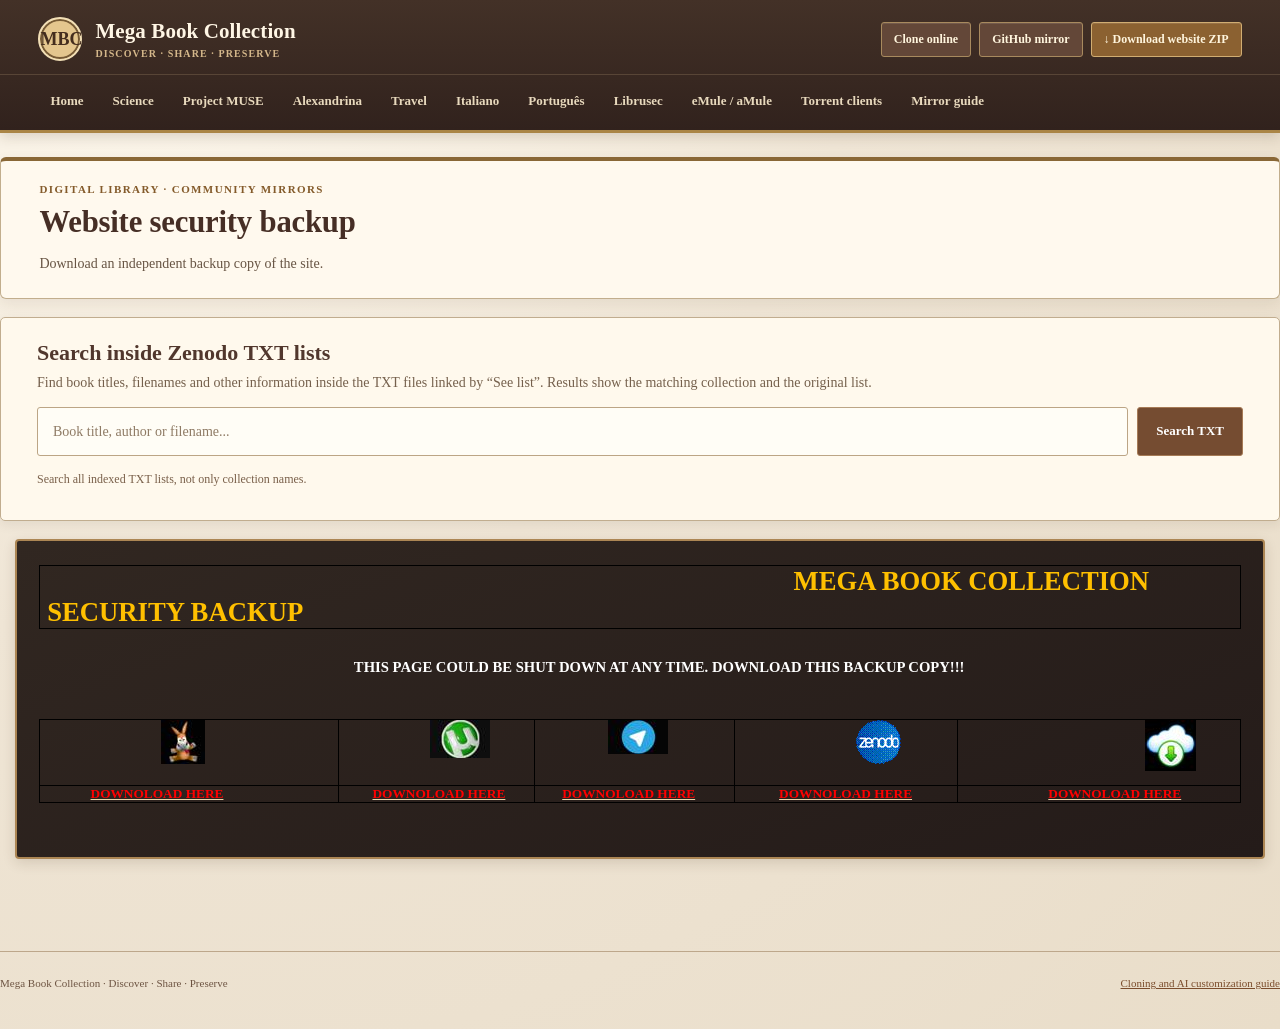
<file: MEGA BOOK COLLECTION SECURITY BACKUP.htm>
<html xmlns:v="urn:schemas-microsoft-com:vml"
xmlns:o="urn:schemas-microsoft-com:office:office"
xmlns:w="urn:schemas-microsoft-com:office:word"
xmlns:m="http://schemas.microsoft.com/office/2004/12/omml"
xmlns="http://www.w3.org/TR/REC-html40">

<head>
<!-- MegaBookCollection Open Graph / GitHub Pages -->
<meta property="og:type" content="website">
<meta property="og:site_name" content="Mega Book Collection">
<meta property="og:title" content="Security Backup | Mega Book Collection">
<meta property="og:description" content="Backup and continuity resources for the library website.">
<meta property="og:url" content="https://lucyinlay.github.io/MegaBookCollection-Classic/MEGA%20BOOK%20COLLECTION%20SECURITY%20BACKUP.htm">
<meta property="og:image" content="https://lucyinlay.github.io/MegaBookCollection-Classic/MEGABOOKSCOLLAND2.png">
<meta property="og:image:secure_url" content="https://lucyinlay.github.io/MegaBookCollection-Classic/MEGABOOKSCOLLAND2.png">
<meta property="og:image:type" content="image/png">
<meta property="og:image:width" content="1731">
<meta property="og:image:height" content="909">
<meta property="og:image:alt" content="Security Backup | Mega Book Collection">
<meta name="twitter:card" content="summary_large_image">
<meta name="twitter:title" content="Security Backup | Mega Book Collection">
<meta name="twitter:description" content="Backup and continuity resources for the library website.">
<meta name="twitter:image" content="https://lucyinlay.github.io/MegaBookCollection-Classic/MEGABOOKSCOLLAND2.png">
<!-- /MegaBookCollection Open Graph -->

<!-- GITHUB PAGES / 2026-11-24: verified all legacy host references are migrated. -->
<!-- MBC: prevent the Word export from flashing before the modern layout is ready. -->
<script id="mbc-prepaint">(function(){
  var root=document.documentElement;
  root.classList.add('mbc-initializing');
  /* If a script is unavailable, expose the readable original page instead of staying blank. */
  window.__mbcRevealFallback=window.setTimeout(function(){root.classList.remove('mbc-initializing');},12000);
})();</script>
<style id="mbc-prepaint-style">
html.mbc-initializing body{background:#efe5d4!important;overflow:hidden!important;}
html.mbc-initializing body > *{visibility:hidden!important;}
html.mbc-initializing body::before{
  content:"Mega Book Collection  -  Preparando colecciones...";
  position:fixed;inset:0;z-index:2147483647;
  display:flex;align-items:center;justify-content:center;text-align:center;
  padding:25px;box-sizing:border-box;
  background:linear-gradient(155deg,#fcf4e5,#efe5d4 55%,#e3d2b6);
  color:#60432c;font:700 clamp(16px,2vw,23px)/1.4 Georgia,'Times New Roman',serif;
  letter-spacing:.02em;
}
</style>
<!-- Start downloading the design and scripts before parsing the large Word tables. -->
<link rel="preload" href="mbc-modern.css" as="style">
<link rel="preload" href="mbc-classic.css" as="style">
<link rel="preload" href="mbc-modern.js" as="script">
<link rel="preload" href="mbc-zenodo-search.js" as="script">

<meta http-equiv=Content-Type content="text/html; charset=utf-8">
<meta name=ProgId content=Word.Document>
<meta name=Generator content="Microsoft Word 12">
<meta name=Originator content="Microsoft Word 12">
<link rel=File-List
href="MEGA%20BOOK%20COLLECTION%20SECURITY%20BACKUP_archivos/filelist.xml">
<link rel=Edit-Time-Data
href="MEGA%20BOOK%20COLLECTION%20SECURITY%20BACKUP_archivos/editdata.mso">
<!--[if !mso]>
<style>
v\:* {behavior:url(#default#VML);}
o\:* {behavior:url(#default#VML);}
w\:* {behavior:url(#default#VML);}
.shape {behavior:url(#default#VML);}
</style>
<![endif]--><!--[if gte mso 9]><xml>
 <o:DocumentProperties>
  <o:Author>first</o:Author>
  <o:LastAuthor>first</o:LastAuthor>
  <o:Revision>2</o:Revision>
  <o:TotalTime>161</o:TotalTime>
  <o:Created>2026-08-19T14:24:00Z</o:Created>
  <o:LastSaved>2026-08-19T14:24:00Z</o:LastSaved>
  <o:Pages>1</o:Pages>
  <o:Words>232</o:Words>
  <o:Characters>1279</o:Characters>
  <o:Lines>10</o:Lines>
  <o:Paragraphs>3</o:Paragraphs>
  <o:CharactersWithSpaces>1508</o:CharactersWithSpaces>
  <o:Version>12.00</o:Version>
 </o:DocumentProperties>
</xml><![endif]-->
<link rel=themeData
href="MEGA%20BOOK%20COLLECTION%20SECURITY%20BACKUP_archivos/themedata.thmx">
<link rel=colorSchemeMapping
href="MEGA%20BOOK%20COLLECTION%20SECURITY%20BACKUP_archivos/colorschememapping.xml">
<!--[if gte mso 9]><xml>
 <w:WordDocument>
  <w:Zoom>90</w:Zoom>
  <w:DisplayBackgroundShape/>
  <w:SpellingState>Clean</w:SpellingState>
  <w:GrammarState>Clean</w:GrammarState>
  <w:TrackMoves>false</w:TrackMoves>
  <w:TrackFormatting/>
  <w:HyphenationZone>21</w:HyphenationZone>
  <w:PunctuationKerning/>
  <w:DrawingGridHorizontalSpacing>5,5 pto</w:DrawingGridHorizontalSpacing>
  <w:DisplayHorizontalDrawingGridEvery>2</w:DisplayHorizontalDrawingGridEvery>
  <w:ValidateAgainstSchemas/>
  <w:SaveIfXMLInvalid>false</w:SaveIfXMLInvalid>
  <w:IgnoreMixedContent>false</w:IgnoreMixedContent>
  <w:AlwaysShowPlaceholderText>false</w:AlwaysShowPlaceholderText>
  <w:DoNotPromoteQF/>
  <w:LidThemeOther>ES</w:LidThemeOther>
  <w:LidThemeAsian>X-NONE</w:LidThemeAsian>
  <w:LidThemeComplexScript>X-NONE</w:LidThemeComplexScript>
  <w:Compatibility>
   <w:BreakWrappedTables/>
   <w:SnapToGridInCell/>
   <w:WrapTextWithPunct/>
   <w:UseAsianBreakRules/>
   <w:DontGrowAutofit/>
   <w:SplitPgBreakAndParaMark/>
   <w:DontVertAlignCellWithSp/>
   <w:DontBreakConstrainedForcedTables/>
   <w:DontVertAlignInTxbx/>
   <w:Word11KerningPairs/>
   <w:CachedColBalance/>
  </w:Compatibility>
  <w:BrowserLevel>MicrosoftInternetExplorer4</w:BrowserLevel>
  <m:mathPr>
   <m:mathFont m:val="Cambria Math"/>
   <m:brkBin m:val="before"/>
   <m:brkBinSub m:val="&#45;-"/>
   <m:smallFrac m:val="off"/>
   <m:dispDef/>
   <m:lMargin m:val="0"/>
   <m:rMargin m:val="0"/>
   <m:defJc m:val="centerGroup"/>
   <m:wrapIndent m:val="1440"/>
   <m:intLim m:val="subSup"/>
   <m:naryLim m:val="undOvr"/>
  </m:mathPr></w:WordDocument>
</xml><![endif]--><!--[if gte mso 9]><xml>
 <w:LatentStyles DefLockedState="false" DefUnhideWhenUsed="true"
  DefSemiHidden="true" DefQFormat="false" DefPriority="99"
  LatentStyleCount="267">
  <w:LsdException Locked="false" Priority="0" SemiHidden="false"
   UnhideWhenUsed="false" QFormat="true" Name="Normal"/>
  <w:LsdException Locked="false" Priority="9" SemiHidden="false"
   UnhideWhenUsed="false" QFormat="true" Name="heading 1"/>
  <w:LsdException Locked="false" Priority="9" QFormat="true" Name="heading 2"/>
  <w:LsdException Locked="false" Priority="9" QFormat="true" Name="heading 3"/>
  <w:LsdException Locked="false" Priority="9" QFormat="true" Name="heading 4"/>
  <w:LsdException Locked="false" Priority="9" QFormat="true" Name="heading 5"/>
  <w:LsdException Locked="false" Priority="9" QFormat="true" Name="heading 6"/>
  <w:LsdException Locked="false" Priority="9" QFormat="true" Name="heading 7"/>
  <w:LsdException Locked="false" Priority="9" QFormat="true" Name="heading 8"/>
  <w:LsdException Locked="false" Priority="9" QFormat="true" Name="heading 9"/>
  <w:LsdException Locked="false" Priority="39" Name="toc 1"/>
  <w:LsdException Locked="false" Priority="39" Name="toc 2"/>
  <w:LsdException Locked="false" Priority="39" Name="toc 3"/>
  <w:LsdException Locked="false" Priority="39" Name="toc 4"/>
  <w:LsdException Locked="false" Priority="39" Name="toc 5"/>
  <w:LsdException Locked="false" Priority="39" Name="toc 6"/>
  <w:LsdException Locked="false" Priority="39" Name="toc 7"/>
  <w:LsdException Locked="false" Priority="39" Name="toc 8"/>
  <w:LsdException Locked="false" Priority="39" Name="toc 9"/>
  <w:LsdException Locked="false" Priority="35" QFormat="true" Name="caption"/>
  <w:LsdException Locked="false" Priority="10" SemiHidden="false"
   UnhideWhenUsed="false" QFormat="true" Name="Title"/>
  <w:LsdException Locked="false" Priority="1" Name="Default Paragraph Font"/>
  <w:LsdException Locked="false" Priority="11" SemiHidden="false"
   UnhideWhenUsed="false" QFormat="true" Name="Subtitle"/>
  <w:LsdException Locked="false" Priority="22" SemiHidden="false"
   UnhideWhenUsed="false" QFormat="true" Name="Strong"/>
  <w:LsdException Locked="false" Priority="20" SemiHidden="false"
   UnhideWhenUsed="false" QFormat="true" Name="Emphasis"/>
  <w:LsdException Locked="false" Priority="59" SemiHidden="false"
   UnhideWhenUsed="false" Name="Table Grid"/>
  <w:LsdException Locked="false" UnhideWhenUsed="false" Name="Placeholder Text"/>
  <w:LsdException Locked="false" Priority="1" SemiHidden="false"
   UnhideWhenUsed="false" QFormat="true" Name="No Spacing"/>
  <w:LsdException Locked="false" Priority="60" SemiHidden="false"
   UnhideWhenUsed="false" Name="Light Shading"/>
  <w:LsdException Locked="false" Priority="61" SemiHidden="false"
   UnhideWhenUsed="false" Name="Light List"/>
  <w:LsdException Locked="false" Priority="62" SemiHidden="false"
   UnhideWhenUsed="false" Name="Light Grid"/>
  <w:LsdException Locked="false" Priority="63" SemiHidden="false"
   UnhideWhenUsed="false" Name="Medium Shading 1"/>
  <w:LsdException Locked="false" Priority="64" SemiHidden="false"
   UnhideWhenUsed="false" Name="Medium Shading 2"/>
  <w:LsdException Locked="false" Priority="65" SemiHidden="false"
   UnhideWhenUsed="false" Name="Medium List 1"/>
  <w:LsdException Locked="false" Priority="66" SemiHidden="false"
   UnhideWhenUsed="false" Name="Medium List 2"/>
  <w:LsdException Locked="false" Priority="67" SemiHidden="false"
   UnhideWhenUsed="false" Name="Medium Grid 1"/>
  <w:LsdException Locked="false" Priority="68" SemiHidden="false"
   UnhideWhenUsed="false" Name="Medium Grid 2"/>
  <w:LsdException Locked="false" Priority="69" SemiHidden="false"
   UnhideWhenUsed="false" Name="Medium Grid 3"/>
  <w:LsdException Locked="false" Priority="70" SemiHidden="false"
   UnhideWhenUsed="false" Name="Dark List"/>
  <w:LsdException Locked="false" Priority="71" SemiHidden="false"
   UnhideWhenUsed="false" Name="Colorful Shading"/>
  <w:LsdException Locked="false" Priority="72" SemiHidden="false"
   UnhideWhenUsed="false" Name="Colorful List"/>
  <w:LsdException Locked="false" Priority="73" SemiHidden="false"
   UnhideWhenUsed="false" Name="Colorful Grid"/>
  <w:LsdException Locked="false" Priority="60" SemiHidden="false"
   UnhideWhenUsed="false" Name="Light Shading Accent 1"/>
  <w:LsdException Locked="false" Priority="61" SemiHidden="false"
   UnhideWhenUsed="false" Name="Light List Accent 1"/>
  <w:LsdException Locked="false" Priority="62" SemiHidden="false"
   UnhideWhenUsed="false" Name="Light Grid Accent 1"/>
  <w:LsdException Locked="false" Priority="63" SemiHidden="false"
   UnhideWhenUsed="false" Name="Medium Shading 1 Accent 1"/>
  <w:LsdException Locked="false" Priority="64" SemiHidden="false"
   UnhideWhenUsed="false" Name="Medium Shading 2 Accent 1"/>
  <w:LsdException Locked="false" Priority="65" SemiHidden="false"
   UnhideWhenUsed="false" Name="Medium List 1 Accent 1"/>
  <w:LsdException Locked="false" UnhideWhenUsed="false" Name="Revision"/>
  <w:LsdException Locked="false" Priority="34" SemiHidden="false"
   UnhideWhenUsed="false" QFormat="true" Name="List Paragraph"/>
  <w:LsdException Locked="false" Priority="29" SemiHidden="false"
   UnhideWhenUsed="false" QFormat="true" Name="Quote"/>
  <w:LsdException Locked="false" Priority="30" SemiHidden="false"
   UnhideWhenUsed="false" QFormat="true" Name="Intense Quote"/>
  <w:LsdException Locked="false" Priority="66" SemiHidden="false"
   UnhideWhenUsed="false" Name="Medium List 2 Accent 1"/>
  <w:LsdException Locked="false" Priority="67" SemiHidden="false"
   UnhideWhenUsed="false" Name="Medium Grid 1 Accent 1"/>
  <w:LsdException Locked="false" Priority="68" SemiHidden="false"
   UnhideWhenUsed="false" Name="Medium Grid 2 Accent 1"/>
  <w:LsdException Locked="false" Priority="69" SemiHidden="false"
   UnhideWhenUsed="false" Name="Medium Grid 3 Accent 1"/>
  <w:LsdException Locked="false" Priority="70" SemiHidden="false"
   UnhideWhenUsed="false" Name="Dark List Accent 1"/>
  <w:LsdException Locked="false" Priority="71" SemiHidden="false"
   UnhideWhenUsed="false" Name="Colorful Shading Accent 1"/>
  <w:LsdException Locked="false" Priority="72" SemiHidden="false"
   UnhideWhenUsed="false" Name="Colorful List Accent 1"/>
  <w:LsdException Locked="false" Priority="73" SemiHidden="false"
   UnhideWhenUsed="false" Name="Colorful Grid Accent 1"/>
  <w:LsdException Locked="false" Priority="60" SemiHidden="false"
   UnhideWhenUsed="false" Name="Light Shading Accent 2"/>
  <w:LsdException Locked="false" Priority="61" SemiHidden="false"
   UnhideWhenUsed="false" Name="Light List Accent 2"/>
  <w:LsdException Locked="false" Priority="62" SemiHidden="false"
   UnhideWhenUsed="false" Name="Light Grid Accent 2"/>
  <w:LsdException Locked="false" Priority="63" SemiHidden="false"
   UnhideWhenUsed="false" Name="Medium Shading 1 Accent 2"/>
  <w:LsdException Locked="false" Priority="64" SemiHidden="false"
   UnhideWhenUsed="false" Name="Medium Shading 2 Accent 2"/>
  <w:LsdException Locked="false" Priority="65" SemiHidden="false"
   UnhideWhenUsed="false" Name="Medium List 1 Accent 2"/>
  <w:LsdException Locked="false" Priority="66" SemiHidden="false"
   UnhideWhenUsed="false" Name="Medium List 2 Accent 2"/>
  <w:LsdException Locked="false" Priority="67" SemiHidden="false"
   UnhideWhenUsed="false" Name="Medium Grid 1 Accent 2"/>
  <w:LsdException Locked="false" Priority="68" SemiHidden="false"
   UnhideWhenUsed="false" Name="Medium Grid 2 Accent 2"/>
  <w:LsdException Locked="false" Priority="69" SemiHidden="false"
   UnhideWhenUsed="false" Name="Medium Grid 3 Accent 2"/>
  <w:LsdException Locked="false" Priority="70" SemiHidden="false"
   UnhideWhenUsed="false" Name="Dark List Accent 2"/>
  <w:LsdException Locked="false" Priority="71" SemiHidden="false"
   UnhideWhenUsed="false" Name="Colorful Shading Accent 2"/>
  <w:LsdException Locked="false" Priority="72" SemiHidden="false"
   UnhideWhenUsed="false" Name="Colorful List Accent 2"/>
  <w:LsdException Locked="false" Priority="73" SemiHidden="false"
   UnhideWhenUsed="false" Name="Colorful Grid Accent 2"/>
  <w:LsdException Locked="false" Priority="60" SemiHidden="false"
   UnhideWhenUsed="false" Name="Light Shading Accent 3"/>
  <w:LsdException Locked="false" Priority="61" SemiHidden="false"
   UnhideWhenUsed="false" Name="Light List Accent 3"/>
  <w:LsdException Locked="false" Priority="62" SemiHidden="false"
   UnhideWhenUsed="false" Name="Light Grid Accent 3"/>
  <w:LsdException Locked="false" Priority="63" SemiHidden="false"
   UnhideWhenUsed="false" Name="Medium Shading 1 Accent 3"/>
  <w:LsdException Locked="false" Priority="64" SemiHidden="false"
   UnhideWhenUsed="false" Name="Medium Shading 2 Accent 3"/>
  <w:LsdException Locked="false" Priority="65" SemiHidden="false"
   UnhideWhenUsed="false" Name="Medium List 1 Accent 3"/>
  <w:LsdException Locked="false" Priority="66" SemiHidden="false"
   UnhideWhenUsed="false" Name="Medium List 2 Accent 3"/>
  <w:LsdException Locked="false" Priority="67" SemiHidden="false"
   UnhideWhenUsed="false" Name="Medium Grid 1 Accent 3"/>
  <w:LsdException Locked="false" Priority="68" SemiHidden="false"
   UnhideWhenUsed="false" Name="Medium Grid 2 Accent 3"/>
  <w:LsdException Locked="false" Priority="69" SemiHidden="false"
   UnhideWhenUsed="false" Name="Medium Grid 3 Accent 3"/>
  <w:LsdException Locked="false" Priority="70" SemiHidden="false"
   UnhideWhenUsed="false" Name="Dark List Accent 3"/>
  <w:LsdException Locked="false" Priority="71" SemiHidden="false"
   UnhideWhenUsed="false" Name="Colorful Shading Accent 3"/>
  <w:LsdException Locked="false" Priority="72" SemiHidden="false"
   UnhideWhenUsed="false" Name="Colorful List Accent 3"/>
  <w:LsdException Locked="false" Priority="73" SemiHidden="false"
   UnhideWhenUsed="false" Name="Colorful Grid Accent 3"/>
  <w:LsdException Locked="false" Priority="60" SemiHidden="false"
   UnhideWhenUsed="false" Name="Light Shading Accent 4"/>
  <w:LsdException Locked="false" Priority="61" SemiHidden="false"
   UnhideWhenUsed="false" Name="Light List Accent 4"/>
  <w:LsdException Locked="false" Priority="62" SemiHidden="false"
   UnhideWhenUsed="false" Name="Light Grid Accent 4"/>
  <w:LsdException Locked="false" Priority="63" SemiHidden="false"
   UnhideWhenUsed="false" Name="Medium Shading 1 Accent 4"/>
  <w:LsdException Locked="false" Priority="64" SemiHidden="false"
   UnhideWhenUsed="false" Name="Medium Shading 2 Accent 4"/>
  <w:LsdException Locked="false" Priority="65" SemiHidden="false"
   UnhideWhenUsed="false" Name="Medium List 1 Accent 4"/>
  <w:LsdException Locked="false" Priority="66" SemiHidden="false"
   UnhideWhenUsed="false" Name="Medium List 2 Accent 4"/>
  <w:LsdException Locked="false" Priority="67" SemiHidden="false"
   UnhideWhenUsed="false" Name="Medium Grid 1 Accent 4"/>
  <w:LsdException Locked="false" Priority="68" SemiHidden="false"
   UnhideWhenUsed="false" Name="Medium Grid 2 Accent 4"/>
  <w:LsdException Locked="false" Priority="69" SemiHidden="false"
   UnhideWhenUsed="false" Name="Medium Grid 3 Accent 4"/>
  <w:LsdException Locked="false" Priority="70" SemiHidden="false"
   UnhideWhenUsed="false" Name="Dark List Accent 4"/>
  <w:LsdException Locked="false" Priority="71" SemiHidden="false"
   UnhideWhenUsed="false" Name="Colorful Shading Accent 4"/>
  <w:LsdException Locked="false" Priority="72" SemiHidden="false"
   UnhideWhenUsed="false" Name="Colorful List Accent 4"/>
  <w:LsdException Locked="false" Priority="73" SemiHidden="false"
   UnhideWhenUsed="false" Name="Colorful Grid Accent 4"/>
  <w:LsdException Locked="false" Priority="60" SemiHidden="false"
   UnhideWhenUsed="false" Name="Light Shading Accent 5"/>
  <w:LsdException Locked="false" Priority="61" SemiHidden="false"
   UnhideWhenUsed="false" Name="Light List Accent 5"/>
  <w:LsdException Locked="false" Priority="62" SemiHidden="false"
   UnhideWhenUsed="false" Name="Light Grid Accent 5"/>
  <w:LsdException Locked="false" Priority="63" SemiHidden="false"
   UnhideWhenUsed="false" Name="Medium Shading 1 Accent 5"/>
  <w:LsdException Locked="false" Priority="64" SemiHidden="false"
   UnhideWhenUsed="false" Name="Medium Shading 2 Accent 5"/>
  <w:LsdException Locked="false" Priority="65" SemiHidden="false"
   UnhideWhenUsed="false" Name="Medium List 1 Accent 5"/>
  <w:LsdException Locked="false" Priority="66" SemiHidden="false"
   UnhideWhenUsed="false" Name="Medium List 2 Accent 5"/>
  <w:LsdException Locked="false" Priority="67" SemiHidden="false"
   UnhideWhenUsed="false" Name="Medium Grid 1 Accent 5"/>
  <w:LsdException Locked="false" Priority="68" SemiHidden="false"
   UnhideWhenUsed="false" Name="Medium Grid 2 Accent 5"/>
  <w:LsdException Locked="false" Priority="69" SemiHidden="false"
   UnhideWhenUsed="false" Name="Medium Grid 3 Accent 5"/>
  <w:LsdException Locked="false" Priority="70" SemiHidden="false"
   UnhideWhenUsed="false" Name="Dark List Accent 5"/>
  <w:LsdException Locked="false" Priority="71" SemiHidden="false"
   UnhideWhenUsed="false" Name="Colorful Shading Accent 5"/>
  <w:LsdException Locked="false" Priority="72" SemiHidden="false"
   UnhideWhenUsed="false" Name="Colorful List Accent 5"/>
  <w:LsdException Locked="false" Priority="73" SemiHidden="false"
   UnhideWhenUsed="false" Name="Colorful Grid Accent 5"/>
  <w:LsdException Locked="false" Priority="60" SemiHidden="false"
   UnhideWhenUsed="false" Name="Light Shading Accent 6"/>
  <w:LsdException Locked="false" Priority="61" SemiHidden="false"
   UnhideWhenUsed="false" Name="Light List Accent 6"/>
  <w:LsdException Locked="false" Priority="62" SemiHidden="false"
   UnhideWhenUsed="false" Name="Light Grid Accent 6"/>
  <w:LsdException Locked="false" Priority="63" SemiHidden="false"
   UnhideWhenUsed="false" Name="Medium Shading 1 Accent 6"/>
  <w:LsdException Locked="false" Priority="64" SemiHidden="false"
   UnhideWhenUsed="false" Name="Medium Shading 2 Accent 6"/>
  <w:LsdException Locked="false" Priority="65" SemiHidden="false"
   UnhideWhenUsed="false" Name="Medium List 1 Accent 6"/>
  <w:LsdException Locked="false" Priority="66" SemiHidden="false"
   UnhideWhenUsed="false" Name="Medium List 2 Accent 6"/>
  <w:LsdException Locked="false" Priority="67" SemiHidden="false"
   UnhideWhenUsed="false" Name="Medium Grid 1 Accent 6"/>
  <w:LsdException Locked="false" Priority="68" SemiHidden="false"
   UnhideWhenUsed="false" Name="Medium Grid 2 Accent 6"/>
  <w:LsdException Locked="false" Priority="69" SemiHidden="false"
   UnhideWhenUsed="false" Name="Medium Grid 3 Accent 6"/>
  <w:LsdException Locked="false" Priority="70" SemiHidden="false"
   UnhideWhenUsed="false" Name="Dark List Accent 6"/>
  <w:LsdException Locked="false" Priority="71" SemiHidden="false"
   UnhideWhenUsed="false" Name="Colorful Shading Accent 6"/>
  <w:LsdException Locked="false" Priority="72" SemiHidden="false"
   UnhideWhenUsed="false" Name="Colorful List Accent 6"/>
  <w:LsdException Locked="false" Priority="73" SemiHidden="false"
   UnhideWhenUsed="false" Name="Colorful Grid Accent 6"/>
  <w:LsdException Locked="false" Priority="19" SemiHidden="false"
   UnhideWhenUsed="false" QFormat="true" Name="Subtle Emphasis"/>
  <w:LsdException Locked="false" Priority="21" SemiHidden="false"
   UnhideWhenUsed="false" QFormat="true" Name="Intense Emphasis"/>
  <w:LsdException Locked="false" Priority="31" SemiHidden="false"
   UnhideWhenUsed="false" QFormat="true" Name="Subtle Reference"/>
  <w:LsdException Locked="false" Priority="32" SemiHidden="false"
   UnhideWhenUsed="false" QFormat="true" Name="Intense Reference"/>
  <w:LsdException Locked="false" Priority="33" SemiHidden="false"
   UnhideWhenUsed="false" QFormat="true" Name="Book Title"/>
  <w:LsdException Locked="false" Priority="37" Name="Bibliography"/>
  <w:LsdException Locked="false" Priority="39" QFormat="true" Name="TOC Heading"/>
 </w:LatentStyles>
</xml><![endif]-->
<style>
<!--
 /* Font Definitions */
 @font-face
	{font-family:"Cambria Math";
	panose-1:2 4 5 3 5 4 6 3 2 4;
	mso-font-charset:1;
	mso-generic-font-family:roman;
	mso-font-format:other;
	mso-font-pitch:variable;
	mso-font-signature:0 0 0 0 0 0;}
@font-face
	{font-family:Calibri;
	panose-1:2 15 5 2 2 2 4 3 2 4;
	mso-font-charset:0;
	mso-generic-font-family:swiss;
	mso-font-pitch:variable;
	mso-font-signature:-469750017 -1073732485 9 0 511 0;}
@font-face
	{font-family:Tahoma;
	panose-1:2 11 6 4 3 5 4 4 2 4;
	mso-font-charset:0;
	mso-generic-font-family:swiss;
	mso-font-pitch:variable;
	mso-font-signature:-520081665 -1073717157 41 0 66047 0;}
@font-face
	{font-family:"Arial Black";
	panose-1:2 11 10 4 2 1 2 2 2 4;
	mso-font-charset:0;
	mso-generic-font-family:swiss;
	mso-font-pitch:variable;
	mso-font-signature:-1610612049 1073772795 0 0 159 0;}
 /* Style Definitions */
 p.MsoNormal, li.MsoNormal, div.MsoNormal
	{mso-style-unhide:no;
	mso-style-qformat:yes;
	mso-style-parent:"";
	margin-top:0cm;
	margin-right:0cm;
	margin-bottom:10.0pt;
	margin-left:0cm;
	line-height:115%;
	mso-pagination:widow-orphan;
	font-size:11.0pt;
	font-family:"Calibri","sans-serif";
	mso-ascii-font-family:Calibri;
	mso-ascii-theme-font:minor-latin;
	mso-fareast-font-family:Calibri;
	mso-fareast-theme-font:minor-latin;
	mso-hansi-font-family:Calibri;
	mso-hansi-theme-font:minor-latin;
	mso-bidi-font-family:"Times New Roman";
	mso-bidi-theme-font:minor-bidi;
	mso-fareast-language:EN-US;}
a:link, span.MsoHyperlink
	{mso-style-priority:99;
	color:blue;
	text-decoration:underline;
	text-underline:single;}
p.MsoAcetate, li.MsoAcetate, div.MsoAcetate
	{mso-style-noshow:yes;
	mso-style-priority:99;
	mso-style-link:"Texto de globo Car";
	margin:0cm;
	margin-bottom:.0001pt;
	mso-pagination:widow-orphan;
	font-size:8.0pt;
	font-family:"Tahoma","sans-serif";
	mso-fareast-font-family:Calibri;
	mso-fareast-theme-font:minor-latin;
	mso-fareast-language:EN-US;}
span.TextodegloboCar
	{mso-style-name:"Texto de globo Car";
	mso-style-noshow:yes;
	mso-style-priority:99;
	mso-style-unhide:no;
	mso-style-locked:yes;
	mso-style-link:"Texto de globo";
	mso-ansi-font-size:8.0pt;
	mso-bidi-font-size:8.0pt;
	font-family:"Tahoma","sans-serif";
	mso-ascii-font-family:Tahoma;
	mso-hansi-font-family:Tahoma;
	mso-bidi-font-family:Tahoma;}
.MsoChpDefault
	{mso-style-type:export-only;
	mso-default-props:yes;
	font-size:10.0pt;
	mso-ansi-font-size:10.0pt;
	mso-bidi-font-size:10.0pt;
	mso-ascii-font-family:Calibri;
	mso-ascii-theme-font:minor-latin;
	mso-fareast-font-family:Calibri;
	mso-fareast-theme-font:minor-latin;
	mso-hansi-font-family:Calibri;
	mso-hansi-theme-font:minor-latin;
	mso-bidi-font-family:"Times New Roman";
	mso-bidi-theme-font:minor-bidi;
	mso-fareast-language:EN-US;}
@page WordSection1
	{size:841.9pt 595.3pt;
	mso-page-orientation:landscape;
	margin:3.0cm 70.85pt 3.0cm 70.85pt;
	mso-header-margin:35.4pt;
	mso-footer-margin:35.4pt;
	mso-paper-source:0;}
div.WordSection1
	{page:WordSection1;}
-->
</style>
<!--[if gte mso 10]>
<style>
 /* Style Definitions */
 table.MsoNormalTable
	{mso-style-name:"Tabla normal";
	mso-tstyle-rowband-size:0;
	mso-tstyle-colband-size:0;
	mso-style-noshow:yes;
	mso-style-priority:99;
	mso-style-qformat:yes;
	mso-style-parent:"";
	mso-padding-alt:0cm 5.4pt 0cm 5.4pt;
	mso-para-margin:0cm;
	mso-para-margin-bottom:.0001pt;
	mso-pagination:widow-orphan;
	font-size:10.0pt;
	font-family:"Calibri","sans-serif";
	mso-ascii-font-family:Calibri;
	mso-ascii-theme-font:minor-latin;
	mso-hansi-font-family:Calibri;
	mso-hansi-theme-font:minor-latin;
	mso-bidi-font-family:"Times New Roman";
	mso-bidi-theme-font:minor-bidi;
	mso-fareast-language:EN-US;}
table.MsoTableGrid
	{mso-style-name:"Tabla con cuadrícula";
	mso-tstyle-rowband-size:0;
	mso-tstyle-colband-size:0;
	mso-style-priority:59;
	mso-style-unhide:no;
	border:solid windowtext 1.0pt;
	mso-border-alt:solid windowtext .5pt;
	mso-padding-alt:0cm 5.4pt 0cm 5.4pt;
	mso-border-insideh:.5pt solid windowtext;
	mso-border-insidev:.5pt solid windowtext;
	mso-para-margin:0cm;
	mso-para-margin-bottom:.0001pt;
	mso-pagination:widow-orphan;
	font-size:11.0pt;
	font-family:"Calibri","sans-serif";
	mso-ascii-font-family:Calibri;
	mso-ascii-theme-font:minor-latin;
	mso-hansi-font-family:Calibri;
	mso-hansi-theme-font:minor-latin;
	mso-bidi-font-family:"Times New Roman";
	mso-bidi-theme-font:minor-bidi;
	mso-fareast-language:EN-US;}
</style>
<![endif]--><!--[if gte mso 9]><xml>
 <o:shapedefaults v:ext="edit" spidmax="3074">
  <o:colormenu v:ext="edit" fillcolor="none [3213]"/>
 </o:shapedefaults></xml><![endif]--><!--[if gte mso 9]><xml>
 <o:shapelayout v:ext="edit">
  <o:idmap v:ext="edit" data="1"/>
 </o:shapelayout></xml><![endif]-->

<!-- Mega Book Collection modern presentation layer, original tables and hyperlinks preserved -->
<link rel="stylesheet" href="mbc-modern.css" type="text/css">
<script charset="utf-8" defer src="mbc-modern.js"></script>
<script defer src="mbc-zenodo-search.js"></script>
<link rel="stylesheet" href="mbc-classic.css" type="text/css">
</head>

<body bgcolor=black lang=ES link=blue vlink=purple style='tab-interval:35.4pt'>

<div class=WordSection1>

<table class=MsoTableGrid border=1 cellspacing=0 cellpadding=0
 style='border-collapse:collapse;border:none;mso-border-alt:solid windowtext .5pt;
 mso-yfti-tbllook:1184;mso-padding-alt:0cm 5.4pt 0cm 5.4pt'>
 <tr style='mso-yfti-irow:0;mso-yfti-firstrow:yes;mso-yfti-lastrow:yes'>
  <td width=2608 valign=top style='width:1303.85pt;border:solid windowtext 1.0pt;
  mso-border-alt:solid windowtext .5pt;padding:0cm 5.4pt 0cm 5.4pt'>
  <p class=MsoNormal style='margin-bottom:0cm;margin-bottom:.0001pt;line-height:
  normal'><b style='mso-bidi-font-weight:normal'><span style='font-size:20.0pt'><span
  style='mso-spacerun:yes'>                                                                                                               
  </span><span style='color:#FFC000'>MEGA BOOK COLLECTION SECURITY BACKUP<o:p></o:p></span></span></b></p>
  </td>
 </tr>
</table>

<p class=MsoNormal><o:p>&nbsp;</o:p></p>

<p class=MsoNormal><b style='mso-bidi-font-weight:normal'><span
style='font-family:"Arial Black","sans-serif";color:white;mso-themecolor:background1'><span
style='mso-spacerun:yes'>                                                                                     
</span>THIS PAGE COULD BE SHUT DOWN AT ANY TIME. DOWNLOAD THIS BACKUP COPY!!!<o:p></o:p></span></b></p>

<p class=MsoNormal><o:p>&nbsp;</o:p></p>

<table class=MsoTableGrid border=1 cellspacing=0 cellpadding=0
 style='border-collapse:collapse;border:none;mso-border-alt:solid windowtext .5pt;
 mso-yfti-tbllook:1184;mso-padding-alt:0cm 5.4pt 0cm 5.4pt'>
 <tr style='mso-yfti-irow:0;mso-yfti-firstrow:yes'>
  <td width=524 valign=top style='width:262.0pt;border:solid windowtext 1.0pt;
  mso-border-alt:solid windowtext .5pt;padding:0cm 5.4pt 0cm 5.4pt'>
  <p class=MsoNormal style='margin-bottom:0cm;margin-bottom:.0001pt;line-height:
  normal'><span style='mso-spacerun:yes'>                               </span><a
  href="https://github.com/irwir/eMule/releases/tag/eMule_v0.70b-community"><span
  style='color:windowtext;mso-fareast-language:ES;mso-no-proof:yes;text-decoration:
  none;text-underline:none'><!--[if gte vml 1]><v:shapetype id="_x0000_t75"
   coordsize="21600,21600" o:spt="75" o:preferrelative="t" path="m@4@5l@4@11@9@11@9@5xe"
   filled="f" stroked="f">
   <v:stroke joinstyle="miter"/>
   <v:formulas>
    <v:f eqn="if lineDrawn pixelLineWidth 0"/>
    <v:f eqn="sum @0 1 0"/>
    <v:f eqn="sum 0 0 @1"/>
    <v:f eqn="prod @2 1 2"/>
    <v:f eqn="prod @3 21600 pixelWidth"/>
    <v:f eqn="prod @3 21600 pixelHeight"/>
    <v:f eqn="sum @0 0 1"/>
    <v:f eqn="prod @6 1 2"/>
    <v:f eqn="prod @7 21600 pixelWidth"/>
    <v:f eqn="sum @8 21600 0"/>
    <v:f eqn="prod @7 21600 pixelHeight"/>
    <v:f eqn="sum @10 21600 0"/>
   </v:formulas>
   <v:path o:extrusionok="f" gradientshapeok="t" o:connecttype="rect"/>
   <o:lock v:ext="edit" aspectratio="t"/>
  </v:shapetype><v:shape id="Imagen_x0020_702" o:spid="_x0000_i1029" type="#_x0000_t75"
   alt="em7646ec2f-emule-logo-emule-logo-download-logo-icon-png-svg.png"
   href="https://github.com/irwir/eMule/releases/tag/eMule_v0.70b-community"
   style='width:33pt;height:33pt;visibility:visible;mso-wrap-style:square'
   o:button="t">
   <v:fill o:detectmouseclick="t"/>
   <v:imagedata src="MEGA%20BOOK%20COLLECTION%20SECURITY%20BACKUP_archivos/image001.png"
    o:title="em7646ec2f-emule-logo-emule-logo-download-logo-icon-png-svg"/>
  </v:shape><![endif]--><![if !vml]><span style='mso-ignore:vglayout'><img
  border=0 width=44 height=44
  src="MEGA%20BOOK%20COLLECTION%20SECURITY%20BACKUP_archivos/image002.jpg"
  alt=em7646ec2f-emule-logo-emule-logo-download-logo-icon-png-svg.png v:shapes="Imagen_x0020_702"></span><![endif]></span></a><span
  style='mso-spacerun:yes'>                                                                 </span></p>
  </td>
  <td width=468 valign=top style='width:233.9pt;border:solid windowtext 1.0pt;
  border-left:none;mso-border-left-alt:solid windowtext .5pt;mso-border-alt:
  solid windowtext .5pt;padding:0cm 5.4pt 0cm 5.4pt'>
  <p class=MsoNormal style='margin-bottom:0cm;margin-bottom:.0001pt;line-height:
  normal'><span style='mso-spacerun:yes'>                       </span><a
  href="https://www.qbittorrent.org/download"><span style='color:windowtext;
  mso-fareast-language:ES;mso-no-proof:yes;text-decoration:none;text-underline:
  none'><!--[if gte vml 1]><v:shape id="Imagen_x0020_703" o:spid="_x0000_i1028"
   type="#_x0000_t75" alt="png-clipart-µtorrent-a-computer-icons-comparison-of-bittorrent-clients-torrent-logo-emblem-computer-program.png"
   href="https://www.qbittorrent.org/download" style='width:45pt;height:28.5pt;
   visibility:visible;mso-wrap-style:square' o:button="t">
   <v:fill o:detectmouseclick="t"/>
   <v:imagedata src="MEGA%20BOOK%20COLLECTION%20SECURITY%20BACKUP_archivos/image003.png"
    o:title="png-clipart-µtorrent-a-computer-icons-comparison-of-bittorrent-clients-torrent-logo-emblem-computer-program"/>
  </v:shape><![endif]--><![if !vml]><span style='mso-ignore:vglayout'><img
  border=0 width=60 height=38
  src="MEGA%20BOOK%20COLLECTION%20SECURITY%20BACKUP_archivos/image004.jpg"
  alt="png-clipart-µtorrent-a-computer-icons-comparison-of-bittorrent-clients-torrent-logo-emblem-computer-program.png"
  v:shapes="Imagen_x0020_703"></span><![endif]></span></a></p>
  </td>
  <td width=482 valign=top style='width:240.95pt;border:solid windowtext 1.0pt;
  border-left:none;mso-border-left-alt:solid windowtext .5pt;mso-border-alt:
  solid windowtext .5pt;padding:0cm 5.4pt 0cm 5.4pt'>
  <p class=MsoNormal style='margin-bottom:0cm;margin-bottom:.0001pt;line-height:
  normal'><span style='mso-spacerun:yes'>                  </span><a
  href="https://desktop.telegram.org/"><span style='color:windowtext;
  mso-fareast-language:ES;mso-no-proof:yes;text-decoration:none;text-underline:
  none'><!--[if gte vml 1]><v:shape id="Imagen_x0020_704" o:spid="_x0000_i1027"
   type="#_x0000_t75" alt="png-clipart-telegram-logo-scalable-graphics-computer-software-icon-telegram-white-and-blue-logo-miscellaneous-blue.png"
   href="https://desktop.telegram.org/" style='width:45pt;height:25.5pt;
   visibility:visible;mso-wrap-style:square' o:button="t">
   <v:fill o:detectmouseclick="t"/>
   <v:imagedata src="MEGA%20BOOK%20COLLECTION%20SECURITY%20BACKUP_archivos/image005.png"
    o:title="png-clipart-telegram-logo-scalable-graphics-computer-software-icon-telegram-white-and-blue-logo-miscellaneous-blue"/>
  </v:shape><![endif]--><![if !vml]><span style='mso-ignore:vglayout'><img
  border=0 width=60 height=34
  src="MEGA%20BOOK%20COLLECTION%20SECURITY%20BACKUP_archivos/image006.jpg"
  alt="png-clipart-telegram-logo-scalable-graphics-computer-software-icon-telegram-white-and-blue-logo-miscellaneous-blue.png"
  v:shapes="Imagen_x0020_704"></span><![endif]></span></a></p>
  </td>
  <td width=525 valign=top style='width:262.25pt;border:solid windowtext 1.0pt;
  border-left:none;mso-border-left-alt:solid windowtext .5pt;mso-border-alt:
  solid windowtext .5pt;padding:0cm 5.4pt 0cm 5.4pt'>
  <p class=MsoNormal style='margin-bottom:0cm;margin-bottom:.0001pt;line-height:
  normal'><span style='mso-spacerun:yes'>                               </span><span
  style='mso-fareast-language:ES;mso-no-proof:yes'><!--[if gte vml 1]><v:shape
   id="_x0030__x0020_Imagen" o:spid="_x0000_i1026" type="#_x0000_t75" alt="Zenodo.png"
   style='width:34pt;height:33pt;visibility:visible;mso-wrap-style:square'>
   <v:imagedata src="MEGA%20BOOK%20COLLECTION%20SECURITY%20BACKUP_archivos/image007.png"
    o:title="Zenodo"/>
  </v:shape><![endif]--><![if !vml]><img border=0 width=45 height=44
  src="MEGA%20BOOK%20COLLECTION%20SECURITY%20BACKUP_archivos/image008.gif"
  alt=Zenodo.png v:shapes="_x0030__x0020_Imagen"><![endif]></span></p>
  </td>
  <td width=604 valign=top style='width:301.95pt;border:solid windowtext 1.0pt;
  border-left:none;mso-border-left-alt:solid windowtext .5pt;mso-border-alt:
  solid windowtext .5pt;padding:0cm 5.4pt 0cm 5.4pt'>
  <p class=MsoNormal style='margin-bottom:0cm;margin-bottom:.0001pt;line-height:
  normal'><span
  style='mso-spacerun:yes'>                                                
  </span><span style='mso-fareast-language:ES;mso-no-proof:yes'><!--[if gte vml 1]><v:shape
   id="_x0031_3424_x0020_Imagen" o:spid="_x0000_i1025" type="#_x0000_t75"
   alt="fece9e31-b72f-49d1-8f1f-3c5a5cda749a.png" style='width:38pt;height:38pt;
   visibility:visible;mso-wrap-style:square'>
   <v:imagedata src="MEGA%20BOOK%20COLLECTION%20SECURITY%20BACKUP_archivos/image009.png"
    o:title="fece9e31-b72f-49d1-8f1f-3c5a5cda749a"/>
  </v:shape><![endif]--><![if !vml]><img border=0 width=51 height=51
  src="MEGA%20BOOK%20COLLECTION%20SECURITY%20BACKUP_archivos/image010.jpg"
  alt=fece9e31-b72f-49d1-8f1f-3c5a5cda749a.png v:shapes="_x0031_3424_x0020_Imagen"><![endif]></span><span
  style='mso-spacerun:yes'>          </span></p>
  </td>
 </tr>
 <tr style='mso-yfti-irow:1;mso-yfti-lastrow:yes'>
  <td width=524 valign=top style='width:262.0pt;border:solid windowtext 1.0pt;
  border-top:none;mso-border-top-alt:solid windowtext .5pt;mso-border-alt:solid windowtext .5pt;
  padding:0cm 5.4pt 0cm 5.4pt'>
  <p class=MsoNormal style='margin-bottom:0cm;margin-bottom:.0001pt;line-height:
  normal'><span style='font-size:10.0pt;font-family:"Arial Black","sans-serif";
  color:red'><span style='mso-spacerun:yes'>             </span><b
  style='mso-bidi-font-weight:normal'><a
  href="ed2k://|file|MEGA%20BOOK%20COLLECTION%20SECURITY%20BACKUP%20OFFLINE.rar|691221|7370065C43935493B71FE45981BE0219|h=M4YGIVQCHD3NO34R5COX43CEPAXTYHMQ|/"><span
  style='color:red;text-decoration:none;text-underline:none'>DOWNOLOAD HERE</span></a><o:p></o:p></b></span></p>
  </td>
  <td width=468 valign=top style='width:233.9pt;border-top:none;border-left:
  none;border-bottom:solid windowtext 1.0pt;border-right:solid windowtext 1.0pt;
  mso-border-top-alt:solid windowtext .5pt;mso-border-left-alt:solid windowtext .5pt;
  mso-border-alt:solid windowtext .5pt;padding:0cm 5.4pt 0cm 5.4pt'>
  <p class=MsoNormal style='margin-bottom:0cm;margin-bottom:.0001pt;line-height:
  normal'><b style='mso-bidi-font-weight:normal'><span style='font-size:10.0pt;
  font-family:"Arial Black","sans-serif";color:red'><span
  style='mso-spacerun:yes'>        </span><a
  href="https://archive.org/download/mega-book-collection-security-backup-offline/mega-book-collection-security-backup-offline_archive.torrent"><span
  style='color:red;text-decoration:none;text-underline:none'>DOWNOLOAD HERE</span></a><o:p></o:p></span></b></p>
  </td>
  <td width=482 valign=top style='width:240.95pt;border-top:none;border-left:
  none;border-bottom:solid windowtext 1.0pt;border-right:solid windowtext 1.0pt;
  mso-border-top-alt:solid windowtext .5pt;mso-border-left-alt:solid windowtext .5pt;
  mso-border-alt:solid windowtext .5pt;padding:0cm 5.4pt 0cm 5.4pt'>
  <p class=MsoNormal style='margin-bottom:0cm;margin-bottom:.0001pt;line-height:
  normal'><b style='mso-bidi-font-weight:normal'><span style='font-size:10.0pt;
  font-family:"Arial Black","sans-serif";color:red'><span
  style='mso-spacerun:yes'>      </span><a href="https://t.me/c/4422055160/3"><span
  style='color:red;text-decoration:none;text-underline:none'>DOWNOLOAD HERE</span></a><o:p></o:p></span></b></p>
  </td>
  <td width=525 valign=top style='width:262.25pt;border-top:none;border-left:
  none;border-bottom:solid windowtext 1.0pt;border-right:solid windowtext 1.0pt;
  mso-border-top-alt:solid windowtext .5pt;mso-border-left-alt:solid windowtext .5pt;
  mso-border-alt:solid windowtext .5pt;padding:0cm 5.4pt 0cm 5.4pt'>
  <p class=MsoNormal style='margin-bottom:0cm;margin-bottom:.0001pt;line-height:
  normal'><b style='mso-bidi-font-weight:normal'><span style='font-size:10.0pt;
  font-family:"Arial Black","sans-serif";color:red'><span
  style='mso-spacerun:yes'>           </span><a
  href="https://zenodo.org/records/21995569/files/MEGA%20BOOK%20COLLECTION%20SECURITY%20BACKUP%20OFFLINE.rar?download=1"><span
  style='color:red;text-decoration:none;text-underline:none'>DOWNOLOAD HERE</span></a><o:p></o:p></span></b></p>
  </td>
  <td width=604 valign=top style='width:301.95pt;border-top:none;border-left:
  none;border-bottom:solid windowtext 1.0pt;border-right:solid windowtext 1.0pt;
  mso-border-top-alt:solid windowtext .5pt;mso-border-left-alt:solid windowtext .5pt;
  mso-border-alt:solid windowtext .5pt;padding:0cm 5.4pt 0cm 5.4pt'>
  <p class=MsoNormal style='margin-bottom:0cm;margin-bottom:.0001pt;line-height:
  normal'><b style='mso-bidi-font-weight:normal'><span style='font-size:10.0pt;
  font-family:"Arial Black","sans-serif";color:red'><span
  style='mso-spacerun:yes'>                         </span><a
  href="https://archive.org/download/mega-book-collection-security-backup-offline/MEGA%20BOOK%20COLLECTION%20SECURITY%20BACKUP%20OFFLINE.rar"><span
  style='color:red;text-decoration:none;text-underline:none'>DOWNOLOAD HERE</span></a><o:p></o:p></span></b></p>
  </td>
 </tr>
</table>

<p class=MsoNormal><o:p>&nbsp;</o:p></p>

</div>

</body>

</html>
</file>
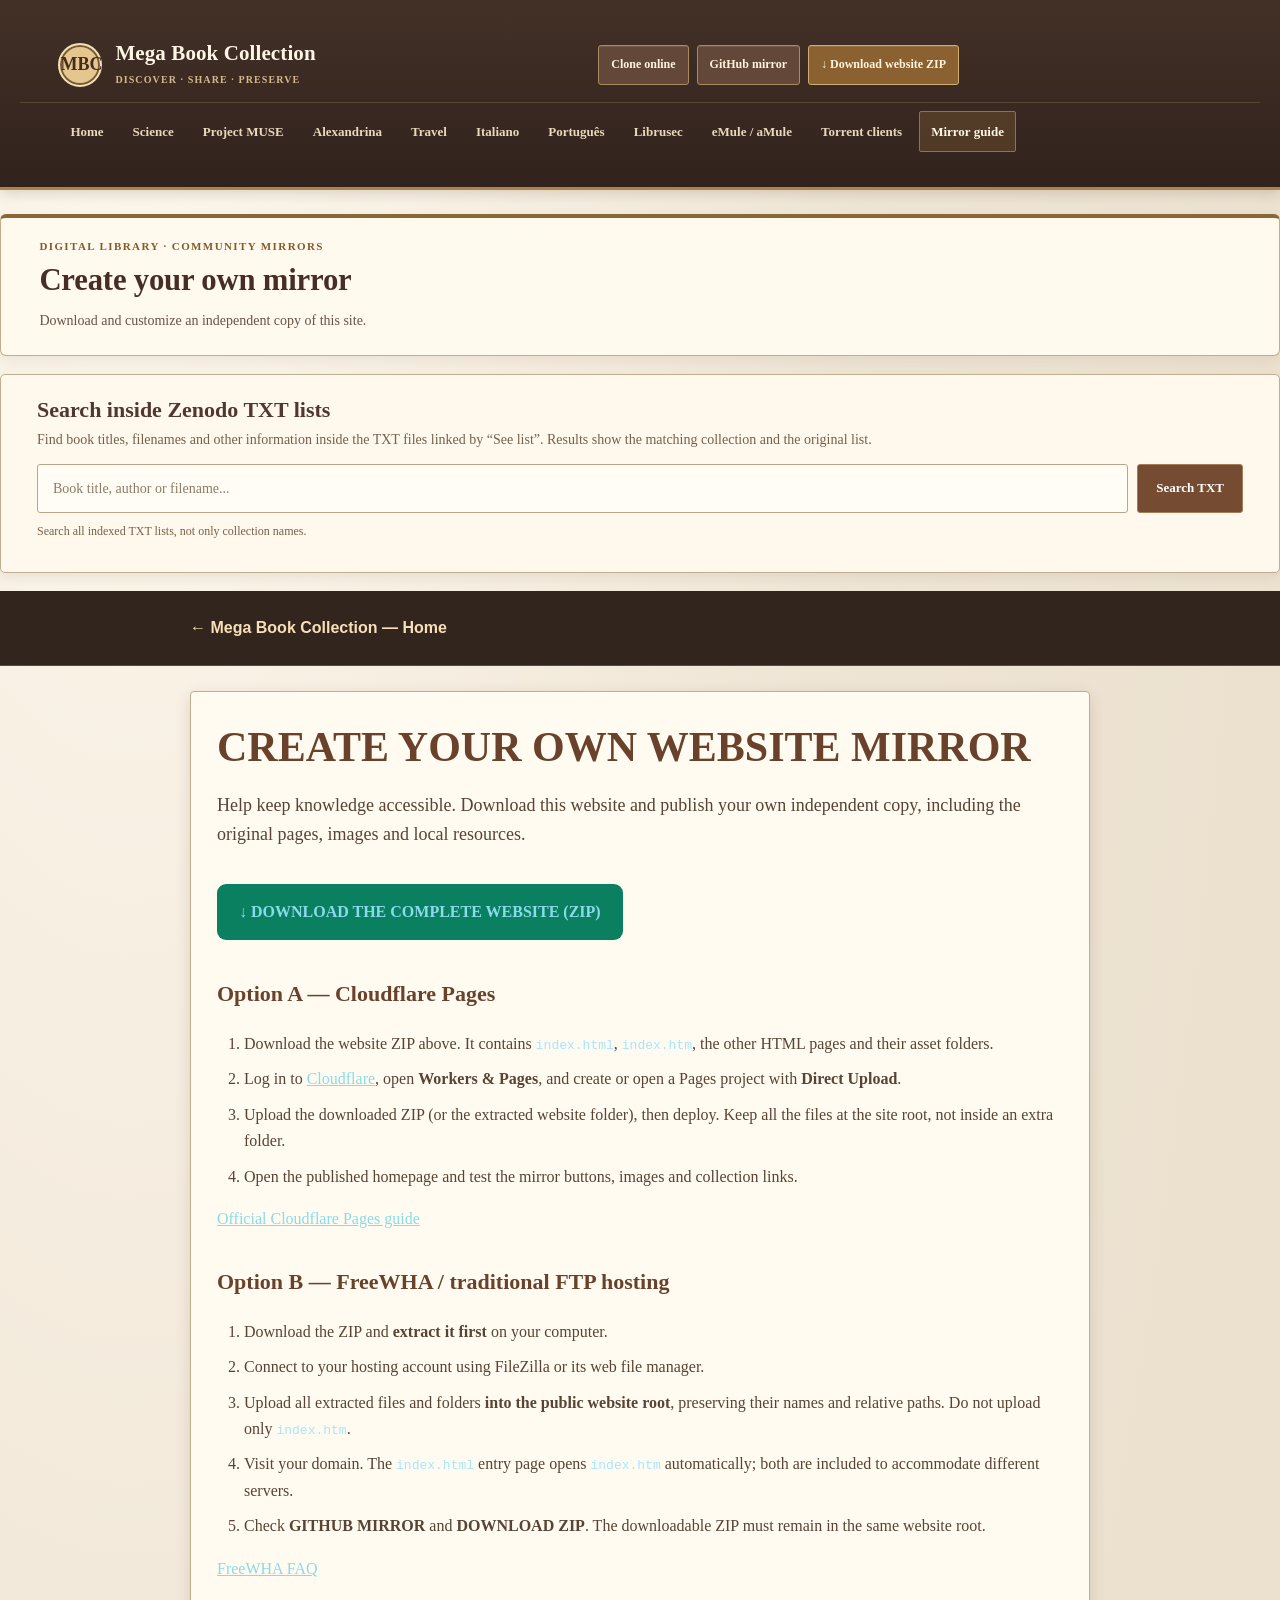
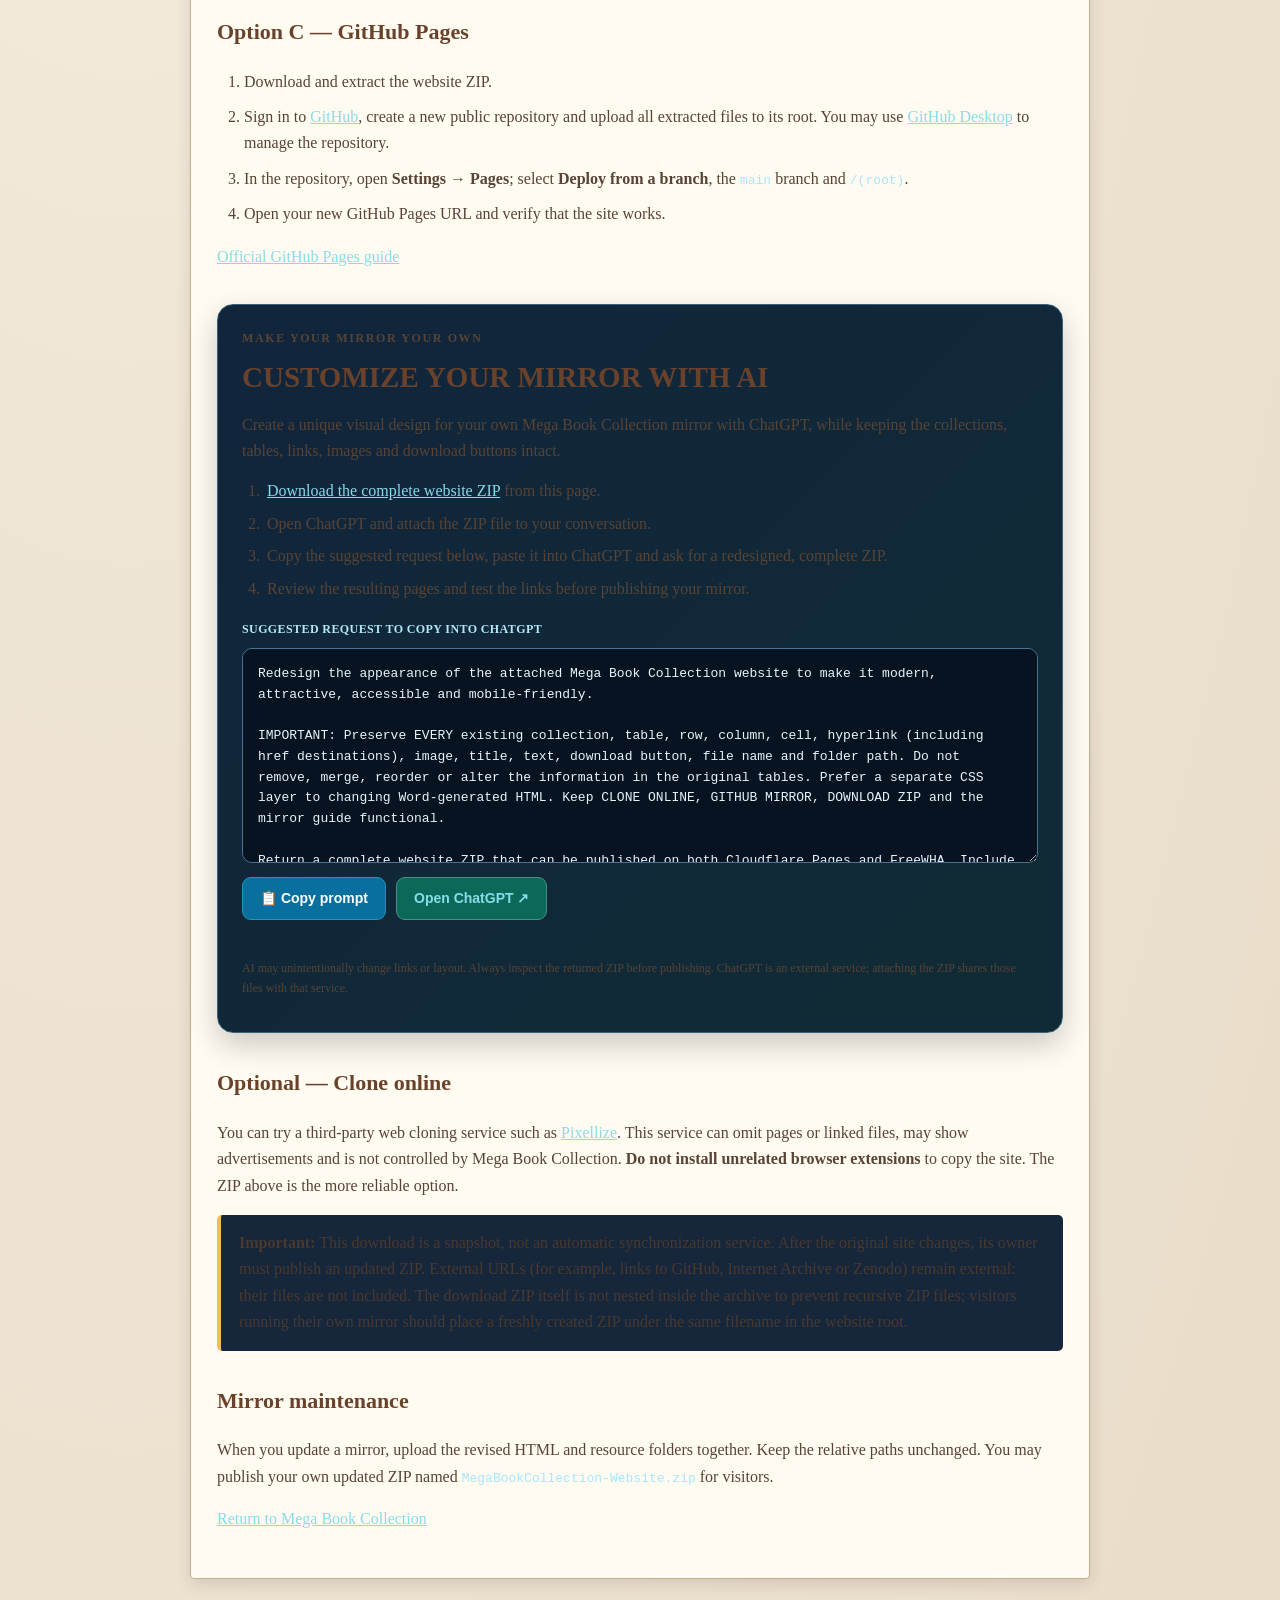
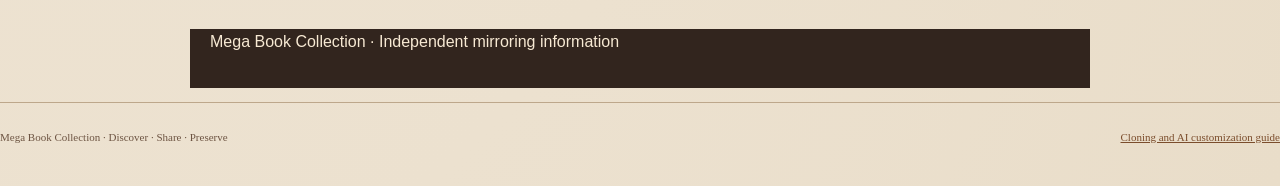
<file: mirror-guide.html>
<!doctype html>
<html lang="en">
<head>
<!-- MegaBookCollection Open Graph / GitHub Pages -->
<meta property="og:type" content="website">
<meta property="og:site_name" content="Mega Book Collection">
<meta property="og:title" content="Mirror Guide | Mega Book Collection">
<meta property="og:description" content="Guidance on preserving a copy of this library website.">
<meta property="og:url" content="https://lucyinlay.github.io/MegaBookCollection-Classic/mirror-guide.html">
<meta property="og:image" content="https://lucyinlay.github.io/MegaBookCollection-Classic/MEGABOOKSCOLLAND2.png">
<meta property="og:image:secure_url" content="https://lucyinlay.github.io/MegaBookCollection-Classic/MEGABOOKSCOLLAND2.png">
<meta property="og:image:type" content="image/png">
<meta property="og:image:width" content="1731">
<meta property="og:image:height" content="909">
<meta property="og:image:alt" content="Mirror Guide | Mega Book Collection">
<meta name="twitter:card" content="summary_large_image">
<meta name="twitter:title" content="Mirror Guide | Mega Book Collection">
<meta name="twitter:description" content="Guidance on preserving a copy of this library website.">
<meta name="twitter:image" content="https://lucyinlay.github.io/MegaBookCollection-Classic/MEGABOOKSCOLLAND2.png">
<!-- /MegaBookCollection Open Graph -->

<!-- GITHUB PAGES / 2026-11-24: verified all legacy host references are migrated. -->
<!-- MBC: prevent the Word export from flashing before the modern layout is ready. -->
<script id="mbc-prepaint">(function(){
  var root=document.documentElement;
  root.classList.add('mbc-initializing');
  /* If a script is unavailable, expose the readable original page instead of staying blank. */
  window.__mbcRevealFallback=window.setTimeout(function(){root.classList.remove('mbc-initializing');},12000);
})();</script>
<style id="mbc-prepaint-style">
html.mbc-initializing body{background:#efe5d4!important;overflow:hidden!important;}
html.mbc-initializing body > *{visibility:hidden!important;}
html.mbc-initializing body::before{
  content:"Mega Book Collection  -  Preparando colecciones...";
  position:fixed;inset:0;z-index:2147483647;
  display:flex;align-items:center;justify-content:center;text-align:center;
  padding:25px;box-sizing:border-box;
  background:linear-gradient(155deg,#fcf4e5,#efe5d4 55%,#e3d2b6);
  color:#60432c;font:700 clamp(16px,2vw,23px)/1.4 Georgia,'Times New Roman',serif;
  letter-spacing:.02em;
}
</style>
<!-- Start downloading the design and scripts before parsing the large Word tables. -->
<link rel="preload" href="mbc-modern.css" as="style">
<link rel="preload" href="mbc-classic.css" as="style">
<link rel="preload" href="mbc-modern.js" as="script">
<link rel="preload" href="mbc-zenodo-search.js" as="script">

<meta charset="utf-8">
<meta name="viewport" content="width=device-width,initial-scale=1">
<title>Mirror Mega Book Collection | Independent Website Copy</title>
<style>
:root{color-scheme:dark}*{box-sizing:border-box}body{margin:0;background:#080d17;color:#f1f6fc;font-family:Arial,Helvetica,sans-serif;line-height:1.65}header{padding:24px 20px;background:#102039;border-bottom:1px solid #315575}header div,main,footer{max-width:900px;margin:0 auto}header a{color:#92dafa;text-decoration:none;font-weight:bold}main{padding:34px 20px 50px}h1{font-size:clamp(27px,5vw,42px);line-height:1.2;margin:0 0 14px}h2{color:#81d6ff;margin-top:32px;font-size:22px}p,li{color:#d5e1ed}li{margin:9px 0}a{color:#80d8ff}a:hover{text-decoration:underline}.lead{font-size:18px}.download{display:inline-block;background:#0a8061;color:#fff;font-weight:bold;text-decoration:none;border-radius:9px;padding:15px 22px;margin:16px 0 4px}.download:hover{background:#0aa67c;text-decoration:none}.note{background:#16263b;border-left:4px solid #f2bc58;padding:15px 18px;border-radius:5px}code{color:#a6e5ff}footer{color:#b2c5d5;padding:0 20px 32px}ol{padding-left:27px}

/* Optional AI customization panel; no changes to the site’s original tables. */
.mbc-ai-panel{margin:34px 0 26px;padding:24px;border:1px solid #37617e;border-radius:16px;background:linear-gradient(135deg,#11253c 0%,#102b35 100%);box-shadow:0 12px 30px rgba(0,0,0,.20)}
.mbc-ai-eyebrow{margin:0 0 5px!important;color:#76e4d6!important;font-size:12px;font-weight:800;letter-spacing:1.6px}
.mbc-ai-panel h2{margin:0 0 10px;color:#f2f9ff;font-size:clamp(22px,4vw,29px)}
.mbc-ai-panel p{margin:10px 0;color:#d5e5f1}
.mbc-ai-steps{padding-left:22px;margin:14px 0 18px;color:#d5e5f1}
.mbc-ai-steps li{padding-left:3px;margin:6px 0}
.mbc-ai-label{display:block;margin:14px 0 8px;color:#b3e8f5;font-size:12px;font-weight:800;letter-spacing:.4px}
.mbc-ai-prompt{display:block;width:100%;min-height:215px;resize:vertical;padding:15px;border-radius:10px;border:1px solid #497491;background:#071320;color:#e6f5ff;font:13px/1.6 Consolas,'Courier New',monospace;white-space:pre-wrap}
.mbc-ai-actions{display:flex;flex-wrap:wrap;gap:10px;align-items:center;margin-top:14px}
.mbc-ai-copy,.mbc-ai-open{display:inline-flex;align-items:center;justify-content:center;min-height:43px;border-radius:9px;font:700 14px Arial,Helvetica,sans-serif;padding:11px 17px;cursor:pointer;text-decoration:none!important}
.mbc-ai-copy{border:1px solid #1d98bc;background:#086f9f;color:white}
.mbc-ai-copy:hover{background:#0d8dbb}
.mbc-ai-open{border:1px solid #489182;background:#0b695a;color:white!important}
.mbc-ai-open:hover{background:#138772}
.mbc-ai-feedback{font-size:13px;color:#b9f8db;min-height:19px}
.mbc-ai-footnote{font-size:12px;color:#aabfd1!important}
@media(max-width:520px){.mbc-ai-panel{padding:18px 14px}.mbc-ai-actions>*{flex:1 1 100%}}
</style>

<!-- Mega Book Collection modern presentation layer, original tables and hyperlinks preserved -->
<link rel="stylesheet" href="mbc-modern.css" type="text/css">
<script charset="utf-8" defer src="mbc-modern.js"></script>
<script defer src="mbc-zenodo-search.js"></script>
<link rel="stylesheet" href="mbc-classic.css" type="text/css">
</head>
<body>
<header><div><a href="index.htm" target="_self">&#8592; Mega Book Collection — Home</a></div></header>
<main>
<h1>CREATE YOUR OWN WEBSITE MIRROR</h1>
<p class="lead">Help keep knowledge accessible. Download this website and publish your own independent copy, including the original pages, images and local resources.</p>
<a class="download" href="MegaBookCollection-Website.zip" download="MegaBookCollection-Website.zip">&#8595; DOWNLOAD THE COMPLETE WEBSITE (ZIP)</a>
<h2>Option A — Cloudflare Pages</h2>
<ol>
<li>Download the website ZIP above. It contains <code>index.html</code>, <code>index.htm</code>, the other HTML pages and their asset folders.</li>
<li>Log in to <a href="https://dash.cloudflare.com/" target="_blank" rel="noopener noreferrer">Cloudflare</a>, open <strong>Workers &amp; Pages</strong>, and create or open a Pages project with <strong>Direct Upload</strong>.</li>
<li>Upload the downloaded ZIP (or the extracted website folder), then deploy. Keep all the files at the site root, not inside an extra folder.</li>
<li>Open the published homepage and test the mirror buttons, images and collection links.</li>
</ol>
<p><a href="https://developers.cloudflare.com/pages/get-started/direct-upload/" target="_blank" rel="noopener noreferrer">Official Cloudflare Pages guide</a></p>
<h2>Option B — FreeWHA / traditional FTP hosting</h2>
<ol>
<li>Download the ZIP and <strong>extract it first</strong> on your computer.</li>
<li>Connect to your hosting account using FileZilla or its web file manager.</li>
<li>Upload all extracted files and folders <strong>into the public website root</strong>, preserving their names and relative paths. Do not upload only <code>index.htm</code>.</li>
<li>Visit your domain. The <code>index.html</code> entry page opens <code>index.htm</code> automatically; both are included to accommodate different servers.</li>
<li>Check <strong>GITHUB MIRROR</strong> and <strong>DOWNLOAD ZIP</strong>. The downloadable ZIP must remain in the same website root.</li>
</ol>
<p><a href="https://freewha.com/faq.html" target="_blank" rel="noopener noreferrer">FreeWHA FAQ</a></p>
<h2>Option C — GitHub Pages</h2>
<ol>
<li>Download and extract the website ZIP.</li>
<li>Sign in to <a href="https://github.com/" target="_blank" rel="noopener noreferrer">GitHub</a>, create a new public repository and upload all extracted files to its root. You may use <a href="https://desktop.github.com/" target="_blank" rel="noopener noreferrer">GitHub Desktop</a> to manage the repository.</li>
<li>In the repository, open <strong>Settings &rarr; Pages</strong>; select <strong>Deploy from a branch</strong>, the <code>main</code> branch and <code>/(root)</code>.</li>
<li>Open your new GitHub Pages URL and verify that the site works.</li>
</ol>
<p><a href="https://docs.github.com/en/pages/getting-started-with-github-pages/creating-a-github-pages-site" target="_blank" rel="noopener noreferrer">Official GitHub Pages guide</a></p>
<section class="mbc-ai-panel" aria-labelledby="mbc-ai-heading">
<p class="mbc-ai-eyebrow">MAKE YOUR MIRROR YOUR OWN</p>
<h2 id="mbc-ai-heading">CUSTOMIZE YOUR MIRROR WITH AI</h2>
<p>Create a unique visual design for your own Mega Book Collection mirror with ChatGPT, while keeping the collections, tables, links, images and download buttons intact.</p>
<ol class="mbc-ai-steps">
<li><a href="MegaBookCollection-Website.zip" download>Download the complete website ZIP</a> from this page.</li>
<li>Open ChatGPT and attach the ZIP file to your conversation.</li>
<li>Copy the suggested request below, paste it into ChatGPT and ask for a redesigned, complete ZIP.</li>
<li>Review the resulting pages and test the links before publishing your mirror.</li>
</ol>
<label class="mbc-ai-label" for="mbc-ai-prompt">SUGGESTED REQUEST TO COPY INTO CHATGPT</label>
<textarea id="mbc-ai-prompt" class="mbc-ai-prompt" readonly spellcheck="false">Redesign the appearance of the attached Mega Book Collection website to make it modern, attractive, accessible and mobile-friendly.

IMPORTANT: Preserve EVERY existing collection, table, row, column, cell, hyperlink (including href destinations), image, title, text, download button, file name and folder path. Do not remove, merge, reorder or alter the information in the original tables. Prefer a separate CSS layer to changing Word-generated HTML. Keep CLONE ONLINE, GITHUB MIRROR, DOWNLOAD ZIP and the mirror guide functional.

Return a complete website ZIP that can be published on both Cloudflare Pages and FreeWHA. Include index.html, index.htm, all other pages and their asset folders. Provide an updated MegaBookCollection-Website.zip for the DOWNLOAD ZIP button (avoid nesting that ZIP inside itself). Compare hyperlink counts and table structures to the original and report anything you could not fully verify.</textarea>
<div class="mbc-ai-actions">
<button class="mbc-ai-copy" id="mbc-ai-copy" type="button">&#128203; Copy prompt</button>
<a class="mbc-ai-open" href="https://chatgpt.com/" target="_blank" rel="noopener noreferrer">Open ChatGPT &#8599;</a>
</div>
<p id="mbc-ai-feedback" class="mbc-ai-feedback" role="status" aria-live="polite"></p>
<p class="mbc-ai-footnote">AI may unintentionally change links or layout. Always inspect the returned ZIP before publishing. ChatGPT is an external service; attaching the ZIP shares those files with that service.</p>
</section>
<script>
(function () {
 'use strict';
 var button = document.getElementById('mbc-ai-copy');
 var field = document.getElementById('mbc-ai-prompt');
 var status = document.getElementById('mbc-ai-feedback');
 if (!button || !field) return;
 button.addEventListener('click', async function () {
   var value = field.value;
   var copied = false;
   if (navigator.clipboard && navigator.clipboard.writeText) {
     try { await navigator.clipboard.writeText(value); copied = true; } catch (err) {}
   }
   if (!copied) {
     field.focus(); field.select();
     try { copied = document.execCommand('copy'); } catch (err) {}
   }
   status.textContent = copied ? 'Prompt copied. Paste it into ChatGPT after uploading the ZIP.' : 'Please select the text above and copy it manually (Ctrl+C).';
 });
})();
</script>

<h2>Optional — Clone online</h2>
<p>You can try a third-party web cloning service such as <a href="https://pixellize.io/website-clone" target="_blank" rel="noopener noreferrer">Pixellize</a>. This service can omit pages or linked files, may show advertisements and is not controlled by Mega Book Collection. <strong>Do not install unrelated browser extensions</strong> to copy the site. The ZIP above is the more reliable option.</p>
<div class="note"><strong>Important:</strong> This download is a snapshot, not an automatic synchronization service. After the original site changes, its owner must publish an updated ZIP. External URLs (for example, links to GitHub, Internet Archive or Zenodo) remain external: their files are not included. The download ZIP itself is not nested inside the archive to prevent recursive ZIP files; visitors running their own mirror should place a freshly created ZIP under the same filename in the website root.</div>
<h2>Mirror maintenance</h2>
<p>When you update a mirror, upload the revised HTML and resource folders together. Keep the relative paths unchanged. You may publish your own updated ZIP named <code>MegaBookCollection-Website.zip</code> for visitors.</p>
<p><a href="index.htm" target="_self">Return to Mega Book Collection</a></p>
</main>
<footer>Mega Book Collection · Independent mirroring information</footer>
</body>
</html>
</file>
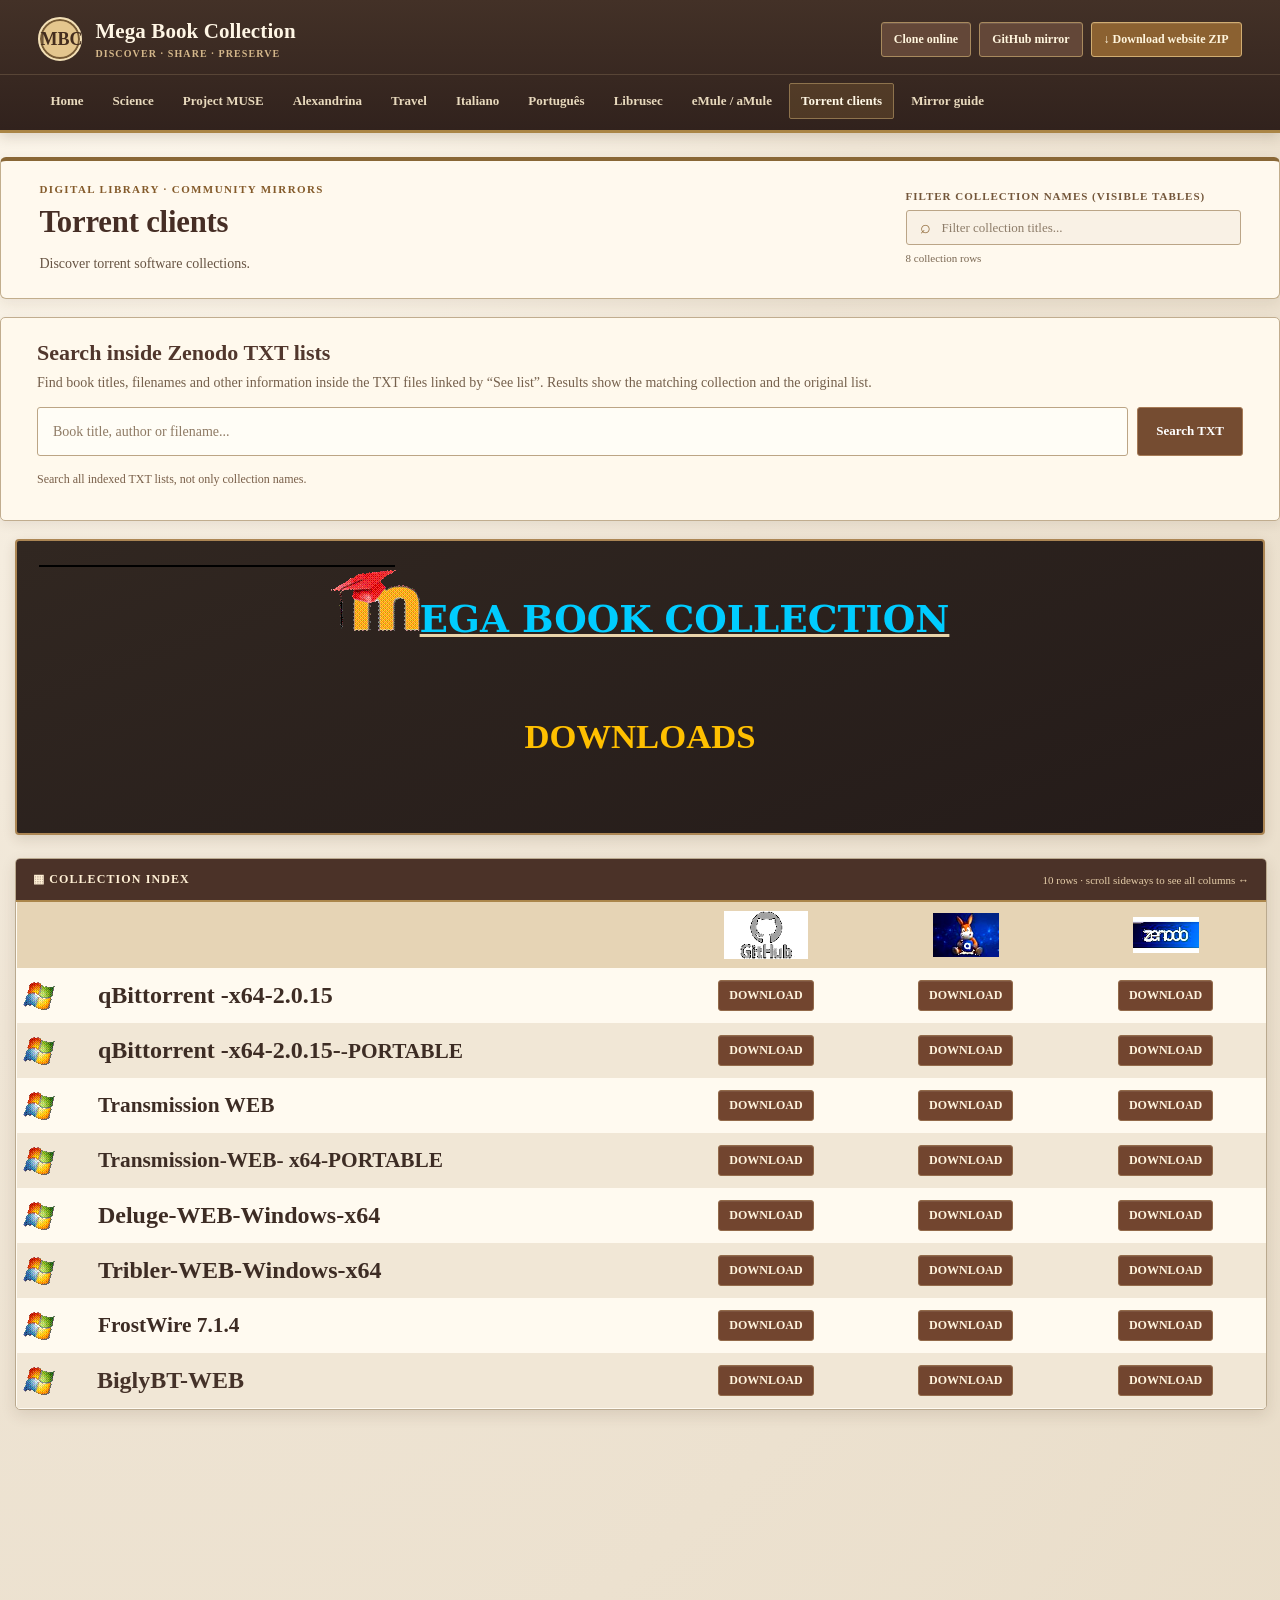
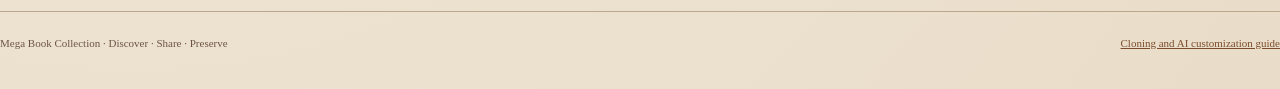
<file: torrentclients.htm>
<html xmlns="http://www.w3.org/TR/REC-html40" xmlns:m="http://schemas.microsoft.com/office/2004/12/omml" xmlns:o="urn:schemas-microsoft-com:office:office" xmlns:v="urn:schemas-microsoft-com:vml" xmlns:w="urn:schemas-microsoft-com:office:word">
<head>
<!-- MegaBookCollection Open Graph / GitHub Pages -->
<meta property="og:type" content="website">
<meta property="og:site_name" content="Mega Book Collection">
<meta property="og:title" content="Torrent Clients | Mega Book Collection">
<meta property="og:description" content="Torrent client software and resources.">
<meta property="og:url" content="https://lucyinlay.github.io/MegaBookCollection-Classic/torrentclients.htm">
<meta property="og:image" content="https://lucyinlay.github.io/MegaBookCollection-Classic/MEGABOOKSCOLLAND2.png">
<meta property="og:image:secure_url" content="https://lucyinlay.github.io/MegaBookCollection-Classic/MEGABOOKSCOLLAND2.png">
<meta property="og:image:type" content="image/png">
<meta property="og:image:width" content="1731">
<meta property="og:image:height" content="909">
<meta property="og:image:alt" content="Torrent Clients | Mega Book Collection">
<meta name="twitter:card" content="summary_large_image">
<meta name="twitter:title" content="Torrent Clients | Mega Book Collection">
<meta name="twitter:description" content="Torrent client software and resources.">
<meta name="twitter:image" content="https://lucyinlay.github.io/MegaBookCollection-Classic/MEGABOOKSCOLLAND2.png">
<!-- /MegaBookCollection Open Graph -->

<!-- GITHUB PAGES / 2026-11-24: verified all legacy host references are migrated. -->
<!-- MBC: prevent the Word export from flashing before the modern layout is ready. -->
<script id="mbc-prepaint">(function(){
  var root=document.documentElement;
  root.classList.add('mbc-initializing');
  /* If a script is unavailable, expose the readable original page instead of staying blank. */
  window.__mbcRevealFallback=window.setTimeout(function(){root.classList.remove('mbc-initializing');},12000);
})();</script>
<style id="mbc-prepaint-style">
html.mbc-initializing body{background:#efe5d4!important;overflow:hidden!important;}
html.mbc-initializing body > *{visibility:hidden!important;}
html.mbc-initializing body::before{
  content:"Mega Book Collection  -  Preparando colecciones...";
  position:fixed;inset:0;z-index:2147483647;
  display:flex;align-items:center;justify-content:center;text-align:center;
  padding:25px;box-sizing:border-box;
  background:linear-gradient(155deg,#fcf4e5,#efe5d4 55%,#e3d2b6);
  color:#60432c;font:700 clamp(16px,2vw,23px)/1.4 Georgia,'Times New Roman',serif;
  letter-spacing:.02em;
}
</style>
<!-- Start downloading the design and scripts before parsing the large Word tables. -->
<link rel="preload" href="mbc-modern.css" as="style">
<link rel="preload" href="mbc-classic.css" as="style">
<link rel="preload" href="mbc-table-repair.css" as="style">
<link rel="preload" href="mbc-modern.js" as="script">
<link rel="preload" href="mbc-zenodo-search.js" as="script">

<meta charset="utf-8"/>
<meta content="Word.Document" name="ProgId"/>
<meta content="Microsoft Word 12" name="Generator"/>
<meta content="Microsoft Word 12" name="Originator"/>
<link href="torrentclients_archivos/filelist.xml" rel="File-List"/>
<link href="torrentclients_archivos/editdata.mso" rel="Edit-Time-Data"/>
<!--[if !mso]>
<style>
v\:* {behavior:url(#default#VML);}
o\:* {behavior:url(#default#VML);}
w\:* {behavior:url(#default#VML);}
.shape {behavior:url(#default#VML);}
</style>
<![endif]--><!--[if gte mso 9]><xml>
 <o:DocumentProperties>
  <o:Author>first</o:Author>
  <o:LastAuthor>first</o:LastAuthor>
  <o:Revision>2</o:Revision>
  <o:TotalTime>8884</o:TotalTime>
  <o:Created>2026-11-19T11:52:00Z</o:Created>
  <o:LastSaved>2026-11-19T11:52:00Z</o:LastSaved>
  <o:Pages>1</o:Pages>
  <o:Words>580</o:Words>
  <o:Characters>3193</o:Characters>
  <o:Lines>26</o:Lines>
  <o:Paragraphs>7</o:Paragraphs>
  <o:CharactersWithSpaces>3766</o:CharactersWithSpaces>
  <o:Version>12.00</o:Version>
 </o:DocumentProperties>
</xml><![endif]-->
<link href="torrentclients_archivos/item0017.xml" rel="dataStoreItem" target="torrentclients_archivos/props0018.xml"/>
<link href="torrentclients_archivos/themedata.thmx" rel="themeData"/>
<link href="torrentclients_archivos/colorschememapping.xml" rel="colorSchemeMapping"/>
<!--[if gte mso 9]><xml>
 <w:WordDocument>
  <w:Zoom>90</w:Zoom>
  <w:DisplayBackgroundShape/>
  <w:SpellingState>Clean</w:SpellingState>
  <w:GrammarState>Clean</w:GrammarState>
  <w:TrackMoves>false</w:TrackMoves>
  <w:TrackFormatting/>
  <w:HyphenationZone>21</w:HyphenationZone>
  <w:PunctuationKerning/>
  <w:DrawingGridHorizontalSpacing>5,5 pto</w:DrawingGridHorizontalSpacing>
  <w:DisplayHorizontalDrawingGridEvery>2</w:DisplayHorizontalDrawingGridEvery>
  <w:ValidateAgainstSchemas/>
  <w:SaveIfXMLInvalid>false</w:SaveIfXMLInvalid>
  <w:IgnoreMixedContent>false</w:IgnoreMixedContent>
  <w:AlwaysShowPlaceholderText>false</w:AlwaysShowPlaceholderText>
  <w:DoNotPromoteQF/>
  <w:LidThemeOther>ES</w:LidThemeOther>
  <w:LidThemeAsian>X-NONE</w:LidThemeAsian>
  <w:LidThemeComplexScript>X-NONE</w:LidThemeComplexScript>
  <w:Compatibility>
   <w:BreakWrappedTables/>
   <w:SnapToGridInCell/>
   <w:WrapTextWithPunct/>
   <w:UseAsianBreakRules/>
   <w:DontGrowAutofit/>
   <w:SplitPgBreakAndParaMark/>
   <w:DontVertAlignCellWithSp/>
   <w:DontBreakConstrainedForcedTables/>
   <w:DontVertAlignInTxbx/>
   <w:Word11KerningPairs/>
   <w:CachedColBalance/>
  </w:Compatibility>
  <w:BrowserLevel>MicrosoftInternetExplorer4</w:BrowserLevel>
  <m:mathPr>
   <m:mathFont m:val="Cambria Math"/>
   <m:brkBin m:val="before"/>
   <m:brkBinSub m:val="&#45;-"/>
   <m:smallFrac m:val="off"/>
   <m:dispDef/>
   <m:lMargin m:val="0"/>
   <m:rMargin m:val="0"/>
   <m:defJc m:val="centerGroup"/>
   <m:wrapIndent m:val="1440"/>
   <m:intLim m:val="subSup"/>
   <m:naryLim m:val="undOvr"/>
  </m:mathPr></w:WordDocument>
</xml><![endif]--><!--[if gte mso 9]><xml>
 <w:LatentStyles DefLockedState="false" DefUnhideWhenUsed="true"
  DefSemiHidden="true" DefQFormat="false" DefPriority="99"
  LatentStyleCount="267">
  <w:LsdException Locked="false" Priority="0" SemiHidden="false"
   UnhideWhenUsed="false" QFormat="true" Name="Normal"/>
  <w:LsdException Locked="false" Priority="9" SemiHidden="false"
   UnhideWhenUsed="false" QFormat="true" Name="heading 1"/>
  <w:LsdException Locked="false" Priority="9" QFormat="true" Name="heading 2"/>
  <w:LsdException Locked="false" Priority="9" QFormat="true" Name="heading 3"/>
  <w:LsdException Locked="false" Priority="9" QFormat="true" Name="heading 4"/>
  <w:LsdException Locked="false" Priority="9" QFormat="true" Name="heading 5"/>
  <w:LsdException Locked="false" Priority="9" QFormat="true" Name="heading 6"/>
  <w:LsdException Locked="false" Priority="9" QFormat="true" Name="heading 7"/>
  <w:LsdException Locked="false" Priority="9" QFormat="true" Name="heading 8"/>
  <w:LsdException Locked="false" Priority="9" QFormat="true" Name="heading 9"/>
  <w:LsdException Locked="false" Priority="39" Name="toc 1"/>
  <w:LsdException Locked="false" Priority="39" Name="toc 2"/>
  <w:LsdException Locked="false" Priority="39" Name="toc 3"/>
  <w:LsdException Locked="false" Priority="39" Name="toc 4"/>
  <w:LsdException Locked="false" Priority="39" Name="toc 5"/>
  <w:LsdException Locked="false" Priority="39" Name="toc 6"/>
  <w:LsdException Locked="false" Priority="39" Name="toc 7"/>
  <w:LsdException Locked="false" Priority="39" Name="toc 8"/>
  <w:LsdException Locked="false" Priority="39" Name="toc 9"/>
  <w:LsdException Locked="false" Priority="35" QFormat="true" Name="caption"/>
  <w:LsdException Locked="false" Priority="10" SemiHidden="false"
   UnhideWhenUsed="false" QFormat="true" Name="Title"/>
  <w:LsdException Locked="false" Priority="1" Name="Default Paragraph Font"/>
  <w:LsdException Locked="false" Priority="11" SemiHidden="false"
   UnhideWhenUsed="false" QFormat="true" Name="Subtitle"/>
  <w:LsdException Locked="false" Priority="22" SemiHidden="false"
   UnhideWhenUsed="false" QFormat="true" Name="Strong"/>
  <w:LsdException Locked="false" Priority="20" SemiHidden="false"
   UnhideWhenUsed="false" QFormat="true" Name="Emphasis"/>
  <w:LsdException Locked="false" Priority="59" SemiHidden="false"
   UnhideWhenUsed="false" Name="Table Grid"/>
  <w:LsdException Locked="false" UnhideWhenUsed="false" Name="Placeholder Text"/>
  <w:LsdException Locked="false" Priority="1" SemiHidden="false"
   UnhideWhenUsed="false" QFormat="true" Name="No Spacing"/>
  <w:LsdException Locked="false" Priority="60" SemiHidden="false"
   UnhideWhenUsed="false" Name="Light Shading"/>
  <w:LsdException Locked="false" Priority="61" SemiHidden="false"
   UnhideWhenUsed="false" Name="Light List"/>
  <w:LsdException Locked="false" Priority="62" SemiHidden="false"
   UnhideWhenUsed="false" Name="Light Grid"/>
  <w:LsdException Locked="false" Priority="63" SemiHidden="false"
   UnhideWhenUsed="false" Name="Medium Shading 1"/>
  <w:LsdException Locked="false" Priority="64" SemiHidden="false"
   UnhideWhenUsed="false" Name="Medium Shading 2"/>
  <w:LsdException Locked="false" Priority="65" SemiHidden="false"
   UnhideWhenUsed="false" Name="Medium List 1"/>
  <w:LsdException Locked="false" Priority="66" SemiHidden="false"
   UnhideWhenUsed="false" Name="Medium List 2"/>
  <w:LsdException Locked="false" Priority="67" SemiHidden="false"
   UnhideWhenUsed="false" Name="Medium Grid 1"/>
  <w:LsdException Locked="false" Priority="68" SemiHidden="false"
   UnhideWhenUsed="false" Name="Medium Grid 2"/>
  <w:LsdException Locked="false" Priority="69" SemiHidden="false"
   UnhideWhenUsed="false" Name="Medium Grid 3"/>
  <w:LsdException Locked="false" Priority="70" SemiHidden="false"
   UnhideWhenUsed="false" Name="Dark List"/>
  <w:LsdException Locked="false" Priority="71" SemiHidden="false"
   UnhideWhenUsed="false" Name="Colorful Shading"/>
  <w:LsdException Locked="false" Priority="72" SemiHidden="false"
   UnhideWhenUsed="false" Name="Colorful List"/>
  <w:LsdException Locked="false" Priority="73" SemiHidden="false"
   UnhideWhenUsed="false" Name="Colorful Grid"/>
  <w:LsdException Locked="false" Priority="60" SemiHidden="false"
   UnhideWhenUsed="false" Name="Light Shading Accent 1"/>
  <w:LsdException Locked="false" Priority="61" SemiHidden="false"
   UnhideWhenUsed="false" Name="Light List Accent 1"/>
  <w:LsdException Locked="false" Priority="62" SemiHidden="false"
   UnhideWhenUsed="false" Name="Light Grid Accent 1"/>
  <w:LsdException Locked="false" Priority="63" SemiHidden="false"
   UnhideWhenUsed="false" Name="Medium Shading 1 Accent 1"/>
  <w:LsdException Locked="false" Priority="64" SemiHidden="false"
   UnhideWhenUsed="false" Name="Medium Shading 2 Accent 1"/>
  <w:LsdException Locked="false" Priority="65" SemiHidden="false"
   UnhideWhenUsed="false" Name="Medium List 1 Accent 1"/>
  <w:LsdException Locked="false" UnhideWhenUsed="false" Name="Revision"/>
  <w:LsdException Locked="false" Priority="34" SemiHidden="false"
   UnhideWhenUsed="false" QFormat="true" Name="List Paragraph"/>
  <w:LsdException Locked="false" Priority="29" SemiHidden="false"
   UnhideWhenUsed="false" QFormat="true" Name="Quote"/>
  <w:LsdException Locked="false" Priority="30" SemiHidden="false"
   UnhideWhenUsed="false" QFormat="true" Name="Intense Quote"/>
  <w:LsdException Locked="false" Priority="66" SemiHidden="false"
   UnhideWhenUsed="false" Name="Medium List 2 Accent 1"/>
  <w:LsdException Locked="false" Priority="67" SemiHidden="false"
   UnhideWhenUsed="false" Name="Medium Grid 1 Accent 1"/>
  <w:LsdException Locked="false" Priority="68" SemiHidden="false"
   UnhideWhenUsed="false" Name="Medium Grid 2 Accent 1"/>
  <w:LsdException Locked="false" Priority="69" SemiHidden="false"
   UnhideWhenUsed="false" Name="Medium Grid 3 Accent 1"/>
  <w:LsdException Locked="false" Priority="70" SemiHidden="false"
   UnhideWhenUsed="false" Name="Dark List Accent 1"/>
  <w:LsdException Locked="false" Priority="71" SemiHidden="false"
   UnhideWhenUsed="false" Name="Colorful Shading Accent 1"/>
  <w:LsdException Locked="false" Priority="72" SemiHidden="false"
   UnhideWhenUsed="false" Name="Colorful List Accent 1"/>
  <w:LsdException Locked="false" Priority="73" SemiHidden="false"
   UnhideWhenUsed="false" Name="Colorful Grid Accent 1"/>
  <w:LsdException Locked="false" Priority="60" SemiHidden="false"
   UnhideWhenUsed="false" Name="Light Shading Accent 2"/>
  <w:LsdException Locked="false" Priority="61" SemiHidden="false"
   UnhideWhenUsed="false" Name="Light List Accent 2"/>
  <w:LsdException Locked="false" Priority="62" SemiHidden="false"
   UnhideWhenUsed="false" Name="Light Grid Accent 2"/>
  <w:LsdException Locked="false" Priority="63" SemiHidden="false"
   UnhideWhenUsed="false" Name="Medium Shading 1 Accent 2"/>
  <w:LsdException Locked="false" Priority="64" SemiHidden="false"
   UnhideWhenUsed="false" Name="Medium Shading 2 Accent 2"/>
  <w:LsdException Locked="false" Priority="65" SemiHidden="false"
   UnhideWhenUsed="false" Name="Medium List 1 Accent 2"/>
  <w:LsdException Locked="false" Priority="66" SemiHidden="false"
   UnhideWhenUsed="false" Name="Medium List 2 Accent 2"/>
  <w:LsdException Locked="false" Priority="67" SemiHidden="false"
   UnhideWhenUsed="false" Name="Medium Grid 1 Accent 2"/>
  <w:LsdException Locked="false" Priority="68" SemiHidden="false"
   UnhideWhenUsed="false" Name="Medium Grid 2 Accent 2"/>
  <w:LsdException Locked="false" Priority="69" SemiHidden="false"
   UnhideWhenUsed="false" Name="Medium Grid 3 Accent 2"/>
  <w:LsdException Locked="false" Priority="70" SemiHidden="false"
   UnhideWhenUsed="false" Name="Dark List Accent 2"/>
  <w:LsdException Locked="false" Priority="71" SemiHidden="false"
   UnhideWhenUsed="false" Name="Colorful Shading Accent 2"/>
  <w:LsdException Locked="false" Priority="72" SemiHidden="false"
   UnhideWhenUsed="false" Name="Colorful List Accent 2"/>
  <w:LsdException Locked="false" Priority="73" SemiHidden="false"
   UnhideWhenUsed="false" Name="Colorful Grid Accent 2"/>
  <w:LsdException Locked="false" Priority="60" SemiHidden="false"
   UnhideWhenUsed="false" Name="Light Shading Accent 3"/>
  <w:LsdException Locked="false" Priority="61" SemiHidden="false"
   UnhideWhenUsed="false" Name="Light List Accent 3"/>
  <w:LsdException Locked="false" Priority="62" SemiHidden="false"
   UnhideWhenUsed="false" Name="Light Grid Accent 3"/>
  <w:LsdException Locked="false" Priority="63" SemiHidden="false"
   UnhideWhenUsed="false" Name="Medium Shading 1 Accent 3"/>
  <w:LsdException Locked="false" Priority="64" SemiHidden="false"
   UnhideWhenUsed="false" Name="Medium Shading 2 Accent 3"/>
  <w:LsdException Locked="false" Priority="65" SemiHidden="false"
   UnhideWhenUsed="false" Name="Medium List 1 Accent 3"/>
  <w:LsdException Locked="false" Priority="66" SemiHidden="false"
   UnhideWhenUsed="false" Name="Medium List 2 Accent 3"/>
  <w:LsdException Locked="false" Priority="67" SemiHidden="false"
   UnhideWhenUsed="false" Name="Medium Grid 1 Accent 3"/>
  <w:LsdException Locked="false" Priority="68" SemiHidden="false"
   UnhideWhenUsed="false" Name="Medium Grid 2 Accent 3"/>
  <w:LsdException Locked="false" Priority="69" SemiHidden="false"
   UnhideWhenUsed="false" Name="Medium Grid 3 Accent 3"/>
  <w:LsdException Locked="false" Priority="70" SemiHidden="false"
   UnhideWhenUsed="false" Name="Dark List Accent 3"/>
  <w:LsdException Locked="false" Priority="71" SemiHidden="false"
   UnhideWhenUsed="false" Name="Colorful Shading Accent 3"/>
  <w:LsdException Locked="false" Priority="72" SemiHidden="false"
   UnhideWhenUsed="false" Name="Colorful List Accent 3"/>
  <w:LsdException Locked="false" Priority="73" SemiHidden="false"
   UnhideWhenUsed="false" Name="Colorful Grid Accent 3"/>
  <w:LsdException Locked="false" Priority="60" SemiHidden="false"
   UnhideWhenUsed="false" Name="Light Shading Accent 4"/>
  <w:LsdException Locked="false" Priority="61" SemiHidden="false"
   UnhideWhenUsed="false" Name="Light List Accent 4"/>
  <w:LsdException Locked="false" Priority="62" SemiHidden="false"
   UnhideWhenUsed="false" Name="Light Grid Accent 4"/>
  <w:LsdException Locked="false" Priority="63" SemiHidden="false"
   UnhideWhenUsed="false" Name="Medium Shading 1 Accent 4"/>
  <w:LsdException Locked="false" Priority="64" SemiHidden="false"
   UnhideWhenUsed="false" Name="Medium Shading 2 Accent 4"/>
  <w:LsdException Locked="false" Priority="65" SemiHidden="false"
   UnhideWhenUsed="false" Name="Medium List 1 Accent 4"/>
  <w:LsdException Locked="false" Priority="66" SemiHidden="false"
   UnhideWhenUsed="false" Name="Medium List 2 Accent 4"/>
  <w:LsdException Locked="false" Priority="67" SemiHidden="false"
   UnhideWhenUsed="false" Name="Medium Grid 1 Accent 4"/>
  <w:LsdException Locked="false" Priority="68" SemiHidden="false"
   UnhideWhenUsed="false" Name="Medium Grid 2 Accent 4"/>
  <w:LsdException Locked="false" Priority="69" SemiHidden="false"
   UnhideWhenUsed="false" Name="Medium Grid 3 Accent 4"/>
  <w:LsdException Locked="false" Priority="70" SemiHidden="false"
   UnhideWhenUsed="false" Name="Dark List Accent 4"/>
  <w:LsdException Locked="false" Priority="71" SemiHidden="false"
   UnhideWhenUsed="false" Name="Colorful Shading Accent 4"/>
  <w:LsdException Locked="false" Priority="72" SemiHidden="false"
   UnhideWhenUsed="false" Name="Colorful List Accent 4"/>
  <w:LsdException Locked="false" Priority="73" SemiHidden="false"
   UnhideWhenUsed="false" Name="Colorful Grid Accent 4"/>
  <w:LsdException Locked="false" Priority="60" SemiHidden="false"
   UnhideWhenUsed="false" Name="Light Shading Accent 5"/>
  <w:LsdException Locked="false" Priority="61" SemiHidden="false"
   UnhideWhenUsed="false" Name="Light List Accent 5"/>
  <w:LsdException Locked="false" Priority="62" SemiHidden="false"
   UnhideWhenUsed="false" Name="Light Grid Accent 5"/>
  <w:LsdException Locked="false" Priority="63" SemiHidden="false"
   UnhideWhenUsed="false" Name="Medium Shading 1 Accent 5"/>
  <w:LsdException Locked="false" Priority="64" SemiHidden="false"
   UnhideWhenUsed="false" Name="Medium Shading 2 Accent 5"/>
  <w:LsdException Locked="false" Priority="65" SemiHidden="false"
   UnhideWhenUsed="false" Name="Medium List 1 Accent 5"/>
  <w:LsdException Locked="false" Priority="66" SemiHidden="false"
   UnhideWhenUsed="false" Name="Medium List 2 Accent 5"/>
  <w:LsdException Locked="false" Priority="67" SemiHidden="false"
   UnhideWhenUsed="false" Name="Medium Grid 1 Accent 5"/>
  <w:LsdException Locked="false" Priority="68" SemiHidden="false"
   UnhideWhenUsed="false" Name="Medium Grid 2 Accent 5"/>
  <w:LsdException Locked="false" Priority="69" SemiHidden="false"
   UnhideWhenUsed="false" Name="Medium Grid 3 Accent 5"/>
  <w:LsdException Locked="false" Priority="70" SemiHidden="false"
   UnhideWhenUsed="false" Name="Dark List Accent 5"/>
  <w:LsdException Locked="false" Priority="71" SemiHidden="false"
   UnhideWhenUsed="false" Name="Colorful Shading Accent 5"/>
  <w:LsdException Locked="false" Priority="72" SemiHidden="false"
   UnhideWhenUsed="false" Name="Colorful List Accent 5"/>
  <w:LsdException Locked="false" Priority="73" SemiHidden="false"
   UnhideWhenUsed="false" Name="Colorful Grid Accent 5"/>
  <w:LsdException Locked="false" Priority="60" SemiHidden="false"
   UnhideWhenUsed="false" Name="Light Shading Accent 6"/>
  <w:LsdException Locked="false" Priority="61" SemiHidden="false"
   UnhideWhenUsed="false" Name="Light List Accent 6"/>
  <w:LsdException Locked="false" Priority="62" SemiHidden="false"
   UnhideWhenUsed="false" Name="Light Grid Accent 6"/>
  <w:LsdException Locked="false" Priority="63" SemiHidden="false"
   UnhideWhenUsed="false" Name="Medium Shading 1 Accent 6"/>
  <w:LsdException Locked="false" Priority="64" SemiHidden="false"
   UnhideWhenUsed="false" Name="Medium Shading 2 Accent 6"/>
  <w:LsdException Locked="false" Priority="65" SemiHidden="false"
   UnhideWhenUsed="false" Name="Medium List 1 Accent 6"/>
  <w:LsdException Locked="false" Priority="66" SemiHidden="false"
   UnhideWhenUsed="false" Name="Medium List 2 Accent 6"/>
  <w:LsdException Locked="false" Priority="67" SemiHidden="false"
   UnhideWhenUsed="false" Name="Medium Grid 1 Accent 6"/>
  <w:LsdException Locked="false" Priority="68" SemiHidden="false"
   UnhideWhenUsed="false" Name="Medium Grid 2 Accent 6"/>
  <w:LsdException Locked="false" Priority="69" SemiHidden="false"
   UnhideWhenUsed="false" Name="Medium Grid 3 Accent 6"/>
  <w:LsdException Locked="false" Priority="70" SemiHidden="false"
   UnhideWhenUsed="false" Name="Dark List Accent 6"/>
  <w:LsdException Locked="false" Priority="71" SemiHidden="false"
   UnhideWhenUsed="false" Name="Colorful Shading Accent 6"/>
  <w:LsdException Locked="false" Priority="72" SemiHidden="false"
   UnhideWhenUsed="false" Name="Colorful List Accent 6"/>
  <w:LsdException Locked="false" Priority="73" SemiHidden="false"
   UnhideWhenUsed="false" Name="Colorful Grid Accent 6"/>
  <w:LsdException Locked="false" Priority="19" SemiHidden="false"
   UnhideWhenUsed="false" QFormat="true" Name="Subtle Emphasis"/>
  <w:LsdException Locked="false" Priority="21" SemiHidden="false"
   UnhideWhenUsed="false" QFormat="true" Name="Intense Emphasis"/>
  <w:LsdException Locked="false" Priority="31" SemiHidden="false"
   UnhideWhenUsed="false" QFormat="true" Name="Subtle Reference"/>
  <w:LsdException Locked="false" Priority="32" SemiHidden="false"
   UnhideWhenUsed="false" QFormat="true" Name="Intense Reference"/>
  <w:LsdException Locked="false" Priority="33" SemiHidden="false"
   UnhideWhenUsed="false" QFormat="true" Name="Book Title"/>
  <w:LsdException Locked="false" Priority="37" Name="Bibliography"/>
  <w:LsdException Locked="false" Priority="39" QFormat="true" Name="TOC Heading"/>
 </w:LatentStyles>
</xml><![endif]-->
<style>
<!--
 /* Font Definitions */
 @font-face
	{font-family:"Cambria Math";
	panose-1:2 4 5 3 5 4 6 3 2 4;
	mso-font-charset:0;
	mso-generic-font-family:roman;
	mso-font-pitch:variable;
	mso-font-signature:-536869121 1107305727 33554432 0 415 0;}
@font-face
	{font-family:Calibri;
	panose-1:2 15 5 2 2 2 4 3 2 4;
	mso-font-charset:0;
	mso-generic-font-family:swiss;
	mso-font-pitch:variable;
	mso-font-signature:-469750017 -1073732485 9 0 511 0;}
@font-face
	{font-family:Tahoma;
	panose-1:2 11 6 4 3 5 4 4 2 4;
	mso-font-charset:0;
	mso-generic-font-family:swiss;
	mso-font-pitch:variable;
	mso-font-signature:-520081665 -1073717157 41 0 66047 0;}
@font-face
	{font-family:"Cooper Black";
	panose-1:2 8 9 4 4 3 11 2 4 4;
	mso-font-charset:0;
	mso-generic-font-family:roman;
	mso-font-pitch:variable;
	mso-font-signature:3 0 0 0 1 0;}
@font-face
	{font-family:"AR CENA";
	mso-font-alt:"Times New Roman";
	mso-font-charset:0;
	mso-generic-font-family:auto;
	mso-font-pitch:auto;
	mso-font-signature:0 0 0 0 0 0;}
 /* Style Definitions */
 p.MsoNormal, li.MsoNormal, div.MsoNormal
	{mso-style-unhide:no;
	mso-style-qformat:yes;
	mso-style-parent:"";
	margin-top:0cm;
	margin-right:0cm;
	margin-bottom:10.0pt;
	margin-left:0cm;
	line-height:115%;
	mso-pagination:widow-orphan;
	font-size:11.0pt;
	font-family:"Calibri","sans-serif";
	mso-ascii-font-family:Calibri;
	mso-ascii-theme-font:minor-latin;
	mso-fareast-font-family:Calibri;
	mso-fareast-theme-font:minor-latin;
	mso-hansi-font-family:Calibri;
	mso-hansi-theme-font:minor-latin;
	mso-bidi-font-family:"Times New Roman";
	mso-bidi-theme-font:minor-bidi;
	mso-fareast-language:EN-US;}
a:link, span.MsoHyperlink
	{mso-style-priority:99;
	color:blue;
	mso-themecolor:hyperlink;
	text-decoration:underline;
	text-underline:single;}
a:visited, span.MsoHyperlinkFollowed
	{mso-style-noshow:yes;
	mso-style-priority:99;
	color:purple;
	mso-themecolor:followedhyperlink;
	text-decoration:underline;
	text-underline:single;}
code
	{mso-style-noshow:yes;
	mso-style-priority:99;
	font-family:"Courier New";
	mso-ascii-font-family:"Courier New";
	mso-fareast-font-family:"Times New Roman";
	mso-hansi-font-family:"Courier New";
	mso-bidi-font-family:"Courier New";}
p.MsoAcetate, li.MsoAcetate, div.MsoAcetate
	{mso-style-noshow:yes;
	mso-style-priority:99;
	mso-style-link:"Texto de globo Car";
	margin:0cm;
	margin-bottom:.0001pt;
	mso-pagination:widow-orphan;
	font-size:8.0pt;
	font-family:"Tahoma","sans-serif";
	mso-fareast-font-family:Calibri;
	mso-fareast-theme-font:minor-latin;
	mso-fareast-language:EN-US;}
span.TextodegloboCar
	{mso-style-name:"Texto de globo Car";
	mso-style-noshow:yes;
	mso-style-priority:99;
	mso-style-unhide:no;
	mso-style-locked:yes;
	mso-style-link:"Texto de globo";
	mso-ansi-font-size:8.0pt;
	mso-bidi-font-size:8.0pt;
	font-family:"Tahoma","sans-serif";
	mso-ascii-font-family:Tahoma;
	mso-hansi-font-family:Tahoma;
	mso-bidi-font-family:Tahoma;}
span.SpellE
	{mso-style-name:"";
	mso-spl-e:yes;}
.MsoChpDefault
	{mso-style-type:export-only;
	mso-default-props:yes;
	font-size:10.0pt;
	mso-ansi-font-size:10.0pt;
	mso-bidi-font-size:10.0pt;
	mso-ascii-font-family:Calibri;
	mso-ascii-theme-font:minor-latin;
	mso-fareast-font-family:Calibri;
	mso-fareast-theme-font:minor-latin;
	mso-hansi-font-family:Calibri;
	mso-hansi-theme-font:minor-latin;
	mso-bidi-font-family:"Times New Roman";
	mso-bidi-theme-font:minor-bidi;
	mso-fareast-language:EN-US;}
@page WordSection1
	{size:841.9pt 595.3pt;
	mso-page-orientation:landscape;
	margin:3.0cm 70.85pt 3.0cm 70.85pt;
	mso-header-margin:35.4pt;
	mso-footer-margin:35.4pt;
	mso-paper-source:0;}
div.WordSection1
	{page:WordSection1;}
-->
</style>
<!--[if gte mso 10]>
<style>
 /* Style Definitions */
 table.MsoNormalTable
	{mso-style-name:"Tabla normal";
	mso-tstyle-rowband-size:0;
	mso-tstyle-colband-size:0;
	mso-style-noshow:yes;
	mso-style-priority:99;
	mso-style-qformat:yes;
	mso-style-parent:"";
	mso-padding-alt:0cm 5.4pt 0cm 5.4pt;
	mso-para-margin:0cm;
	mso-para-margin-bottom:.0001pt;
	mso-pagination:widow-orphan;
	font-size:10.0pt;
	font-family:"Calibri","sans-serif";
	mso-ascii-font-family:Calibri;
	mso-ascii-theme-font:minor-latin;
	mso-hansi-font-family:Calibri;
	mso-hansi-theme-font:minor-latin;
	mso-bidi-font-family:"Times New Roman";
	mso-bidi-theme-font:minor-bidi;
	mso-fareast-language:EN-US;}
table.MsoTableGrid
	{mso-style-name:"Tabla con cuadrícula";
	mso-tstyle-rowband-size:0;
	mso-tstyle-colband-size:0;
	mso-style-priority:59;
	mso-style-unhide:no;
	border:solid windowtext 1.0pt;
	mso-border-alt:solid windowtext .5pt;
	mso-padding-alt:0cm 5.4pt 0cm 5.4pt;
	mso-border-insideh:.5pt solid windowtext;
	mso-border-insidev:.5pt solid windowtext;
	mso-para-margin:0cm;
	mso-para-margin-bottom:.0001pt;
	mso-pagination:widow-orphan;
	font-size:11.0pt;
	font-family:"Calibri","sans-serif";
	mso-ascii-font-family:Calibri;
	mso-ascii-theme-font:minor-latin;
	mso-hansi-font-family:Calibri;
	mso-hansi-theme-font:minor-latin;
	mso-bidi-font-family:"Times New Roman";
	mso-bidi-theme-font:minor-bidi;
	mso-fareast-language:EN-US;}
</style>
<![endif]-->







<!--[if gte mso 9]><xml>
 <o:shapedefaults v:ext="edit" spidmax="3074">
  <o:colormenu v:ext="edit" fillcolor="none [3213]"/>
 </o:shapedefaults></xml><![endif]--><!--[if gte mso 9]><xml>
 <o:shapelayout v:ext="edit">
  <o:idmap v:ext="edit" data="1"/>
 </o:shapelayout></xml><![endif]-->
<!-- MBC: alineacion exclusiva de los textos DOWNLOAD en las tablas -->
<style id="mbc-download-alignment" type="text/css">
td.mbc-download-align { text-align:center !important; }
td.mbc-download-align p { text-align:center !important; margin-left:0 !important; margin-right:0 !important; text-indent:0 !important; }
td.mbc-download-align span[style*="mso-spacerun"] { display:none !important; }
</style>
<!-- Mega Book Collection modern presentation layer, original tables and hyperlinks preserved -->
<link href="mbc-modern.css" rel="stylesheet" type="text/css"/>
<script charset="utf-8" defer="" src="mbc-modern.js"></script>
<script defer src="mbc-zenodo-search.js"></script>

<style id="mbc-visual-fixes-v2">
/* common centering helpers */
#mbc-science-share,
#mbc-project-logo,
#mbc-project-share,
#mbc-biblio-logo,
#mbc-biblio-share,
#mbc-biblio-header,
#mbc-travel-header,
#mbc-travel-share,
#mbc-italian-title,
#mbc-italian-share,
#mbc-portuguese-title,
#mbc-portuguese-share,
#mbc-librusec-title,
#mbc-torrent-logo,
#mbc-torrent-downloads,
#mbc-emule-logo,
#mbc-emule-downloads {
  margin-left: auto !important;
  margin-right: auto !important;
}
#mbc-science-share td,
#mbc-project-logo td,
#mbc-project-share td,
#mbc-biblio-logo td,
#mbc-biblio-share td,
#mbc-biblio-header td,
#mbc-travel-header td,
#mbc-travel-share td,
#mbc-italian-title td,
#mbc-italian-share td,
#mbc-portuguese-title td,
#mbc-portuguese-share td,
#mbc-librusec-title td,
#mbc-torrent-logo td,
#mbc-torrent-downloads td,
#mbc-emule-logo td,
#mbc-emule-downloads td {
  text-align: center !important;
  border-color: transparent !important;
  background: transparent !important;
}
#mbc-science-share p,
#mbc-project-logo p,
#mbc-project-share p,
#mbc-biblio-logo p,
#mbc-biblio-share p,
#mbc-biblio-header p,
#mbc-travel-header p,
#mbc-travel-share p,
#mbc-italian-title p,
#mbc-italian-share p,
#mbc-portuguese-title p,
#mbc-portuguese-share p,
#mbc-librusec-title p,
#mbc-torrent-logo p,
#mbc-torrent-downloads p,
#mbc-emule-logo p,
#mbc-emule-downloads p {
  margin-left: 0 !important;
  margin-right: 0 !important;
  text-indent: 0 !important;
  text-align: center !important;
}
#mbc-science-share a,
#mbc-project-share a,
#mbc-biblio-share a,
#mbc-travel-share a,
#mbc-italian-share a,
#mbc-portuguese-share a,
#mbc-librusec-title a,
#mbc-torrent-logo a,
#mbc-emule-logo a {
  display: inline-block;
  margin: 3px 4px;
  vertical-align: middle;
}
#mbc-science-share {
  border: 2px solid rgba(83, 150, 255, 0.55) !important;
  border-radius: 14px;
  background: rgba(7, 24, 48, 0.55) !important;
}
#mbc-science-share td { padding: 12px 18px !important; }
#mbc-science-share span[style*="background"],
#mbc-project-share span[style*="background"],
#mbc-biblio-share span[style*="background"],
#mbc-travel-share span[style*="background"],
#mbc-librusec-title span[style*="background"] {
  padding: 0 2px;
}
#mbc-project-logo,
#mbc-biblio-logo,
#mbc-biblio-header,
#mbc-travel-header,
#mbc-italian-title,
#mbc-portuguese-title,
#mbc-librusec-title,
#mbc-torrent-logo,
#mbc-torrent-downloads,
#mbc-emule-logo,
#mbc-emule-downloads {
  border: none !important;
  background: transparent !important;
}
#mbc-italian-share,
#mbc-portuguese-share {
  background: transparent !important;
}
#mbc-italian-share td,
#mbc-portuguese-share td,
#mbc-italian-share tr,
#mbc-portuguese-share tr {
  background: transparent !important;
}
#mbc-librusec-title {
  width: calc(100% - 32px) !important;
}
#mbc-science-grid tr:first-child,
#mbc-travel-grid tr:first-child,
#mbc-biblio-grid tr:first-child,
#mbc-torrent-grid tr:nth-child(-n+2),
#mbc-emule-grid tr:nth-child(-n+2) {
  display: none !important;
}
#mbc-torrent-grid td, #mbc-torrent-grid th,
#mbc-emule-grid td, #mbc-emule-grid th,
#mbc-emule-grid-2 td, #mbc-emule-grid-2 th {
  border-color: transparent !important;
}
#mbc-project-logo td, #mbc-biblio-logo td, #mbc-biblio-header td,
#mbc-travel-header td, #mbc-italian-title td, #mbc-portuguese-title td,
#mbc-librusec-title td, #mbc-torrent-logo td, #mbc-torrent-downloads td,
#mbc-emule-logo td, #mbc-emule-downloads td {
  border-style: none !important;
}
</style>
<link rel="stylesheet" href="mbc-table-repair.css" type="text/css" />
<link rel="stylesheet" href="mbc-classic.css" type="text/css">
</head>
<body bgcolor="black" lang="ES" link="blue" style="tab-interval:35.4pt" vlink="purple">
<div class="WordSection1">
<table border="1" cellpadding="0" cellspacing="0" class="MsoTableGrid" style="border-collapse:collapse;border:none;mso-border-alt:solid windowtext .5pt;
 mso-yfti-tbllook:1184;mso-padding-alt:0cm 5.4pt 0cm 5.4pt">
<tr style="mso-yfti-irow:0;mso-yfti-firstrow:yes;mso-yfti-lastrow:yes">
<td style="width:254.9pt;border:solid black 1.0pt;
  mso-border-themecolor:text1;mso-border-alt:solid black .5pt;mso-border-themecolor:
  text1;padding:0cm 5.4pt 0cm 5.4pt" valign="top" width="510"></td>
</tr>
</table>
<table border="0" cellpadding="0" cellspacing="0" class="MsoNormalTable" id="mbc-torrent-logo" style="margin-left:70.5pt;border-collapse:collapse;mso-yfti-tbllook:1184;
 mso-padding-alt:0cm 5.4pt 0cm 5.4pt">
<tr style="mso-yfti-irow:0;mso-yfti-firstrow:yes;mso-yfti-lastrow:yes">
<td style="width:737.0pt; border:solid windowtext 1.0pt; padding:0cm 5.4pt 0cm 5.4pt" valign="top" width="1474">
<p class="MsoNormal"><b style="mso-bidi-font-weight:normal"><span style='font-size:28.0pt; line-height:115%; font-family:"AR CENA"; color:#00CCFF'><a href="https://lucyinlay.github.io/MegaBookCollection-Classic/"><span style='font-size:11.0pt; line-height:115%; font-family:"Calibri","sans-serif"; mso-ascii-theme-font:minor-latin; mso-hansi-theme-font:minor-latin; mso-bidi-font-family:"Times New Roman"; mso-bidi-theme-font:minor-bidi; color:windowtext; font-weight:normal; text-decoration:none; text-underline:none'><span style='mso-field-code:" HYPERLINK \0022http\:\/\/filestore\.orgfree\.com\/\0022 "'><b style="mso-bidi-font-weight:normal"><span style='font-size:28.0pt; line-height:115%; font-family:"Cooper Black","serif"; color:#00CCFF; mso-fareast-language:ES; mso-no-proof:yes'><!--[if gte vml 1]><v:shapetype id="_x0000_t75"
   coordsize="21600,21600" o:spt="75" o:preferrelative="t" path="m@4@5l@4@11@9@11@9@5xe"
   filled="f" stroked="f">
   <v:stroke joinstyle="miter"/>
   <v:formulas>
    <v:f eqn="if lineDrawn pixelLineWidth 0"/>
    <v:f eqn="sum @0 1 0"/>
    <v:f eqn="sum 0 0 @1"/>
    <v:f eqn="prod @2 1 2"/>
    <v:f eqn="prod @3 21600 pixelWidth"/>
    <v:f eqn="prod @3 21600 pixelHeight"/>
    <v:f eqn="sum @0 0 1"/>
    <v:f eqn="prod @6 1 2"/>
    <v:f eqn="prod @7 21600 pixelWidth"/>
    <v:f eqn="sum @8 21600 0"/>
    <v:f eqn="prod @7 21600 pixelHeight"/>
    <v:f eqn="sum @10 21600 0"/>
   </v:formulas>
   <v:path o:extrusionok="f" gradientshapeok="t" o:connecttype="rect"/>
   <o:lock v:ext="edit" aspectratio="t"/>
  </v:shapetype><v:shape id="Imagen_x0020_499" o:spid="_x0000_i1036" type="#_x0000_t75"
   href="https://lucyinlay.github.io/MegaBookCollection-Classic/" style='width:66.5pt;height:46.5pt;
   visibility:visible;mso-wrap-style:square' o:button="t">
   <v:fill o:detectmouseclick="t"/>
   <v:imagedata src="torrentclients_archivos/image001.png" o:title=""/>
  </v:shape><![endif]--><!--[if !vml]--><span style="mso-ignore:vglayout"><img border="0" height="62" src="torrentclients_archivos/image002.gif" v:shapes="Imagen_x0020_499" width="89"/></span><!--[endif]--></span></b></span></span><span style='font-family:"Cooper Black","serif"; color:#00CCFF; text-decoration:none; text-underline:none'>EGA BOOK COLLECTION</span></a></span></b><b style="mso-bidi-font-weight:normal"><span style="font-size:12.0pt; line-height:115%"><o:p></o:p></span></b></p>
</td>
</tr>
</table>
<p class="MsoNormal"><o:p> </o:p></p>
<p class="MsoNormal"><o:p> </o:p></p>
<table border="1" cellpadding="0" cellspacing="0" class="MsoTableGrid" id="mbc-torrent-downloads" style="margin-left:148.6pt;border-collapse:collapse;border:none;mso-border-alt:
 solid windowtext .5pt;mso-yfti-tbllook:1184;mso-padding-alt:0cm 5.4pt 0cm 5.4pt">
<tr style="mso-yfti-irow:0;mso-yfti-firstrow:yes;mso-yfti-lastrow:yes">
<td style="width:25.0cm; border:solid windowtext 1.0pt; mso-border-alt:solid windowtext .5pt; padding:0cm 5.4pt 0cm 5.4pt" valign="top" width="1418">
<p class="MsoNormal" style="margin-bottom:0cm; margin-bottom:.0001pt; line-height:normal"><b style="mso-bidi-font-weight:normal"><span style="font-size:26.0pt; color:#FFC000">DOWNLOADS<o:p></o:p></span></b></p>
</td>
</tr>
</table>
<p class="MsoNormal"><b style="mso-bidi-font-weight:normal"><span style="font-size:26.0pt;line-height:115%"><o:p> </o:p></span></b></p>
<table border="1" cellpadding="0" cellspacing="0" class="MsoTableGrid" id="mbc-torrent-grid" style="margin-left:148.6pt;border-collapse:collapse;border:none;mso-border-alt:
 solid windowtext .5pt;mso-yfti-tbllook:1184;mso-padding-alt:0cm 5.4pt 0cm 5.4pt">
<tr style="mso-yfti-irow:0;mso-yfti-firstrow:yes">
<td style="width:77.95pt; border:solid windowtext 1.0pt; mso-border-alt:solid windowtext .5pt; padding:0cm 5.4pt 0cm 5.4pt" valign="top" width="156">
<p class="MsoNormal" style="margin-bottom:0cm; margin-bottom:.0001pt; line-height:normal"><b style="mso-bidi-font-weight:normal"><span style="font-size:18.0pt"><o:p> </o:p></span></b></p>
</td>
<td style="width:439.45pt; border:solid windowtext 1.0pt; border-left:none; mso-border-left-alt:solid windowtext .5pt; mso-border-alt:solid windowtext .5pt; padding:0cm 5.4pt 0cm 5.4pt" valign="top" width="879">
<p class="MsoNormal" style="margin-bottom:0cm; margin-bottom:.0001pt; line-height:normal"><b style="mso-bidi-font-weight:normal"><span style="font-size:18.0pt"><o:p> </o:p></span></b></p>
</td>
<td style="width:106.3pt; border:solid windowtext 1.0pt; border-left:none; mso-border-left-alt:solid windowtext .5pt; mso-border-alt:solid windowtext .5pt; padding:0cm 5.4pt 0cm 5.4pt" valign="top" width="213">
<p class="MsoNormal" style="margin-bottom:0cm; margin-bottom:.0001pt; line-height:normal"><b style="mso-bidi-font-weight:normal"><span style="font-size:16.0pt; mso-fareast-language:ES; mso-no-proof:yes"><!--[if gte vml 1]><v:shape id="_x0030__x0020_Imagen"
   o:spid="_x0000_i1035" type="#_x0000_t75" alt="images (2).png" style='width:90.5pt;
   height:51pt;visibility:visible;mso-wrap-style:square'>
   <v:imagedata src="torrentclients_archivos/image003.png" o:title="images (2)"/>
  </v:shape><![endif]--><!--[if !vml]--><img alt="images (2).png" border="0" height="68" src="torrentclients_archivos/image004.jpg" v:shapes="_x0030__x0020_Imagen" width="121"/><!--[endif]--></span></b><b style="mso-bidi-font-weight:normal"><span style="font-size:16.0pt"><o:p></o:p></span></b></p>
</td>
<td style="width:120.5pt; border:solid windowtext 1.0pt; border-left:none; mso-border-left-alt:solid windowtext .5pt; mso-border-alt:solid windowtext .5pt; padding:0cm 5.4pt 0cm 5.4pt" valign="top" width="241">
<p class="MsoNormal" style="margin-bottom:0cm; margin-bottom:.0001pt; line-height:normal"><b style="mso-bidi-font-weight:normal"><span style="font-size:18.0pt"></span></b><b style="mso-bidi-font-weight:
  normal"><span style="font-size:18.0pt; mso-fareast-language:ES; mso-no-proof:yes"><!--[if gte vml 1]><v:shape id="_x0031__x0020_Imagen" o:spid="_x0000_i1034"
   type="#_x0000_t75" alt="images.jfif" style='width:73.5pt;height:49.5pt;
   visibility:visible;mso-wrap-style:square'>
   <v:imagedata src="torrentclients_archivos/image005.jpg" o:title="images"/>
  </v:shape><![endif]--><!--[if !vml]--><img alt="images.jfif" border="0" height="66" src="torrentclients_archivos/image006.jpg" v:shapes="_x0031__x0020_Imagen" width="98"/><!--[endif]--></span></b><b style="mso-bidi-font-weight:normal"><span style="font-size:18.0pt"><o:p></o:p></span></b></p>
</td>
<td style="width:120.5pt; border:solid windowtext 1.0pt; border-left:none; mso-border-left-alt:solid windowtext .5pt; mso-border-alt:solid windowtext .5pt; padding:0cm 5.4pt 0cm 5.4pt" valign="top" width="241">
<p class="MsoNormal" style="margin-bottom:0cm; margin-bottom:.0001pt; line-height:normal"><b style="mso-bidi-font-weight:normal"><span style="font-size:26.0pt; mso-fareast-language:ES; mso-no-proof:yes"><!--[if gte vml 1]><v:shape id="_x0033__x0020_Imagen"
   o:spid="_x0000_i1033" type="#_x0000_t75" alt="2021_Zenodo_Logo_1200x600px.jpg"
   style='width:95pt;height:53pt;visibility:visible;mso-wrap-style:square'>
   <v:imagedata src="torrentclients_archivos/image007.jpg" o:title="2021_Zenodo_Logo_1200x600px"/>
  </v:shape><![endif]--><!--[if !vml]--><img alt="2021_Zenodo_Logo_1200x600px.jpg" border="0" height="71" src="torrentclients_archivos/image008.jpg" v:shapes="_x0033__x0020_Imagen" width="127"/><!--[endif]--></span></b><b style="mso-bidi-font-weight:normal"><span style="font-size:26.0pt"><o:p></o:p></span></b></p>
</td>
<td style="width:106.3pt; border:solid windowtext 1.0pt; border-left:none; mso-border-left-alt:solid windowtext .5pt; mso-border-alt:solid windowtext .5pt; padding:0cm 5.4pt 0cm 5.4pt" valign="top" width="213">
<p class="MsoNormal" style="margin-bottom:0cm; margin-bottom:.0001pt; line-height:normal"><b style="mso-bidi-font-weight:normal"><span style="font-size:26.0pt"><o:p> </o:p></span></b></p>
</td>
</tr>
<tr style="mso-yfti-irow:1">
<td style="width:77.95pt; border:solid windowtext 1.0pt; border-top:none; mso-border-top-alt:solid windowtext .5pt; mso-border-alt:solid windowtext .5pt; padding:0cm 5.4pt 0cm 5.4pt" valign="top" width="156">
<p class="MsoNormal" style="margin-bottom:0cm; margin-bottom:.0001pt; line-height:normal"><b style="mso-bidi-font-weight:normal"><span style="font-size:18.0pt"><o:p> </o:p></span></b></p>
</td>
<td style="width:439.45pt; border-top:none; border-left:none; border-bottom:solid windowtext 1.0pt; border-right:solid windowtext 1.0pt; mso-border-top-alt:solid windowtext .5pt; mso-border-left-alt:solid windowtext .5pt; mso-border-alt:solid windowtext .5pt; padding:0cm 5.4pt 0cm 5.4pt" valign="top" width="879">
<p class="MsoNormal" style="margin-bottom:0cm; margin-bottom:.0001pt; line-height:normal"><b style="mso-bidi-font-weight:normal"><span style="font-size:18.0pt"><o:p> </o:p></span></b></p>
</td>
<td style="width:106.3pt; border-top:none; border-left:none; border-bottom:solid windowtext 1.0pt; border-right:solid windowtext 1.0pt; mso-border-top-alt:solid windowtext .5pt; mso-border-left-alt:solid windowtext .5pt; mso-border-alt:solid windowtext .5pt; padding:0cm 5.4pt 0cm 5.4pt" valign="top" width="213">
<p class="MsoNormal" style="margin-bottom:0cm; margin-bottom:.0001pt; line-height:normal"><b style="mso-bidi-font-weight:normal"><span style="font-size:16.0pt; mso-fareast-language:ES; mso-no-proof:yes"><o:p> </o:p></span></b></p>
</td>
<td style="width:120.5pt; border-top:none; border-left:none; border-bottom:solid windowtext 1.0pt; border-right:solid windowtext 1.0pt; mso-border-top-alt:solid windowtext .5pt; mso-border-left-alt:solid windowtext .5pt; mso-border-alt:solid windowtext .5pt; padding:0cm 5.4pt 0cm 5.4pt" valign="top" width="241">
<p class="MsoNormal" style="margin-bottom:0cm; margin-bottom:.0001pt; line-height:normal"><b style="mso-bidi-font-weight:normal"><span style="font-size:18.0pt; mso-fareast-language:ES; mso-no-proof:yes"><o:p> </o:p></span></b></p>
</td>
<td style="width:120.5pt; border-top:none; border-left:none; border-bottom:solid windowtext 1.0pt; border-right:solid windowtext 1.0pt; mso-border-top-alt:solid windowtext .5pt; mso-border-left-alt:solid windowtext .5pt; mso-border-alt:solid windowtext .5pt; padding:0cm 5.4pt 0cm 5.4pt" valign="top" width="241">
<p class="MsoNormal" style="margin-bottom:0cm; margin-bottom:.0001pt; line-height:normal"><b style="mso-bidi-font-weight:normal"><span style="font-size:18.0pt"><o:p> </o:p></span></b></p>
</td>
<td style="width:106.3pt; border-top:none; border-left:none; border-bottom:solid windowtext 1.0pt; border-right:solid windowtext 1.0pt; mso-border-top-alt:solid windowtext .5pt; mso-border-left-alt:solid windowtext .5pt; mso-border-alt:solid windowtext .5pt; padding:0cm 5.4pt 0cm 5.4pt" valign="top" width="213">
<p class="MsoNormal" style="margin-bottom:0cm; margin-bottom:.0001pt; line-height:normal"><b style="mso-bidi-font-weight:normal"><span style="font-size:26.0pt"><o:p> </o:p></span></b></p>
</td>
</tr>
<tr style="mso-yfti-irow:2">
<td style="width:77.95pt; border:solid windowtext 1.0pt; border-top:none; mso-border-top-alt:solid windowtext .5pt; mso-border-alt:solid windowtext .5pt; padding:0cm 5.4pt 0cm 5.4pt" valign="top" width="156">
<p class="MsoNormal" style="margin-bottom:0cm; margin-bottom:.0001pt; line-height:normal"><b style="mso-bidi-font-weight:normal"><span style="font-size:18.0pt; mso-fareast-language:ES; mso-no-proof:yes"><!--[if gte vml 1]><v:shape id="Imagen_x0020_5"
   o:spid="_x0000_i1032" type="#_x0000_t75" alt="18838-256x256x4.png" style='width:25.5pt;
   height:25.5pt;visibility:visible;mso-wrap-style:square'>
   <v:imagedata src="torrentclients_archivos/image009.png" o:title="18838-256x256x4"/>
  </v:shape><![endif]--><!--[if !vml]--><img alt="18838-256x256x4.png" border="0" height="34" src="torrentclients_archivos/image010.gif" v:shapes="Imagen_x0020_5" width="34"/><!--[endif]--></span></b><b style="mso-bidi-font-weight:normal"><span style="font-size:18.0pt"><o:p></o:p></span></b></p>
</td>
<td style="width:439.45pt; border-top:none; border-left:none; border-bottom:solid windowtext 1.0pt; border-right:solid windowtext 1.0pt; mso-border-top-alt:solid windowtext .5pt; mso-border-left-alt:solid windowtext .5pt; mso-border-alt:solid windowtext .5pt; padding:0cm 5.4pt 0cm 5.4pt" valign="top" width="879">
<p class="MsoNormal" style="margin-bottom:0cm; margin-bottom:.0001pt; line-height:normal"><span class="SpellE"><b style="mso-bidi-font-weight:normal"><span style='font-size:18.0pt; font-family:"Arial","sans-serif"; color:#00B0F0'>qBittorrent</span></b></span><b style="mso-bidi-font-weight:normal"><span style='font-size:18.0pt; font-family:"Arial","sans-serif"; color:#00B0F0'> -x64-2.0.15<o:p></o:p></span></b></p>
</td>
<td class="mbc-download-align" style="width:106.3pt; border-top:none; border-left:none; border-bottom:solid windowtext 1.0pt; border-right:solid windowtext 1.0pt; mso-border-top-alt:solid windowtext .5pt; mso-border-left-alt:solid windowtext .5pt; mso-border-alt:solid windowtext .5pt; padding:0cm 5.4pt 0cm 5.4pt" valign="top" width="213">
<p class="MsoNormal" style="margin-bottom:0cm; margin-bottom:.0001pt; line-height:normal"><b style="mso-bidi-font-weight:normal"><span style="font-size:12.0pt; color:lime"><a href="https://github.com/Lucyinlay/qBittorrent-Windows-x64-libtorrent-2.0.15/releases/download/libtorrent-2.0.15-x64/qBittorrent-CI_Windows-x64-2.0.15-setup.exe"><span style="color:lime; text-decoration:none; text-underline:none">DOWNLOAD</span></a></span><span style="color:lime"><o:p></o:p></span></b></p>
</td>
<td class="mbc-download-align" style="width:120.5pt; border-top:none; border-left:none; border-bottom:solid windowtext 1.0pt; border-right:solid windowtext 1.0pt; mso-border-top-alt:solid windowtext .5pt; mso-border-left-alt:solid windowtext .5pt; mso-border-alt:solid windowtext .5pt; padding:0cm 5.4pt 0cm 5.4pt" valign="top" width="241">
<p class="MsoNormal" style="margin-bottom:0cm; margin-bottom:.0001pt; line-height:normal"><b style="mso-bidi-font-weight:normal"><span style="font-size:12.0pt; color:lime"><a href="ed2k://|file|qBittorrent-CI_Windows-x64-2.0.15-setup.exe|44297139|55EBAF90222EFC9F256380571BD11752|/"><span style="color:lime; text-decoration:none; text-underline:none">DOWNLOAD</span></a></span><span style="color:lime"><o:p></o:p></span></b></p>
</td>
<td class="mbc-download-align" style="width:120.5pt; border-top:none; border-left:none; border-bottom:solid windowtext 1.0pt; border-right:solid windowtext 1.0pt; mso-border-top-alt:solid windowtext .5pt; mso-border-left-alt:solid windowtext .5pt; mso-border-alt:solid windowtext .5pt; padding:0cm 5.4pt 0cm 5.4pt" valign="top" width="241">
<p class="MsoNormal" style="margin-bottom:0cm; margin-bottom:.0001pt; line-height:normal"><b style="mso-bidi-font-weight:normal"><span style="font-size:12.0pt; color:lime"><a href="https://zenodo.org/records/24341237/files/qBittorrent-CI_Windows-x64-2.0.15-setup.exe?download=1"><span style="color:lime; text-decoration:none; text-underline:none">DOWNLOAD</span></a></span><span style="color:lime"><o:p></o:p></span></b></p>
</td>
<td style="width:106.3pt; border-top:none; border-left:none; border-bottom:solid windowtext 1.0pt; border-right:solid windowtext 1.0pt; mso-border-top-alt:solid windowtext .5pt; mso-border-left-alt:solid windowtext .5pt; mso-border-alt:solid windowtext .5pt; padding:0cm 5.4pt 0cm 5.4pt" valign="top" width="213">
<p class="MsoNormal" style="margin-bottom:0cm; margin-bottom:.0001pt; line-height:normal"><b style="mso-bidi-font-weight:normal"><span style="font-size:26.0pt"><o:p> </o:p></span></b></p>
</td>
</tr>
<tr style="mso-yfti-irow:3">
<td style="width:77.95pt; border:solid windowtext 1.0pt; border-top:none; mso-border-top-alt:solid windowtext .5pt; mso-border-alt:solid windowtext .5pt; padding:0cm 5.4pt 0cm 5.4pt" valign="top" width="156">
<p class="MsoNormal" style="margin-bottom:0cm; margin-bottom:.0001pt; line-height:normal"><b style="mso-bidi-font-weight:normal"><span style="font-size:18.0pt; mso-fareast-language:ES; mso-no-proof:yes"><!--[if gte vml 1]><v:shape id="Imagen_x0020_6"
   o:spid="_x0000_i1031" type="#_x0000_t75" alt="18838-256x256x4.png" style='width:25.5pt;
   height:25.5pt;visibility:visible;mso-wrap-style:square'>
   <v:imagedata src="torrentclients_archivos/image009.png" o:title="18838-256x256x4"/>
  </v:shape><![endif]--><!--[if !vml]--><img alt="18838-256x256x4.png" border="0" height="34" src="torrentclients_archivos/image011.gif" v:shapes="Imagen_x0020_6" width="34"/><!--[endif]--></span></b></p>
</td>
<td style="width:439.45pt; border-top:none; border-left:none; border-bottom:solid windowtext 1.0pt; border-right:solid windowtext 1.0pt; mso-border-top-alt:solid windowtext .5pt; mso-border-left-alt:solid windowtext .5pt; mso-border-alt:solid windowtext .5pt; padding:0cm 5.4pt 0cm 5.4pt" valign="top" width="879">
<p class="MsoNormal" style="margin-bottom:0cm; margin-bottom:.0001pt; line-height:normal"><span class="SpellE"><b style="mso-bidi-font-weight:normal"><span style='font-size:18.0pt; font-family:"Arial","sans-serif"; color:#00B0F0'>qBittorrent</span></b></span><b style="mso-bidi-font-weight:normal"><span style='font-size:18.0pt; font-family:"Arial","sans-serif"; color:#00B0F0'> -x64-2.0.15-</span></b><strong><span style='font-size:16.0pt; font-family:"Arial","sans-serif"; color:#00B0F0; mso-bidi-font-weight:normal'>-PORTABLE</span></strong><b style="mso-bidi-font-weight:
  normal"><span style='font-size:18.0pt; font-family:"Arial","sans-serif"; color:#00B0F0'><o:p></o:p></span></b></p>
</td>
<td class="mbc-download-align" style="width:106.3pt; border-top:none; border-left:none; border-bottom:solid windowtext 1.0pt; border-right:solid windowtext 1.0pt; mso-border-top-alt:solid windowtext .5pt; mso-border-left-alt:solid windowtext .5pt; mso-border-alt:solid windowtext .5pt; padding:0cm 5.4pt 0cm 5.4pt" valign="top" width="213">
<p class="MsoNormal" style="margin-bottom:0cm; margin-bottom:.0001pt; line-height:normal"><b style="mso-bidi-font-weight:normal"><span style="font-size:12.0pt; color:lime"><a href="https://github.com/Lucyinlay/qBittorrent-Windows-x64-libtorrent-2.0.15-PORTABLE/releases/download/libtorrent-2.0.15-x64-portable/qBittorrent-CI_Windows-x64PORTABLE-2.0.15.zip"><span style="color:lime; text-decoration:none; text-underline:none">DOWNLOAD</span></a></span><span style="color:lime"><o:p></o:p></span></b></p>
</td>
<td class="mbc-download-align" style="width:120.5pt; border-top:none; border-left:none; border-bottom:solid windowtext 1.0pt; border-right:solid windowtext 1.0pt; mso-border-top-alt:solid windowtext .5pt; mso-border-left-alt:solid windowtext .5pt; mso-border-alt:solid windowtext .5pt; padding:0cm 5.4pt 0cm 5.4pt" valign="top" width="241">
<p class="MsoNormal" style="margin-bottom:0cm; margin-bottom:.0001pt; line-height:normal"><b style="mso-bidi-font-weight:normal"><span style="font-size:12.0pt; color:lime"><a href="ed2k://|file|qBittorrent-CI_Windows-x64PORTABLE-2.0.15.zip|80868165|151A0DBF4E3A82C0A59B7301BF489F50|/"><span style="color:lime; text-decoration:none; text-underline:none">DOWNLOAD</span></a></span><span style="color:lime"><o:p></o:p></span></b></p>
</td>
<td class="mbc-download-align" style="width:120.5pt; border-top:none; border-left:none; border-bottom:solid windowtext 1.0pt; border-right:solid windowtext 1.0pt; mso-border-top-alt:solid windowtext .5pt; mso-border-left-alt:solid windowtext .5pt; mso-border-alt:solid windowtext .5pt; padding:0cm 5.4pt 0cm 5.4pt" valign="top" width="241">
<p class="MsoNormal" style="margin-bottom:0cm; margin-bottom:.0001pt; line-height:normal"><b style="mso-bidi-font-weight:normal"><span style="font-size:12.0pt; color:lime"><a href="https://zenodo.org/records/24341237/files/qBittorrent-CI_Windows-x64PORTABLE-2.0.15.zip?download=1"><span style="color:lime; text-decoration:none; text-underline:none">DOWNLOAD</span></a></span><span style="color:lime"><o:p></o:p></span></b></p>
</td>
<td style="width:106.3pt; border-top:none; border-left:none; border-bottom:solid windowtext 1.0pt; border-right:solid windowtext 1.0pt; mso-border-top-alt:solid windowtext .5pt; mso-border-left-alt:solid windowtext .5pt; mso-border-alt:solid windowtext .5pt; padding:0cm 5.4pt 0cm 5.4pt" valign="top" width="213">
<p class="MsoNormal" style="margin-bottom:0cm; margin-bottom:.0001pt; line-height:normal"><b style="mso-bidi-font-weight:normal"><span style="font-size:26.0pt"><o:p> </o:p></span></b></p>
</td>
</tr>
<tr style="mso-yfti-irow:4">
<td style="width:77.95pt; border:solid windowtext 1.0pt; border-top:none; mso-border-top-alt:solid windowtext .5pt; mso-border-alt:solid windowtext .5pt; padding:0cm 5.4pt 0cm 5.4pt" valign="top" width="156">
<p class="MsoNormal" style="margin-bottom:0cm; margin-bottom:.0001pt; line-height:normal"><b style="mso-bidi-font-weight:normal"><span style="font-size:18.0pt; mso-fareast-language:ES; mso-no-proof:yes"><!--[if gte vml 1]><v:shape id="Imagen_x0020_7"
   o:spid="_x0000_i1030" type="#_x0000_t75" alt="18838-256x256x4.png" style='width:25.5pt;
   height:25.5pt;visibility:visible;mso-wrap-style:square'>
   <v:imagedata src="torrentclients_archivos/image009.png" o:title="18838-256x256x4"/>
  </v:shape><![endif]--><!--[if !vml]--><img alt="18838-256x256x4.png" border="0" height="34" src="torrentclients_archivos/image011.gif" v:shapes="Imagen_x0020_7" width="34"/><!--[endif]--></span></b></p>
</td>
<td style="width:439.45pt; border-top:none; border-left:none; border-bottom:solid windowtext 1.0pt; border-right:solid windowtext 1.0pt; mso-border-top-alt:solid windowtext .5pt; mso-border-left-alt:solid windowtext .5pt; mso-border-alt:solid windowtext .5pt; padding:0cm 5.4pt 0cm 5.4pt" valign="top" width="879">
<p class="MsoNormal" style="margin-bottom:0cm; margin-bottom:.0001pt; line-height:normal"><span class="SpellE"><strong><span style='font-size:16.0pt; font-family:"Arial","sans-serif"; color:#00B0F0'>Transmission</span></strong></span><strong><span style='font-size:16.0pt; font-family:"Arial","sans-serif"; color:#00B0F0'> WEB</span></strong><b style="mso-bidi-font-weight:normal"><span style='font-size:16.0pt; font-family:"Arial","sans-serif"; color:#00B0F0'><o:p></o:p></span></b></p>
</td>
<td class="mbc-download-align" style="width:106.3pt; border-top:none; border-left:none; border-bottom:solid windowtext 1.0pt; border-right:solid windowtext 1.0pt; mso-border-top-alt:solid windowtext .5pt; mso-border-left-alt:solid windowtext .5pt; mso-border-alt:solid windowtext .5pt; padding:0cm 5.4pt 0cm 5.4pt" valign="top" width="213">
<p class="MsoNormal" style="margin-bottom:0cm; margin-bottom:.0001pt; line-height:normal"><b style="mso-bidi-font-weight:normal"><span style="font-size:12.0pt; color:lime"><a href="https://github.com/Lucyinlay/Transmission-WEB-Windows-x64/releases/download/transmission-web-x64-v1/Transmission-WEB-Windows-x64-Setup.exe"><span style="color:lime; text-decoration:none; text-underline:none">DOWNLOAD</span></a></span><span style="color:lime"><o:p></o:p></span></b></p>
</td>
<td class="mbc-download-align" style="width:120.5pt; border-top:none; border-left:none; border-bottom:solid windowtext 1.0pt; border-right:solid windowtext 1.0pt; mso-border-top-alt:solid windowtext .5pt; mso-border-left-alt:solid windowtext .5pt; mso-border-alt:solid windowtext .5pt; padding:0cm 5.4pt 0cm 5.4pt" valign="top" width="241">
<p class="MsoNormal" style="margin-bottom:0cm; margin-bottom:.0001pt; line-height:normal"><b style="mso-bidi-font-weight:normal"><span style="font-size:12.0pt; color:lime"><a href="ed2k://|file|Transmission-WEB-Windows-x64-Setup.exe|48221231|6AF95EFCB7FEFBAD0625DA26022B54E8|/"><span style="color:lime; text-decoration:none; text-underline:none">DOWNLOAD</span></a></span><span style="color:lime"><o:p></o:p></span></b></p>
</td>
<td class="mbc-download-align" style="width:120.5pt; border-top:none; border-left:none; border-bottom:solid windowtext 1.0pt; border-right:solid windowtext 1.0pt; mso-border-top-alt:solid windowtext .5pt; mso-border-left-alt:solid windowtext .5pt; mso-border-alt:solid windowtext .5pt; padding:0cm 5.4pt 0cm 5.4pt" valign="top" width="241">
<p class="MsoNormal" style="margin-bottom:0cm; margin-bottom:.0001pt; line-height:normal"><b style="mso-bidi-font-weight:normal"><span style="font-size:12.0pt; color:lime"><a href="https://zenodo.org/records/24341237/files/Transmission-WEB-Windows-x64-Setup.exe?download=1"><span style="color:lime; text-decoration:none; text-underline:none">DOWNLOAD</span></a></span><span style="color:lime"><o:p></o:p></span></b></p>
</td>
<td style="width:106.3pt; border-top:none; border-left:none; border-bottom:solid windowtext 1.0pt; border-right:solid windowtext 1.0pt; mso-border-top-alt:solid windowtext .5pt; mso-border-left-alt:solid windowtext .5pt; mso-border-alt:solid windowtext .5pt; padding:0cm 5.4pt 0cm 5.4pt" valign="top" width="213">
<p class="MsoNormal" style="margin-bottom:0cm; margin-bottom:.0001pt; line-height:normal"><b style="mso-bidi-font-weight:normal"><span style="font-size:26.0pt"><o:p> </o:p></span></b></p>
</td>
</tr>
<tr style="mso-yfti-irow:5">
<td style="width:77.95pt; border:solid windowtext 1.0pt; border-top:none; mso-border-top-alt:solid windowtext .5pt; mso-border-alt:solid windowtext .5pt; padding:0cm 5.4pt 0cm 5.4pt" valign="top" width="156">
<p class="MsoNormal" style="margin-bottom:0cm; margin-bottom:.0001pt; line-height:normal"><b style="mso-bidi-font-weight:normal"><span style="font-size:18.0pt; mso-fareast-language:ES; mso-no-proof:yes"><!--[if gte vml 1]><v:shape id="Imagen_x0020_8"
   o:spid="_x0000_i1029" type="#_x0000_t75" alt="18838-256x256x4.png" style='width:25.5pt;
   height:25.5pt;visibility:visible;mso-wrap-style:square'>
   <v:imagedata src="torrentclients_archivos/image009.png" o:title="18838-256x256x4"/>
  </v:shape><![endif]--><!--[if !vml]--><img alt="18838-256x256x4.png" border="0" height="34" src="torrentclients_archivos/image011.gif" v:shapes="Imagen_x0020_8" width="34"/><!--[endif]--></span></b></p>
</td>
<td style="width:439.45pt; border-top:none; border-left:none; border-bottom:solid windowtext 1.0pt; border-right:solid windowtext 1.0pt; mso-border-top-alt:solid windowtext .5pt; mso-border-left-alt:solid windowtext .5pt; mso-border-alt:solid windowtext .5pt; padding:0cm 5.4pt 0cm 5.4pt" valign="top" width="879">
<p class="MsoNormal" style="margin-bottom:0cm; margin-bottom:.0001pt; line-height:normal"><span class="SpellE"><strong><span style='font-size:16.0pt; font-family:"Arial","sans-serif"; color:#00B0F0; mso-bidi-font-weight:normal'>Transmission</span></strong></span><strong><span style='font-size:16.0pt; font-family:"Arial","sans-serif"; color:#00B0F0; mso-bidi-font-weight:normal'>-WEB- x64-PORTABLE</span></strong><span style='font-size:16.0pt; font-family:"Arial","sans-serif"; color:#00B0F0'><o:p></o:p></span></p>
</td>
<td class="mbc-download-align" style="width:106.3pt; border-top:none; border-left:none; border-bottom:solid windowtext 1.0pt; border-right:solid windowtext 1.0pt; mso-border-top-alt:solid windowtext .5pt; mso-border-left-alt:solid windowtext .5pt; mso-border-alt:solid windowtext .5pt; padding:0cm 5.4pt 0cm 5.4pt" valign="top" width="213">
<p class="MsoNormal" style="margin-bottom:0cm; margin-bottom:.0001pt; line-height:normal"><b style="mso-bidi-font-weight:normal"><span style="font-size:12.0pt; color:lime"><a href="https://github.com/Lucyinlay/Transmission-WEB-Windows-x64-PORTABLE/releases/download/transmission-web-x64-portable-v1/Transmission-WEB-Windows-x64-PORTABLE.zip"><span style="color:lime; text-decoration:none; text-underline:none">DOWNLOAD</span></a></span><span style="color:lime"><o:p></o:p></span></b></p>
</td>
<td class="mbc-download-align" style="width:120.5pt; border-top:none; border-left:none; border-bottom:solid windowtext 1.0pt; border-right:solid windowtext 1.0pt; mso-border-top-alt:solid windowtext .5pt; mso-border-left-alt:solid windowtext .5pt; mso-border-alt:solid windowtext .5pt; padding:0cm 5.4pt 0cm 5.4pt" valign="top" width="241">
<p class="MsoNormal" style="margin-bottom:0cm; margin-bottom:.0001pt; line-height:normal"><b style="mso-bidi-font-weight:normal"><span style="font-size:12.0pt; color:lime"><a href="ed2k://|file|Transmission-WEB-Windows-x64-PORTABLE.zip|61641864|905B5ED393D77894EA8EEE17FBE0B0B0|/"><span style="color:lime; text-decoration:none; text-underline:none">DOWNLOAD</span></a></span><span style="color:lime"><o:p></o:p></span></b></p>
</td>
<td class="mbc-download-align" style="width:120.5pt; border-top:none; border-left:none; border-bottom:solid windowtext 1.0pt; border-right:solid windowtext 1.0pt; mso-border-top-alt:solid windowtext .5pt; mso-border-left-alt:solid windowtext .5pt; mso-border-alt:solid windowtext .5pt; padding:0cm 5.4pt 0cm 5.4pt" valign="top" width="241">
<p class="MsoNormal" style="margin-bottom:0cm; margin-bottom:.0001pt; line-height:normal"><b style="mso-bidi-font-weight:normal"><span style="font-size:12.0pt; color:lime"><a href="https://zenodo.org/records/24341237/files/Transmission-WEB-Windows-x64-PORTABLE.zip?download=1"><span style="color:lime; text-decoration:none; text-underline:none">DOWNLOAD</span></a></span><span style="color:lime"><o:p></o:p></span></b></p>
</td>
<td style="width:106.3pt; border-top:none; border-left:none; border-bottom:solid windowtext 1.0pt; border-right:solid windowtext 1.0pt; mso-border-top-alt:solid windowtext .5pt; mso-border-left-alt:solid windowtext .5pt; mso-border-alt:solid windowtext .5pt; padding:0cm 5.4pt 0cm 5.4pt" valign="top" width="213">
<p class="MsoNormal" style="margin-bottom:0cm; margin-bottom:.0001pt; line-height:normal"><b style="mso-bidi-font-weight:normal"><span style="font-size:26.0pt"><o:p> </o:p></span></b></p>
</td>
</tr>
<tr style="mso-yfti-irow:6">
<td style="width:77.95pt; border:solid windowtext 1.0pt; border-top:none; mso-border-top-alt:solid windowtext .5pt; mso-border-alt:solid windowtext .5pt; padding:0cm 5.4pt 0cm 5.4pt" valign="top" width="156">
<p class="MsoNormal" style="margin-bottom:0cm; margin-bottom:.0001pt; line-height:normal"><b style="mso-bidi-font-weight:normal"><span style="font-size:18.0pt; mso-fareast-language:ES; mso-no-proof:yes"><!--[if gte vml 1]><v:shape id="Imagen_x0020_9"
   o:spid="_x0000_i1028" type="#_x0000_t75" alt="18838-256x256x4.png" style='width:25.5pt;
   height:25.5pt;visibility:visible;mso-wrap-style:square'>
   <v:imagedata src="torrentclients_archivos/image009.png" o:title="18838-256x256x4"/>
  </v:shape><![endif]--><!--[if !vml]--><img alt="18838-256x256x4.png" border="0" height="34" src="torrentclients_archivos/image011.gif" v:shapes="Imagen_x0020_9" width="34"/><!--[endif]--><o:p></o:p></span></b></p>
</td>
<td style="width:439.45pt; border-top:none; border-left:none; border-bottom:solid windowtext 1.0pt; border-right:solid windowtext 1.0pt; mso-border-top-alt:solid windowtext .5pt; mso-border-left-alt:solid windowtext .5pt; mso-border-alt:solid windowtext .5pt; padding:0cm 5.4pt 0cm 5.4pt" valign="top" width="879">
<p class="MsoNormal" style="margin-bottom:0cm; margin-bottom:.0001pt; line-height:normal"><strong><span style='font-size:18.0pt; font-family:"Arial","sans-serif"; color:#00B0F0'>Deluge-WEB-Windows-x64</span></strong><b style="mso-bidi-font-weight:
  normal"><span style="font-size:18.0pt; color:#00B0F0"><o:p></o:p></span></b></p>
</td>
<td class="mbc-download-align" style="width:106.3pt; border-top:none; border-left:none; border-bottom:solid windowtext 1.0pt; border-right:solid windowtext 1.0pt; mso-border-top-alt:solid windowtext .5pt; mso-border-left-alt:solid windowtext .5pt; mso-border-alt:solid windowtext .5pt; padding:0cm 5.4pt 0cm 5.4pt" valign="top" width="213">
<p class="MsoNormal" style="margin-bottom:0cm; margin-bottom:.0001pt; line-height:normal"><b style="mso-bidi-font-weight:normal"><span style="font-size:12.0pt; color:lime"><a href="https://github.com/Lucyinlay/Deluge-WEB-Windows-x64/releases/download/deluge-web-x64-v1/Deluge-WEB-Windows-x64-Setup.exe"><span style="color:lime; text-decoration:none; text-underline:none">DOWNLOAD</span></a></span><span style="color:lime"><o:p></o:p></span></b></p>
</td>
<td class="mbc-download-align" style="width:120.5pt; border-top:none; border-left:none; border-bottom:solid windowtext 1.0pt; border-right:solid windowtext 1.0pt; mso-border-top-alt:solid windowtext .5pt; mso-border-left-alt:solid windowtext .5pt; mso-border-alt:solid windowtext .5pt; padding:0cm 5.4pt 0cm 5.4pt" valign="top" width="241">
<p class="MsoNormal" style="margin-bottom:0cm; margin-bottom:.0001pt; line-height:normal"><b style="mso-bidi-font-weight:normal"><span style="font-size:12.0pt; color:lime"><a href="ed2k://|file|Deluge-WEB-Windows-x64-Setup.exe|41402168|0639139D7730EB17BB157A5B966F2F23|/"><span style="color:lime; text-decoration:none; text-underline:none">DOWNLOAD</span></a></span><span style="color:lime"><o:p></o:p></span></b></p>
</td>
<td class="mbc-download-align" style="width:120.5pt; border-top:none; border-left:none; border-bottom:solid windowtext 1.0pt; border-right:solid windowtext 1.0pt; mso-border-top-alt:solid windowtext .5pt; mso-border-left-alt:solid windowtext .5pt; mso-border-alt:solid windowtext .5pt; padding:0cm 5.4pt 0cm 5.4pt" valign="top" width="241">
<p class="MsoNormal" style="margin-bottom:0cm; margin-bottom:.0001pt; line-height:normal"><b style="mso-bidi-font-weight:normal"><span style="font-size:12.0pt; color:lime"><a href="https://zenodo.org/records/24341237/files/Deluge-WEB-Windows-x64-Setup.exe?download=1"><span style="color:lime; text-decoration:none; text-underline:none">DOWNLOAD</span></a></span><span style="color:lime"><o:p></o:p></span></b></p>
</td>
<td style="width:106.3pt; border-top:none; border-left:none; border-bottom:solid windowtext 1.0pt; border-right:solid windowtext 1.0pt; mso-border-top-alt:solid windowtext .5pt; mso-border-left-alt:solid windowtext .5pt; mso-border-alt:solid windowtext .5pt; padding:0cm 5.4pt 0cm 5.4pt" valign="top" width="213">
<p class="MsoNormal" style="margin-bottom:0cm; margin-bottom:.0001pt; line-height:normal"><b style="mso-bidi-font-weight:normal"><span style="font-size:26.0pt"><o:p> </o:p></span></b></p>
</td>
</tr>
<tr style="mso-yfti-irow:7">
<td style="width:77.95pt; border:solid windowtext 1.0pt; border-top:none; mso-border-top-alt:solid windowtext .5pt; mso-border-alt:solid windowtext .5pt; padding:0cm 5.4pt 0cm 5.4pt" valign="top" width="156">
<p class="MsoNormal" style="margin-bottom:0cm; margin-bottom:.0001pt; line-height:normal"><b style="mso-bidi-font-weight:normal"><span style="font-size:18.0pt; mso-fareast-language:ES; mso-no-proof:yes"><!--[if gte vml 1]><v:shape id="Imagen_x0020_10"
   o:spid="_x0000_i1027" type="#_x0000_t75" alt="18838-256x256x4.png" style='width:25.5pt;
   height:25.5pt;visibility:visible;mso-wrap-style:square'>
   <v:imagedata src="torrentclients_archivos/image009.png" o:title="18838-256x256x4"/>
  </v:shape><![endif]--><!--[if !vml]--><img alt="18838-256x256x4.png" border="0" height="34" src="torrentclients_archivos/image011.gif" v:shapes="Imagen_x0020_10" width="34"/><!--[endif]--></span></b></p>
</td>
<td style="width:439.45pt; border-top:none; border-left:none; border-bottom:solid windowtext 1.0pt; border-right:solid windowtext 1.0pt; mso-border-top-alt:solid windowtext .5pt; mso-border-left-alt:solid windowtext .5pt; mso-border-alt:solid windowtext .5pt; padding:0cm 5.4pt 0cm 5.4pt" valign="top" width="879">
<p class="MsoNormal" style="margin-bottom:0cm; margin-bottom:.0001pt; line-height:normal"><b style="mso-bidi-font-weight:normal"><span style='font-size:18.0pt; font-family:"Arial","sans-serif"; color:#00B0F0'>Tribler-WEB-Windows-x64<o:p></o:p></span></b></p>
</td>
<td class="mbc-download-align" style="width:106.3pt; border-top:none; border-left:none; border-bottom:solid windowtext 1.0pt; border-right:solid windowtext 1.0pt; mso-border-top-alt:solid windowtext .5pt; mso-border-left-alt:solid windowtext .5pt; mso-border-alt:solid windowtext .5pt; padding:0cm 5.4pt 0cm 5.4pt" valign="top" width="213">
<p class="MsoNormal" style="margin-bottom:0cm; margin-bottom:.0001pt; line-height:normal"><b style="mso-bidi-font-weight:normal"><span style="font-size:12.0pt; color:lime"><a href="https://github.com/Lucyinlay/Tribler-WEB-Windows-x64/releases/download/tribler-web-x64-v1/Tribler-8.4.3-Setup.exe"><span style="color:lime; text-decoration:none; text-underline:none">DOWNLOAD</span></a></span><span style="color:lime"><o:p></o:p></span></b></p>
</td>
<td class="mbc-download-align" style="width:120.5pt; border-top:none; border-left:none; border-bottom:solid windowtext 1.0pt; border-right:solid windowtext 1.0pt; mso-border-top-alt:solid windowtext .5pt; mso-border-left-alt:solid windowtext .5pt; mso-border-alt:solid windowtext .5pt; padding:0cm 5.4pt 0cm 5.4pt" valign="top" width="241">
<p class="MsoNormal" style="margin-bottom:0cm; margin-bottom:.0001pt; line-height:normal"><b style="mso-bidi-font-weight:normal"><span style="font-size:12.0pt; color:lime"><a href="ed2k://|file|Tribler-8.4.3-Setup.exe|25795594|EB667B99A8052ED74AAECAFE0081EBC1|/"><span style="color:lime; text-decoration:none; text-underline:none">DOWNLOAD</span></a></span><span style="color:lime"><o:p></o:p></span></b></p>
</td>
<td class="mbc-download-align" style="width:120.5pt; border-top:none; border-left:none; border-bottom:solid windowtext 1.0pt; border-right:solid windowtext 1.0pt; mso-border-top-alt:solid windowtext .5pt; mso-border-left-alt:solid windowtext .5pt; mso-border-alt:solid windowtext .5pt; padding:0cm 5.4pt 0cm 5.4pt" valign="top" width="241">
<p class="MsoNormal" style="margin-bottom:0cm; margin-bottom:.0001pt; line-height:normal"><b style="mso-bidi-font-weight:normal"><span style="font-size:12.0pt; color:lime"><a href="https://zenodo.org/records/24341237/files/Tribler-8.4.3-Setup.exe?download=1"><span style="color:lime; text-decoration:none; text-underline:none">DOWNLOAD</span></a></span><span style="color:lime"><o:p></o:p></span></b></p>
</td>
<td style="width:106.3pt; border-top:none; border-left:none; border-bottom:solid windowtext 1.0pt; border-right:solid windowtext 1.0pt; mso-border-top-alt:solid windowtext .5pt; mso-border-left-alt:solid windowtext .5pt; mso-border-alt:solid windowtext .5pt; padding:0cm 5.4pt 0cm 5.4pt" valign="top" width="213">
<p class="MsoNormal" style="margin-bottom:0cm; margin-bottom:.0001pt; line-height:normal"><b style="mso-bidi-font-weight:normal"><span style="font-size:26.0pt"><o:p> </o:p></span></b></p>
</td>
</tr>
<tr style="mso-yfti-irow:8">
<td style="width:77.95pt; border:solid windowtext 1.0pt; border-top:none; mso-border-top-alt:solid windowtext .5pt; mso-border-alt:solid windowtext .5pt; padding:0cm 5.4pt 0cm 5.4pt" valign="top" width="156">
<p class="MsoNormal" style="margin-bottom:0cm; margin-bottom:.0001pt; line-height:normal"><b style="mso-bidi-font-weight:normal"><span style="font-size:18.0pt; mso-fareast-language:ES; mso-no-proof:yes"><!--[if gte vml 1]><v:shape id="Imagen_x0020_11"
   o:spid="_x0000_i1026" type="#_x0000_t75" alt="18838-256x256x4.png" style='width:25.5pt;
   height:25.5pt;visibility:visible;mso-wrap-style:square'>
   <v:imagedata src="torrentclients_archivos/image009.png" o:title="18838-256x256x4"/>
  </v:shape><![endif]--><!--[if !vml]--><img alt="18838-256x256x4.png" border="0" height="34" src="torrentclients_archivos/image011.gif" v:shapes="Imagen_x0020_11" width="34"/><!--[endif]--></span></b></p>
</td>
<td style="width:439.45pt; border-top:none; border-left:none; border-bottom:solid windowtext 1.0pt; border-right:solid windowtext 1.0pt; mso-border-top-alt:solid windowtext .5pt; mso-border-left-alt:solid windowtext .5pt; mso-border-alt:solid windowtext .5pt; padding:0cm 5.4pt 0cm 5.4pt" valign="top" width="879">
<p class="MsoNormal" style="margin-bottom:0cm; margin-bottom:.0001pt; line-height:normal"><span class="SpellE"><strong><span style='font-size:16.0pt; font-family:"Arial","sans-serif"; color:#00B0F0'>FrostWire</span></strong></span><strong><span style='font-size:16.0pt; font-family:"Arial","sans-serif"; color:#00B0F0'>
  7.1.4</span></strong><span style='font-size:16.0pt; font-family:"Arial","sans-serif"; color:#00B0F0'><o:p></o:p></span></p>
</td>
<td class="mbc-download-align" style="width:106.3pt; border-top:none; border-left:none; border-bottom:solid windowtext 1.0pt; border-right:solid windowtext 1.0pt; mso-border-top-alt:solid windowtext .5pt; mso-border-left-alt:solid windowtext .5pt; mso-border-alt:solid windowtext .5pt; padding:0cm 5.4pt 0cm 5.4pt" valign="top" width="213">
<p class="MsoNormal" style="margin-bottom:0cm; margin-bottom:.0001pt; line-height:normal"><b style="mso-bidi-font-weight:normal"><span style="font-size:12.0pt; color:lime"><a href="https://github.com/Lucyinlay/FrostWire-7.1.4-Windows/releases/download/v7.1.4/FrostWire-WEB-Setup.exe"><span style="color:lime; text-decoration:none; text-underline:none">DOWNLOAD</span></a></span><span style="color:lime"><o:p></o:p></span></b></p>
</td>
<td class="mbc-download-align" style="width:120.5pt; border-top:none; border-left:none; border-bottom:solid windowtext 1.0pt; border-right:solid windowtext 1.0pt; mso-border-top-alt:solid windowtext .5pt; mso-border-left-alt:solid windowtext .5pt; mso-border-alt:solid windowtext .5pt; padding:0cm 5.4pt 0cm 5.4pt" valign="top" width="241">
<p class="MsoNormal" style="margin-bottom:0cm; margin-bottom:.0001pt; line-height:normal"><b style="mso-bidi-font-weight:normal"><span style="font-size:12.0pt; color:lime"><a href="ed2k://|file|FrostWire-WEB-Setup.exe|168966882|1D9C65843D46DA2B19CE2732D99B0854|/"><span style="color:lime; text-decoration:none; text-underline:none">DOWNLOAD</span></a></span><span style="color:lime"><o:p></o:p></span></b></p>
</td>
<td class="mbc-download-align" style="width:120.5pt; border-top:none; border-left:none; border-bottom:solid windowtext 1.0pt; border-right:solid windowtext 1.0pt; mso-border-top-alt:solid windowtext .5pt; mso-border-left-alt:solid windowtext .5pt; mso-border-alt:solid windowtext .5pt; padding:0cm 5.4pt 0cm 5.4pt" valign="top" width="241">
<p class="MsoNormal" style="margin-bottom:0cm; margin-bottom:.0001pt; line-height:normal"><b style="mso-bidi-font-weight:normal"><span style="font-size:12.0pt; color:lime"><a href="https://zenodo.org/records/24344064/files/FrostWire-WEB-Setup.exe?download=1"><span style="color:lime; text-decoration:none; text-underline:none">DOWNLOAD</span></a></span><span style="color:lime"><o:p></o:p></span></b></p>
</td>
<td style="width:106.3pt; border-top:none; border-left:none; border-bottom:solid windowtext 1.0pt; border-right:solid windowtext 1.0pt; mso-border-top-alt:solid windowtext .5pt; mso-border-left-alt:solid windowtext .5pt; mso-border-alt:solid windowtext .5pt; padding:0cm 5.4pt 0cm 5.4pt" valign="top" width="213">
<p class="MsoNormal" style="margin-bottom:0cm; margin-bottom:.0001pt; line-height:normal"><b style="mso-bidi-font-weight:normal"><span style="font-size:26.0pt"><o:p> </o:p></span></b></p>
</td>
</tr>
<tr style="mso-yfti-irow:9;mso-yfti-lastrow:yes">
<td style="width:77.95pt; border:solid windowtext 1.0pt; border-top:none; mso-border-top-alt:solid windowtext .5pt; mso-border-alt:solid windowtext .5pt; padding:0cm 5.4pt 0cm 5.4pt" valign="top" width="156">
<p class="MsoNormal" style="margin-bottom:0cm; margin-bottom:.0001pt; line-height:normal"><b style="mso-bidi-font-weight:normal"><span style="font-size:18.0pt; mso-fareast-language:ES; mso-no-proof:yes"><!--[if gte vml 1]><v:shape id="Imagen_x0020_12"
   o:spid="_x0000_i1025" type="#_x0000_t75" alt="18838-256x256x4.png" style='width:25.5pt;
   height:25.5pt;visibility:visible;mso-wrap-style:square'>
   <v:imagedata src="torrentclients_archivos/image009.png" o:title="18838-256x256x4"/>
  </v:shape><![endif]--><!--[if !vml]--><img alt="18838-256x256x4.png" border="0" height="34" src="torrentclients_archivos/image011.gif" v:shapes="Imagen_x0020_12" width="34"/><!--[endif]--></span></b></p>
</td>
<td style="width:439.45pt; border-top:none; border-left:none; border-bottom:solid windowtext 1.0pt; border-right:solid windowtext 1.0pt; mso-border-top-alt:solid windowtext .5pt; mso-border-left-alt:solid windowtext .5pt; mso-border-alt:solid windowtext .5pt; padding:0cm 5.4pt 0cm 5.4pt" valign="top" width="879">
<p class="MsoNormal" style="margin-bottom:0cm; margin-bottom:.0001pt; line-height:normal"><span class="SpellE"><b style="mso-bidi-font-weight:normal"><span style='font-size:18.0pt; font-family:"Arial","sans-serif"; color:#00B0F0'>BiglyBT</span></b></span><b style="mso-bidi-font-weight:normal"><span style='font-size:18.0pt; font-family:"Arial","sans-serif"; color:#00B0F0'>-WEB<o:p></o:p></span></b></p>
</td>
<td class="mbc-download-align" style="width:106.3pt; border-top:none; border-left:none; border-bottom:solid windowtext 1.0pt; border-right:solid windowtext 1.0pt; mso-border-top-alt:solid windowtext .5pt; mso-border-left-alt:solid windowtext .5pt; mso-border-alt:solid windowtext .5pt; padding:0cm 5.4pt 0cm 5.4pt" valign="top" width="213">
<p class="MsoNormal" style="margin-bottom:0cm; margin-bottom:.0001pt; line-height:normal"><b style="mso-bidi-font-weight:normal"><span style="font-size:12.0pt; color:lime"><a href="https://github.com/Lucyinlay/BiglyBT-WEB-Windows/releases/download/biglybt-web-windows-v1/BiglyBT-WEB-Setup.exe"><span style="color:lime; text-decoration:none; text-underline:none">DOWNLOAD</span></a></span><span style="color:lime"><o:p></o:p></span></b></p>
</td>
<td class="mbc-download-align" style="width:120.5pt; border-top:none; border-left:none; border-bottom:solid windowtext 1.0pt; border-right:solid windowtext 1.0pt; mso-border-top-alt:solid windowtext .5pt; mso-border-left-alt:solid windowtext .5pt; mso-border-alt:solid windowtext .5pt; padding:0cm 5.4pt 0cm 5.4pt" valign="top" width="241">
<p class="MsoNormal" style="margin-bottom:0cm; margin-bottom:.0001pt; line-height:normal"><b style="mso-bidi-font-weight:normal"><span style="font-size:12.0pt; color:lime"><a href="ed2k://|file|BiglyBT-WEB-Setup.exe|81105307|A891838958A38FD9A5DD66084F24807E|/"><span style="color:lime; text-decoration:none; text-underline:none">DOWNLOAD</span></a></span><span style="color:lime"><o:p></o:p></span></b></p>
</td>
<td class="mbc-download-align" style="width:120.5pt; border-top:none; border-left:none; border-bottom:solid windowtext 1.0pt; border-right:solid windowtext 1.0pt; mso-border-top-alt:solid windowtext .5pt; mso-border-left-alt:solid windowtext .5pt; mso-border-alt:solid windowtext .5pt; padding:0cm 5.4pt 0cm 5.4pt" valign="top" width="241">
<p class="MsoNormal" style="margin-bottom:0cm; margin-bottom:.0001pt; line-height:normal"><b style="mso-bidi-font-weight:normal"><span style="font-size:12.0pt; color:lime"><a href="https://zenodo.org/records/24341237/files/BiglyBT-WEB-Setup.exe?download=1"><span style="color:lime; text-decoration:none; text-underline:none">DOWNLOAD</span></a></span><span style="color:lime"><o:p></o:p></span></b></p>
</td>
<td style="width:106.3pt; border-top:none; border-left:none; border-bottom:solid windowtext 1.0pt; border-right:solid windowtext 1.0pt; mso-border-top-alt:solid windowtext .5pt; mso-border-left-alt:solid windowtext .5pt; mso-border-alt:solid windowtext .5pt; padding:0cm 5.4pt 0cm 5.4pt" valign="top" width="213">
<p class="MsoNormal" style="margin-bottom:0cm; margin-bottom:.0001pt; line-height:normal"><b style="mso-bidi-font-weight:normal"><span style="font-size:26.0pt"><o:p> </o:p></span></b></p>
</td>
</tr>
</table>
<p class="MsoNormal"><b style="mso-bidi-font-weight:normal"><span style="font-size:26.0pt;line-height:115%"><o:p> </o:p></span></b></p>
<p class="MsoNormal"><b style="mso-bidi-font-weight:normal"><span style="font-size:26.0pt;line-height:115%"><o:p> </o:p></span></b></p>
</div>
</body>
</html>
</file>
<file: mbc-modern.css>
/* Mega Book Collection — Modern Library Edition, Nov 2026
   Progressive-enhancement layer. No Word table rows, columns or hrefs are rewritten. */
:root { --mbc-bg:#08111d; --mbc-surface:#101f31; --mbc-ink:#e8f2fc; --mbc-muted:#9bb3cb;
  --mbc-border:rgba(136,178,211,.22); --mbc-teal:#68ddda; --mbc-azure:#79bdf9; }
html {scroll-behavior:smooth}
body {background:linear-gradient(162deg,#091729 0%,#08111d 43%,#0e1726 100%)!important;
 color:var(--mbc-ink)!important;margin:0!important;padding:0!important;min-height:100vh}
body > .WordSection1 {max-width:100%;padding:0 16px 64px!important;margin:0!important;box-sizing:border-box}
.mbc-ui,.mbc-ui *,.mbc-card,.mbc-card *, .mbc-table-frame > .mbc-table-label,
.mbc-legacy-block summary {box-sizing:border-box;font-family:Inter,system-ui,-apple-system,'Segoe UI',Arial,sans-serif!important}
.mbc-ui * {letter-spacing:normal;text-indent:0!important}
.mbc-top {background:rgba(8,20,35,.98);border-bottom:1px solid var(--mbc-border);box-shadow:0 12px 34px rgba(0,0,0,.17)}
.mbc-top-inner {max-width:1800px;margin:auto;padding:16px clamp(16px,3vw,50px) 12px;display:flex;gap:20px;align-items:center;justify-content:space-between}
.mbc-brand {display:inline-flex;gap:13px;align-items:center;text-decoration:none!important;color:#f5fbff!important;min-width:0}
.mbc-brand-mark {width:44px;height:44px;display:grid;place-items:center;flex:none;border-radius:13px;
 font-size:18px;font-weight:900;color:#073342;background:linear-gradient(135deg,#80eee0,#61b6f9);box-shadow:0 4px 20px rgba(80,217,211,.13)}
.mbc-brand-name {font-size:19px;font-weight:800;line-height:1.18;letter-spacing:-.5px!important}
.mbc-brand-caption {font-size:10px;display:block;margin-top:4px;color:#78c3cf;font-weight:750;letter-spacing:1.6px!important;text-transform:uppercase}
.mbc-top-actions {display:flex;gap:9px;align-items:center;flex-wrap:wrap;justify-content:flex-end}
.mbc-top-action {background:rgba(99,168,204,.10);border:1px solid rgba(120,194,221,.30);color:#d4eeff!important;text-decoration:none!important;
 border-radius:10px;padding:10px 13px;font-size:12px;font-weight:700;white-space:nowrap}
.mbc-top-action:hover {border-color:#76ddd9;background:rgba(77,165,190,.22)}
.mbc-top-action.mbc-download {color:#062f30!important;background:#7de2d2;border-color:#7de2d2}
.mbc-top-action.mbc-download:hover {background:#a2f3e8}
.mbc-nav {display:flex;gap:5px;max-width:1800px;margin:auto;padding:0 clamp(16px,3vw,50px) 13px;overflow-x:auto;scrollbar-color:#355776 transparent;scrollbar-width:thin}
.mbc-nav a {flex:none;white-space:nowrap;text-decoration:none!important;color:#aabdd1!important;font-size:12.5px;padding:9px 11px;border-radius:8px;
 font-weight:650;border:1px solid transparent}
.mbc-nav a:hover,.mbc-nav a[aria-current="page"] {background:rgba(92,169,189,.15);color:#eaffff!important;border-color:rgba(104,221,218,.25)}
.mbc-hero {max-width:1800px;margin:24px auto 18px;padding:26px clamp(20px,3vw,42px);display:flex;justify-content:space-between;align-items:center;gap:26px;
 border:1px solid rgba(105,170,209,.22);border-radius:20px;background:radial-gradient(ellipse at 88% 16%,rgba(49,162,176,.19),transparent 50%),linear-gradient(120deg,#12273e,#101d31 73%);
 box-shadow:0 15px 36px rgba(2,8,19,.19)}
.mbc-overline {color:#8de7e1!important;font-size:10px!important;font-weight:800!important;letter-spacing:2.3px!important;margin:0 0 9px!important;line-height:1.2!important}
.mbc-hero h1 {color:#f3f9ff!important;font-size:clamp(25px,2.5vw,39px)!important;line-height:1.15!important;letter-spacing:-1px!important;margin:0 0 11px!important;font-weight:800!important}
.mbc-hero p.mbc-desc {color:#aac4dc!important;font-size:13.5px!important;max-width:680px;line-height:1.65!important;margin:0!important}
.mbc-hero-search {flex:0 0 335px;max-width:100%}
.mbc-hero-search label {display:block;color:#a8c3d6;font-size:11px;font-weight:750;letter-spacing:1.0px!important;text-transform:uppercase;margin-bottom:8px}
.mbc-search-line {display:flex;align-items:center;gap:9px;background:#09182a;border:1px solid #41657b;padding:6px 9px 6px 13px;border-radius:12px}
.mbc-search-line:focus-within {border-color:#76ded9;box-shadow:0 0 0 3px rgba(104,221,218,.11)}
.mbc-search-line span {color:#6bd4d8;font-size:18px}
.mbc-search-line input {color:#f4fcff!important;background:transparent;border:0;outline:none;font-size:13px;width:100%;min-width:0;box-shadow:none;font-family:inherit}
.mbc-search-line input::placeholder {color:#758aa1}
.mbc-search-line button {font-family:inherit;background:#20394e;border:0;color:#c5e2ef;font-size:11px;padding:7px 9px;border-radius:6px;cursor:pointer}
.mbc-search-count {display:block;color:#8caac1;font-size:11px;margin-top:7px;min-height:15px}
.mbc-legacy-block {max-width:1800px;margin:0 auto 18px;border:1px solid var(--mbc-border);border-radius:12px;overflow:hidden;background:#112136}
.mbc-legacy-block summary {color:#bfe2ee;font-size:12px;font-weight:750;cursor:pointer;padding:13px 18px;list-style-position:inside}
.mbc-legacy-content {overflow:auto;background:#080d15;padding:12px;max-height:700px}
.mbc-legacy-content > table {margin-left:0!important}
.mbc-table-frame {width:100%;max-width:1800px;margin:14px auto 26px;overflow-x:auto;border-radius:15px;border:1px solid var(--mbc-border);
 background:#0d1b2b;box-shadow:0 14px 36px rgba(2,5,12,.18);scrollbar-width:thin;scrollbar-color:#3b6b81 #0b1827}
.mbc-table-label {min-width:480px;position:sticky;left:0;z-index:1;background:#15283d;border-bottom:1px solid var(--mbc-border);padding:12px 17px;
 display:flex;align-items:center;justify-content:space-between;gap:20px;color:#c8e9f5;font-size:11px;font-weight:800;letter-spacing:1.1px;text-transform:uppercase}
.mbc-table-label small {font-size:11px;color:#8faec4;font-weight:500;letter-spacing:normal;text-transform:none}
.mbc-library-table {border-collapse:collapse!important;max-width:none!important;margin:0!important;table-layout:auto}
.mbc-library-table tr {background:rgba(11,25,40,.99)}
.mbc-library-table tr:nth-child(2n) {background:#11243a}
.mbc-library-table tr:hover {background:#18384b}
.mbc-library-table tr:first-child {background:#18334b}
.mbc-library-table td,.mbc-library-table th {border-bottom:1px solid rgba(134,179,215,.15)!important;border-top:0!important;
 padding-top:10px!important;padding-bottom:10px!important;vertical-align:middle!important;background:transparent!important;color:#d8e7f6!important}
.mbc-library-table td p,.mbc-library-table td span:not(.mbc-special),.mbc-library-table td b {font-family:system-ui,-apple-system,'Segoe UI',Arial,sans-serif!important;
 line-height:1.28!important}
.mbc-library-table td p {color:#d8e7f6!important; margin-top:0!important;margin-bottom:0!important}
.mbc-library-table td span:not(.mbc-special) {color:#d8e7f6!important}
.mbc-library-table td a:not(.mbc-action) {color:#a9dafa!important;text-underline-offset:3px}
.mbc-library-table td a:not(.mbc-action) span {color:inherit!important}
.mbc-library-table td a:not(.mbc-action):hover {color:#8ff7e8!important}
.mbc-library-table td.mbc-collection-title {border-left:3px solid rgba(85,205,215,.45)!important;padding-left:12px!important}
.mbc-library-table td.mbc-collection-title p,.mbc-library-table td.mbc-collection-title span {color:#f1f8ff!important;font-weight:630!important}
.mbc-library-table td a.mbc-action,.mbc-library-table td a.mbc-action:visited {display:inline-flex!important;justify-content:center;align-items:center;
 background:#194563!important;border:1px solid #376b90!important;border-radius:7px!important;padding:6px 9px!important;
 color:#bdeaff!important;font:700 11px/1.22 system-ui,-apple-system,'Segoe UI',Arial,sans-serif!important;white-space:nowrap;
 margin:1px!important;text-decoration:none!important;box-shadow:none!important;letter-spacing:0!important}
.mbc-library-table td a.mbc-action span {font:inherit!important;color:inherit!important;text-decoration:none!important}
.mbc-library-table td a.mbc-action:hover {filter:brightness(1.17);transform:translateY(-1px)}
.mbc-library-table td a.mbc-a-gh {background:#25364d!important;border-color:#426582!important;color:#d0e8fe!important}
.mbc-library-table td a.mbc-a-join {background:#10503e!important;border-color:#26745b!important;color:#c8ffdf!important}
.mbc-library-table td a.mbc-a-go {background:#314e69!important;border-color:#527596!important;color:#c5ecff!important}
.mbc-library-table td a.mbc-a-list {background:#3a325e!important;border-color:#605893!important;color:#e2dafa!important}
.mbc-library-table td.mbc-go-under-1x1,.mbc-library-table td.mbc-1x1-heading {text-align:center!important;vertical-align:middle!important}
.mbc-library-table td.mbc-go-under-1x1 > p,.mbc-library-table td.mbc-1x1-heading > p {text-align:center!important;text-indent:0!important;margin-left:0!important;margin-right:0!important}
.mbc-library-table td.mbc-go-under-1x1 span[style*="mso-spacerun"] {display:none!important}
.mbc-no-results {display:none;max-width:1800px;margin:0 auto 24px;padding:16px 20px;border:1px solid rgba(104,221,218,.20);border-radius:10px;color:#bfe2ec;background:#122638;text-align:center;font:13px system-ui}
.mbc-no-results.visible {display:block}
.mbc-footer {max-width:1800px;margin:14px auto 35px;padding:25px 0 5px;border-top:1px solid var(--mbc-border);display:flex;flex-wrap:wrap;gap:14px;justify-content:space-between;color:#8da6bd;font-size:11px}
.mbc-footer a {color:#98ddd9!important}
/* Guide — retain its own content, modernize outer colors and typography. */
body.mbc-guide-page {background:linear-gradient(150deg,#08111d,#0c1e30)!important;color:#e8f2fc!important}
body.mbc-guide-page main {max-width:900px!important;margin:25px auto 50px!important;padding:30px 26px!important;background:#102138!important;
 border:1px solid var(--mbc-border)!important;border-radius:18px!important;box-shadow:0 12px 36px rgba(0,0,0,.22)}
body.mbc-guide-page main h1,body.mbc-guide-page main h2 {color:#d4f8f7!important}
body.mbc-guide-page main p,body.mbc-guide-page main li {color:#d4e5f5!important}
body.mbc-guide-page main a:not(.mbc-top-action) {color:#88dbe9!important}
@media(max-width:850px) {
 .mbc-top-inner {padding:13px 15px;gap:10px;flex-wrap:wrap}
 .mbc-brand-name {font-size:16px}.mbc-brand-caption{letter-spacing:1px!important}
 .mbc-top-actions{gap:6px}.mbc-top-action{font-size:11px;padding:8px 10px}
 .mbc-nav {padding:0 8px 10px}.mbc-hero{margin:14px 9px;padding:22px 19px;display:block}.mbc-hero-search {margin-top:20px;max-width:470px}
 body > .WordSection1 {padding:0 8px 36px!important}.mbc-table-frame{border-radius:10px}.mbc-legacy-block{margin:0 8px 14px}
}
@media(max-width:520px) {
 .mbc-brand-mark{width:38px;height:38px;font-size:15px}.mbc-brand-caption{font-size:9px}
 .mbc-top-inner{align-items:flex-start}.mbc-top-actions{width:100%;justify-content:stretch}.mbc-top-actions a{flex:1;text-align:center}
 .mbc-table-label{min-width:300px}.mbc-table-label small{display:none}
}
@media(prefers-reduced-motion:reduce){html{scroll-behavior:auto} .mbc-action{transform:none!important}}

/* Zenodo TXT full-text search: independent of original Word tables. */
.mbc-txt-area{max-width:1900px; margin:0 auto 18px; padding:22px clamp(18px,3vw,36px); background:linear-gradient(112deg,#12263e,#112031); border:1px solid rgba(91,197,214,.30);border-radius:17px;font:14px/1.5 system-ui,-apple-system,'Segoe UI',sans-serif;color:#e5f1fc}
.mbc-txt-intro h2{margin:0 0 6px;color:#ecf7ff;font-size:21px;font-family:inherit;font-weight:780}
.mbc-txt-intro p{margin:0 0 14px;color:#abc5d7;font-family:inherit}
.mbc-txt-form{display:flex;align-items:stretch;gap:9px;flex-wrap:wrap}
.mbc-txt-form input{flex:1 1 250px;min-width:160px;padding:13px 15px;border:1px solid #4e7896;border-radius:9px;background:#071a2c;color:#f1fbff;font:inherit}
.mbc-txt-form input::placeholder{color:#95acbe}
.mbc-txt-form button{padding:12px 18px;border-radius:9px;border:1px solid rgba(81,204,219,.35);color:white;font:700 13px system-ui,Arial,sans-serif;cursor:pointer}
.mbc-txt-form .mbc-txt-submit{background:#1169a5}.mbc-txt-form .mbc-txt-stop{background:#58323c}
.mbc-txt-form button:disabled{opacity:.55;cursor:wait}
.mbc-txt-status{min-height:18px;margin:9px 0 0;color:#a8cadb;font:12px/1.5 system-ui,Arial,sans-serif}
.mbc-txt-results{display:grid;gap:10px;margin-top:10px;max-height:60vh;overflow:auto}
.mbc-txt-card{padding:14px 16px;background:#0b1d31;border:1px solid rgba(129,177,220,.24);border-radius:10px}
.mbc-txt-card-head{display:flex;justify-content:space-between;align-items:baseline;gap:10px;flex-wrap:wrap}
.mbc-txt-card-head strong{font-size:15px;color:#edfbff}.mbc-txt-card-head span{color:#9cc9df;font-size:12px}
.mbc-txt-card-actions{display:flex;flex-wrap:wrap;gap:14px;margin:7px 0}
.mbc-txt-card-actions a{color:#63d9f3!important;font:650 12px system-ui,Arial,sans-serif}
.mbc-txt-lines{margin:5px 0 0;padding-left:18px;color:#d8e7f7;font:12px/1.7 ui-monospace,Consolas,monospace;overflow-wrap:anywhere}
.mbc-txt-lines li{margin-bottom:5px}
.mbc-txt-source-note{color:#a1cce0;margin:0;padding:7px 0;font:12px system-ui,Arial,sans-serif}
.mbc-txt-warning{border-left:3px solid #f0b356;padding:10px;background:#393026;color:#f5dfbd;margin:0}
.mbc-txt-empty{margin:8px 0;color:#afc8db}
@media(max-width:700px){.mbc-txt-area{margin:0 8px 14px;padding:17px 14px}.mbc-txt-intro h2{font-size:19px}}
</file>
<file: mbc-classic.css>
/* Mega Book Collection | Classic Library Edition for FreeWHA.
   Presentation only. Original links, table cells, icon sources and TXT index remain untouched.
   Loaded after the existing repair stylesheet. */
:root {
  color-scheme: light;
  --mbc-bg: #eee5d4;
  --mbc-surface: #fcf7ed;
  --mbc-ink: #392b25;
  --mbc-muted: #6e5849;
  --mbc-border: #cabb9f;
  --mbc-teal: #9e752c;
  --mbc-azure: #735029;
}
html { scroll-behavior: smooth; }
body,
body.mbc-guide-page {
  background: radial-gradient(ellipse at 10% -10%, #fffaf0 0, #efe5d5 46%, #e9ddc9 100%) !important;
  color: #3e3028 !important;
}
body > .WordSection1 { max-width: 100%; margin: 0 auto !important; padding: 0 15px 55px !important; }
.mbc-ui, .mbc-ui *, .mbc-card, .mbc-card *,
.mbc-table-frame > .mbc-table-label,
.mbc-library-table td p, .mbc-library-table td a,
.mbc-library-table td span:not(.mbc-special),
.mbc-library-table td b {
  font-family: Georgia, 'Times New Roman', serif !important;
}
.mbc-top {
  background: linear-gradient(180deg, #433127 0%, #31221d 100%) !important;
  border-bottom: 3px solid #aa8546 !important;
  box-shadow: 0 4px 12px rgba(58, 38, 20, .16) !important;
}
.mbc-top-inner { max-width: 1750px; padding-top: 17px; padding-bottom: 13px; }
.mbc-brand { color: #fff6e7 !important; }
.mbc-brand-mark {
  border-radius: 50% !important;
  background: #e4c68e !important;
  border: 2px solid #f2dfb6 !important;
  box-shadow: inset 0 0 0 2px #775b36 !important;
  color: #442d1e !important;
  font-family: Georgia, serif !important;
}
.mbc-brand-name { color: #fff6e5 !important; font-size: 21px !important; letter-spacing: .1px !important; }
.mbc-brand-caption { color: #d5b88b !important; letter-spacing: 1.1px !important; }
.mbc-top-actions { gap: 8px; }
.mbc-top-action,
.mbc-top-action.mbc-download {
  color: #fff5dd !important;
  background: #634738 !important;
  border: 1px solid #a88a5e !important;
  border-radius: 3px !important;
  padding: 9px 12px !important;
  font-size: 12px !important;
  font-weight: 700 !important;
  box-shadow: inset 0 1px 0 rgba(255,255,255,.10);
}
.mbc-top-action:hover,
.mbc-top-action.mbc-download:hover { background: #80583d !important; color: white !important; }
.mbc-top-action.mbc-download { background: #8b6131 !important; border-color: #d1ad72 !important; }
.mbc-nav { border-top: 1px solid rgba(224, 193, 146, .19); padding-top: 8px; padding-bottom: 11px; }
.mbc-nav a {
  border-radius: 2px !important;
  color: #e8d9bd !important;
  padding: 9px 11px !important;
  font-size: 13px !important;
}
.mbc-nav a:hover, .mbc-nav a[aria-current='page'] {
  color: #fff7e5 !important;
  background: rgba(188,142,68,.20) !important;
  border-color: #8e734d !important;
}
.mbc-hero {
  max-width: 1750px;
  border-radius: 6px !important;
  border: 1px solid #c2ae8d !important;
  border-top: 4px solid #896736 !important;
  background: #fff9ee !important;
  box-shadow: 0 5px 14px rgba(80,50,21,.08) !important;
  padding-top: 22px !important;
  padding-bottom: 23px !important;
  gap: 25px;
}
.mbc-overline { color: #845b2b !important; font-size: 11px !important; letter-spacing: 1.4px !important; }
.mbc-hero h1 { color: #462e25 !important; font-size: clamp(28px, 2.4vw, 39px) !important; letter-spacing: -.2px !important; }
.mbc-hero p.mbc-desc { color: #675443 !important; font-size: 14px !important; }
.mbc-hero-search label { color: #73563a !important; }
.mbc-search-line {
  background: #f9f1e5 !important;
  border: 1px solid #bba587 !important;
  border-radius: 3px !important;
}
.mbc-search-line:focus-within { border-color: #865e30 !important; box-shadow: 0 0 0 3px #efe2cb !important; }
.mbc-search-line span { color: #946f40 !important; }
.mbc-search-line input { color: #49362a !important; }
.mbc-search-line input::placeholder { color: #8d7c69 !important; }
.mbc-search-line button { background: #e9d7b9 !important; color: #533a25 !important; border-radius: 2px !important; }
.mbc-search-count { color: #7a6752 !important; }
/* The original Word masthead is displayed on a walnut plaque; the header's
   existing white/bright icon art therefore remains legible on the classic page. */
.mbc-classic-intro {
  max-width: 1750px;
  margin: 14px auto 23px;
  padding: 24px 22px;
  background: linear-gradient(160deg,#312721,#241b19) !important;
  border: 2px solid #ac8654;
  border-radius: 4px;
  color: #fff5e7;
  box-shadow: 0 4px 13px rgba(61,42,21,.14);
  overflow-x: auto;
}
.mbc-classic-intro table { max-width: 100%; }
.mbc-classic-intro a { color: #e9d4aa; }
.mbc-legacy-block {
  max-width: 1750px;
  background: #37291f !important;
  border: 1px solid #ac8654 !important;
  border-radius: 4px !important;
  color: #ffefd5 !important;
}
.mbc-legacy-block summary { color: #f7e7cb !important; font-size: 13px !important; }
.mbc-legacy-content { background: #241c19 !important; }
.mbc-table-frame {
  max-width: 1750px;
  margin-top: 18px !important;
  background: #fffbf2 !important;
  border: 1px solid #baa98e !important;
  border-radius: 5px !important;
  box-shadow: 0 5px 15px rgba(65,45,24,.12) !important;
  scrollbar-color: #baa488 #eee4d4;
}
.mbc-table-label {
  background: #4b3228 !important;
  color: #fff0d5 !important;
  border-bottom: 2px solid #ab864b !important;
  padding: 13px 17px !important;
  font-size: 12px !important;
}
.mbc-table-label small { color: #e5cda9 !important; font-size: 11px !important; }
.mbc-library-table tr { background: #fffaf0 !important; }
.mbc-library-table tr:nth-child(2n) { background: #f1e7d6 !important; }
.mbc-library-table tr:hover { background: #ebe0cb !important; }
.mbc-library-table tr:first-child { background: #e6d4b5 !important; }
.mbc-library-table td, .mbc-library-table th {
  background: transparent !important;
  color: #443329 !important;
  border-bottom: 1px solid #d4c2a7 !important;
  border-top: 0 !important;
  vertical-align: middle !important;
  padding-top: 10px !important;
  padding-bottom: 10px !important;
}
.mbc-library-table td p,
.mbc-library-table td b,
.mbc-library-table td span:not(.mbc-special) { color: #453229 !important; }
.mbc-library-table td a:not(.mbc-action) { color: #774325 !important; text-decoration: underline; }
.mbc-library-table td a:not(.mbc-action) span { color: inherit !important; }
.mbc-library-table td a:not(.mbc-action):hover { color: #a65b2a !important; }
.mbc-library-table td.mbc-collection-title { border-left: 3px solid #ac8654 !important; }
.mbc-library-table td.mbc-collection-title p,
.mbc-library-table td.mbc-collection-title span { color: #3d2c24 !important; font-weight: 700 !important; }
.mbc-library-table td a.mbc-action,
.mbc-library-table td a.mbc-action:visited {
  background: #72452f !important;
  border: 1px solid #926a4a !important;
  border-radius: 3px !important;
  color: #fff4dd !important;
  font: 700 12px/1.2 Georgia, 'Times New Roman', serif !important;
  box-shadow: inset 0 1px rgba(255,255,255,.08) !important;
  padding: 7px 10px !important;
}
.mbc-library-table td a.mbc-action span { color: inherit !important; font: inherit !important; }
.mbc-library-table td a.mbc-a-gh { background: #565045 !important; border-color: #706655 !important; }
.mbc-library-table td a.mbc-a-join { background: #3b603e !important; border-color: #628461 !important; }
.mbc-library-table td a.mbc-a-go { background: #526b6a !important; border-color: #719393 !important; }
.mbc-library-table td a.mbc-a-list { background: #653f58 !important; border-color: #8a6581 !important; }
.mbc-library-table td a.mbc-action:hover { filter: brightness(1.12); transform: none !important; }
.mbc-no-results { background: #fff8e8 !important; border-color: #bba481 !important; color: #5b4434 !important; }
.mbc-footer { max-width: 1750px; color: #6d5442 !important; border-top: 1px solid #bda78b !important; }
.mbc-footer a { color: #7b4d2c !important; }
/* Zenodo TXT search (existing index and search code are unchanged). */
.mbc-txt-area {
  max-width: 1750px;
  color: #44342b !important;
  background: #fff9ed !important;
  border: 1px solid #c1ad8f !important;
  border-radius: 5px !important;
  box-shadow: 0 4px 11px rgba(66,44,22,.08) !important;
}
.mbc-txt-intro h2 { color: #51372d !important; font: bold 22px Georgia,serif !important; }
.mbc-txt-intro p { color: #75604c !important; }
.mbc-txt-form input { background: #fffdf6 !important; color: #49382d !important; border-color: #bca585 !important; border-radius: 3px !important; }
.mbc-txt-form input::placeholder { color: #8f7b65 !important; }
.mbc-txt-form button { border-radius: 3px !important; font-family: Georgia,serif !important; }
.mbc-txt-form .mbc-txt-submit { background: #754c31 !important; border-color: #a67b56 !important; }
.mbc-txt-form .mbc-txt-stop { background: #745452 !important; }
.mbc-txt-status, .mbc-txt-source-note { color: #795f49 !important; }
.mbc-txt-card { background: #fffdf6 !important; border-color: #d0bea4 !important; border-radius: 3px !important; }
.mbc-txt-card-head strong { color: #483124 !important; }
.mbc-txt-card-head span { color: #796347 !important; }
.mbc-txt-card-actions a { color: #84512e !important; }
.mbc-txt-lines, .mbc-txt-empty { color: #46362d !important; }
.mbc-txt-warning { background: #fff2d4 !important; color: #6f442f !important; border-color: #ab7c38 !important; }
/* Classic edition of the mirror guide. */
body.mbc-guide-page main {
  color: #49392e !important;
  background: #fffbf1 !important;
  border: 1px solid #c3ae8b !important;
  border-radius: 4px !important;
  box-shadow: 0 5px 16px rgba(67,43,25,.14) !important;
  font-family: Georgia, 'Times New Roman', serif !important;
}
body.mbc-guide-page main h1,
body.mbc-guide-page main h2 { color: #6a422b !important; font-family: Georgia,serif !important; }
body.mbc-guide-page main p,
body.mbc-guide-page main li { color: #584334 !important; font-family: Georgia,serif !important; }
body.mbc-guide-page main a { color: #7a492e !important; }
body.mbc-guide-page > header:not(.mbc-top),
body.mbc-guide-page > footer:not(.mbc-footer) { background: #32251e !important; color: #f7e9d3 !important; }
body.mbc-guide-page > header:not(.mbc-top) a { color: #f7dfb8 !important; }
@media(max-width:800px){
  .mbc-hero { padding: 20px 16px !important; }
  .mbc-classic-intro { padding: 14px 10px; }
}

/* Transparent icon backgrounds - only restored table headers. */
.mbc-library-table tr:first-child td img[src*="transparent-headings/"] {
  background:transparent!important;
  mix-blend-mode:normal!important;
  filter:none!important;
  object-fit:contain!important;
}
</file>
<file: mbc-table-repair.css>
/* Mega Book Collection: restored table headings and accessible columns, 2026-11-24. */
:root { --mbc-grid-bg:#10243a; }
#mbc-science-grid tr:first-child { display:table-row !important; }
#mbc-project-grid tr:first-child { display:table-row !important; }
#mbc-biblio-grid tr:first-child { display:table-row !important; }
#mbc-travel-grid tr:first-child { display:table-row !important; }
#mbc-emule-grid tr:first-child { display:table-row !important; }
#mbc-torrent-grid tr:first-child { display:table-row !important; }
#mbc-emule-grid tr:nth-child(2),#mbc-torrent-grid tr:nth-child(2) {display:none!important}
/* Limit the very large widths written by Word, keeping every nonempty column. */
#mbc-science-grid.mbc-library-table {width:100% !important; min-width:0 !important; max-width:100% !important; table-layout:fixed !important; margin:0 !important; }
#mbc-science-grid.mbc-library-table > tbody > tr > td,
#mbc-science-grid.mbc-library-table > tr > td,
#mbc-science-grid.mbc-library-table td { min-width:0!important;max-width:none!important;box-sizing:border-box!important;padding-left:5px!important;padding-right:5px!important;vertical-align:middle!important; }
#mbc-science-grid.mbc-library-table td p {margin:0!important;text-indent:0!important;overflow-wrap:anywhere;}
#mbc-science-grid.mbc-library-table tr:first-child td {text-align:center!important;vertical-align:middle!important;padding:9px 4px!important;height:55px!important;}
#mbc-science-grid.mbc-library-table tr:first-child td img {max-height:49px!important;max-width:66px!important;width:auto!important;height:auto!important;object-fit:contain!important;vertical-align:middle!important;}









#mbc-project-grid.mbc-library-table {width:100% !important; min-width:0 !important; max-width:100% !important; table-layout:fixed !important; margin:0 !important; }
#mbc-project-grid.mbc-library-table > tbody > tr > td,
#mbc-project-grid.mbc-library-table > tr > td,
#mbc-project-grid.mbc-library-table td { min-width:0!important;max-width:none!important;box-sizing:border-box!important;padding-left:5px!important;padding-right:5px!important;vertical-align:middle!important; }
#mbc-project-grid.mbc-library-table td p {margin:0!important;text-indent:0!important;overflow-wrap:anywhere;}
#mbc-project-grid.mbc-library-table tr:first-child td {text-align:center!important;vertical-align:middle!important;padding:9px 4px!important;height:55px!important;}
#mbc-project-grid.mbc-library-table tr:first-child td img {max-height:49px!important;max-width:66px!important;width:auto!important;height:auto!important;object-fit:contain!important;vertical-align:middle!important;}









#mbc-biblio-grid.mbc-library-table {width:100% !important; min-width:0 !important; max-width:100% !important; table-layout:fixed !important; margin:0 !important; }
#mbc-biblio-grid.mbc-library-table > tbody > tr > td,
#mbc-biblio-grid.mbc-library-table > tr > td,
#mbc-biblio-grid.mbc-library-table td { min-width:0!important;max-width:none!important;box-sizing:border-box!important;padding-left:5px!important;padding-right:5px!important;vertical-align:middle!important; }
#mbc-biblio-grid.mbc-library-table td p {margin:0!important;text-indent:0!important;overflow-wrap:anywhere;}
#mbc-biblio-grid.mbc-library-table tr:first-child td {text-align:center!important;vertical-align:middle!important;padding:9px 4px!important;height:55px!important;}
#mbc-biblio-grid.mbc-library-table tr:first-child td img {max-height:49px!important;max-width:66px!important;width:auto!important;height:auto!important;object-fit:contain!important;vertical-align:middle!important;}










#mbc-travel-grid.mbc-library-table {width:100% !important; min-width:0 !important; max-width:100% !important; table-layout:fixed !important; margin:0 !important; }
#mbc-travel-grid.mbc-library-table > tbody > tr > td,
#mbc-travel-grid.mbc-library-table > tr > td,
#mbc-travel-grid.mbc-library-table td { min-width:0!important;max-width:none!important;box-sizing:border-box!important;padding-left:5px!important;padding-right:5px!important;vertical-align:middle!important; }
#mbc-travel-grid.mbc-library-table td p {margin:0!important;text-indent:0!important;overflow-wrap:anywhere;}
#mbc-travel-grid.mbc-library-table tr:first-child td {text-align:center!important;vertical-align:middle!important;padding:9px 4px!important;height:55px!important;}
#mbc-travel-grid.mbc-library-table tr:first-child td img {max-height:49px!important;max-width:66px!important;width:auto!important;height:auto!important;object-fit:contain!important;vertical-align:middle!important;}








#mbc-italian-grid.mbc-library-table {width:100% !important; min-width:0 !important; max-width:100% !important; table-layout:fixed !important; margin:0 !important; }
#mbc-italian-grid.mbc-library-table > tbody > tr > td,
#mbc-italian-grid.mbc-library-table > tr > td,
#mbc-italian-grid.mbc-library-table td { min-width:0!important;max-width:none!important;box-sizing:border-box!important;padding-left:5px!important;padding-right:5px!important;vertical-align:middle!important; }
#mbc-italian-grid.mbc-library-table td p {margin:0!important;text-indent:0!important;overflow-wrap:anywhere;}
#mbc-italian-grid.mbc-library-table tr:first-child td {text-align:center!important;vertical-align:middle!important;padding:9px 4px!important;height:55px!important;}
#mbc-italian-grid.mbc-library-table tr:first-child td img {max-height:49px!important;max-width:66px!important;width:auto!important;height:auto!important;object-fit:contain!important;vertical-align:middle!important;}
#mbc-italian-grid.mbc-library-table tr > td:nth-child(1) {width:5%!important;}
#mbc-italian-grid.mbc-library-table tr > td:nth-child(2) {width:43%!important;}
#mbc-italian-grid.mbc-library-table tr > td:nth-child(3) {width:19%!important;}
#mbc-italian-grid.mbc-library-table tr > td:nth-child(4) {width:7%!important;}
#mbc-italian-grid.mbc-library-table tr > td:nth-child(5) {width:16%!important;}
#mbc-italian-grid.mbc-library-table tr > td:nth-child(6) {width:10%!important;}
#mbc-portuguese-grid.mbc-library-table {width:100% !important; min-width:0 !important; max-width:100% !important; table-layout:fixed !important; margin:0 !important; }
#mbc-portuguese-grid.mbc-library-table > tbody > tr > td,
#mbc-portuguese-grid.mbc-library-table > tr > td,
#mbc-portuguese-grid.mbc-library-table td { min-width:0!important;max-width:none!important;box-sizing:border-box!important;padding-left:5px!important;padding-right:5px!important;vertical-align:middle!important; }
#mbc-portuguese-grid.mbc-library-table td p {margin:0!important;text-indent:0!important;overflow-wrap:anywhere;}
#mbc-portuguese-grid.mbc-library-table tr:first-child td {text-align:center!important;vertical-align:middle!important;padding:9px 4px!important;height:55px!important;}
#mbc-portuguese-grid.mbc-library-table tr:first-child td img {max-height:49px!important;max-width:66px!important;width:auto!important;height:auto!important;object-fit:contain!important;vertical-align:middle!important;}










#mbc-librusec-grid.mbc-library-table {width:100% !important; min-width:0 !important; max-width:100% !important; table-layout:fixed !important; margin:0 !important; }
#mbc-librusec-grid.mbc-library-table > tbody > tr > td,
#mbc-librusec-grid.mbc-library-table > tr > td,
#mbc-librusec-grid.mbc-library-table td { min-width:0!important;max-width:none!important;box-sizing:border-box!important;padding-left:5px!important;padding-right:5px!important;vertical-align:middle!important; }
#mbc-librusec-grid.mbc-library-table td p {margin:0!important;text-indent:0!important;overflow-wrap:anywhere;}
#mbc-librusec-grid.mbc-library-table tr:first-child td {text-align:center!important;vertical-align:middle!important;padding:9px 4px!important;height:55px!important;}
#mbc-librusec-grid.mbc-library-table tr:first-child td img {max-height:49px!important;max-width:66px!important;width:auto!important;height:auto!important;object-fit:contain!important;vertical-align:middle!important;}









#mbc-emule-grid.mbc-library-table {width:100% !important; min-width:0 !important; max-width:100% !important; table-layout:fixed !important; margin:0 !important; }
#mbc-emule-grid.mbc-library-table > tbody > tr > td,
#mbc-emule-grid.mbc-library-table > tr > td,
#mbc-emule-grid.mbc-library-table td { min-width:0!important;max-width:none!important;box-sizing:border-box!important;padding-left:5px!important;padding-right:5px!important;vertical-align:middle!important; }
#mbc-emule-grid.mbc-library-table td p {margin:0!important;text-indent:0!important;overflow-wrap:anywhere;}
#mbc-emule-grid.mbc-library-table tr:first-child td {text-align:center!important;vertical-align:middle!important;padding:9px 4px!important;height:55px!important;}
#mbc-emule-grid.mbc-library-table tr:first-child td img {max-height:49px!important;max-width:66px!important;width:auto!important;height:auto!important;object-fit:contain!important;vertical-align:middle!important;}
#mbc-emule-grid.mbc-library-table tr > td:nth-child(6) {display:none!important;}
#mbc-emule-grid.mbc-library-table tr > td:nth-child(1) {width:6%!important;}
#mbc-emule-grid.mbc-library-table tr > td:nth-child(2) {width:46%!important;}
#mbc-emule-grid.mbc-library-table tr > td:nth-child(3) {width:16%!important;}
#mbc-emule-grid.mbc-library-table tr > td:nth-child(4) {width:16%!important;}
#mbc-emule-grid.mbc-library-table tr > td:nth-child(5) {width:16%!important;}
#mbc-torrent-grid.mbc-library-table {width:100% !important; min-width:0 !important; max-width:100% !important; table-layout:fixed !important; margin:0 !important; }
#mbc-torrent-grid.mbc-library-table > tbody > tr > td,
#mbc-torrent-grid.mbc-library-table > tr > td,
#mbc-torrent-grid.mbc-library-table td { min-width:0!important;max-width:none!important;box-sizing:border-box!important;padding-left:5px!important;padding-right:5px!important;vertical-align:middle!important; }
#mbc-torrent-grid.mbc-library-table td p {margin:0!important;text-indent:0!important;overflow-wrap:anywhere;}
#mbc-torrent-grid.mbc-library-table tr:first-child td {text-align:center!important;vertical-align:middle!important;padding:9px 4px!important;height:55px!important;}
#mbc-torrent-grid.mbc-library-table tr:first-child td img {max-height:49px!important;max-width:66px!important;width:auto!important;height:auto!important;object-fit:contain!important;vertical-align:middle!important;}
#mbc-torrent-grid.mbc-library-table tr > td:nth-child(6) {display:none!important;}
#mbc-torrent-grid.mbc-library-table tr > td:nth-child(1) {width:6%!important;}
#mbc-torrent-grid.mbc-library-table tr > td:nth-child(2) {width:46%!important;}
#mbc-torrent-grid.mbc-library-table tr > td:nth-child(3) {width:16%!important;}
#mbc-torrent-grid.mbc-library-table tr > td:nth-child(4) {width:16%!important;}
#mbc-torrent-grid.mbc-library-table tr > td:nth-child(5) {width:16%!important;}

/* Remove visually the black photographic background from legacy icon images.
   The original image files and all surrounding anchor elements are unchanged. */
.mbc-library-table tr:first-child img.mbc-icon-no-black {
  mix-blend-mode:screen!important;
  background:transparent!important;
}
/* Preserve readable names and actions without covering adjacent columns. */
.mbc-library-table td.mbc-collection-title { overflow-wrap:anywhere!important; }
.mbc-library-table .mbc-action {max-width:100%!important;text-align:center!important;}
@media(max-width:880px){
  #mbc-science-grid,#mbc-project-grid,#mbc-biblio-grid,#mbc-travel-grid,#mbc-italian-grid,
  #mbc-portuguese-grid,#mbc-librusec-grid,#mbc-emule-grid,#mbc-torrent-grid {
    min-width:940px!important;
  }
}


/* Centrado de las celdas de acciones bajo sus respectivos encabezados.
   Las columnas de nombres y los enlaces quedan intactos. */
.mbc-library-table tr:not(:first-child) > td:nth-child(n+3) {
  text-align: center !important;
  vertical-align: middle !important;
}
.mbc-library-table tr:not(:first-child) > td:nth-child(n+3) > p,
.mbc-library-table tr:not(:first-child) > td:nth-child(n+3) > div,
.mbc-library-table tr:not(:first-child) > td:nth-child(n+3) > pre {
  text-align: center !important;
  text-indent: 0 !important;
  margin-left: auto !important;
  margin-right: auto !important;
}
.mbc-library-table tr:not(:first-child) > td:nth-child(n+3) span[style*="mso-spacerun"] {
  display: none !important;
}
/* Acciones enlazadas centradas, incluidas las LISTA de la tabla italiana. */
.mbc-library-table tr:not(:first-child) > td:nth-child(n+3) a.mbc-action {
  vertical-align: middle !important;
}

/* 2026-11-24 readability patch for classic FreeWHA build */
.mbc-library-table tr:first-child td img {
  filter: saturate(1.18) contrast(1.12) brightness(1.04) !important;
}
.mbc-library-table tr:first-child img.mbc-icon-no-black {
  mix-blend-mode: normal !important;
  background: transparent !important;
}


/* Classic visibility improvements: only two GitHub heading images. */
#mbc-emule-grid.mbc-library-table tr:first-child td:nth-child(3) img,
#mbc-torrent-grid.mbc-library-table tr:first-child td:nth-child(3) img {
  filter: grayscale(1) brightness(.70) contrast(3.1) !important;
  background: #fff !important;
  mix-blend-mode: normal !important;
  max-width: 84px !important;
  max-height: 62px !important;
}

/* Columns of uTorrent + adjacent GH physically removed. Keep original columns aligned. */
#mbc-science-grid.mbc-library-table tr > td:nth-child(1) { display:none!important; }
#mbc-science-grid.mbc-library-table tr > td:nth-child(2) { width:55%!important; }
#mbc-science-grid.mbc-library-table tr > td:nth-child(3) { width:12%!important; }
#mbc-science-grid.mbc-library-table tr > td:nth-child(4) { width:6%!important; }
#mbc-science-grid.mbc-library-table tr > td:nth-child(5) { width:9%!important; }
#mbc-science-grid.mbc-library-table tr > td:nth-child(6) { width:8%!important; }
#mbc-science-grid.mbc-library-table tr > td:nth-child(7) { width:10%!important; }
#mbc-project-grid.mbc-library-table tr > td:nth-child(1) { display:none!important; }
#mbc-project-grid.mbc-library-table tr > td:nth-child(2) { width:56%!important; }
#mbc-project-grid.mbc-library-table tr > td:nth-child(3) { width:12%!important; }
#mbc-project-grid.mbc-library-table tr > td:nth-child(4) { width:6%!important; }
#mbc-project-grid.mbc-library-table tr > td:nth-child(5) { width:8%!important; }
#mbc-project-grid.mbc-library-table tr > td:nth-child(6) { width:8%!important; }
#mbc-project-grid.mbc-library-table tr > td:nth-child(7) { width:10%!important; }
#mbc-biblio-grid.mbc-library-table tr > td:nth-child(1) { width:46%!important; }
#mbc-biblio-grid.mbc-library-table tr > td:nth-child(2) { display:none!important; }
#mbc-biblio-grid.mbc-library-table tr > td:nth-child(3) { width:10%!important; }
#mbc-biblio-grid.mbc-library-table tr > td:nth-child(4) { width:5%!important; }
#mbc-biblio-grid.mbc-library-table tr > td:nth-child(5) { width:11%!important; }
#mbc-biblio-grid.mbc-library-table tr > td:nth-child(6) { width:8%!important; }
#mbc-biblio-grid.mbc-library-table tr > td:nth-child(7) { width:9%!important; }
#mbc-biblio-grid.mbc-library-table tr > td:nth-child(8) { width:11%!important; }
#mbc-travel-grid.mbc-library-table tr > td:nth-child(1) { display:none!important; }
#mbc-travel-grid.mbc-library-table tr > td:nth-child(2) { width:65%!important; }
#mbc-travel-grid.mbc-library-table tr > td:nth-child(3) { display:none!important; }
#mbc-travel-grid.mbc-library-table tr > td:nth-child(4) { width:15%!important; }
#mbc-travel-grid.mbc-library-table tr > td:nth-child(5) { width:7%!important; }
#mbc-travel-grid.mbc-library-table tr > td:nth-child(6) { width:13%!important; }
#mbc-portuguese-grid.mbc-library-table tr > td:nth-child(1) { width:5%!important; }
#mbc-portuguese-grid.mbc-library-table tr > td:nth-child(2) { width:49%!important; }
#mbc-portuguese-grid.mbc-library-table tr > td:nth-child(3) { width:9%!important; }
#mbc-portuguese-grid.mbc-library-table tr > td:nth-child(4) { width:5%!important; }
#mbc-portuguese-grid.mbc-library-table tr > td:nth-child(5) { width:10%!important; }
#mbc-portuguese-grid.mbc-library-table tr > td:nth-child(6) { width:7%!important; }
#mbc-portuguese-grid.mbc-library-table tr > td:nth-child(7) { width:7%!important; }
#mbc-portuguese-grid.mbc-library-table tr > td:nth-child(8) { width:8%!important; }
#mbc-librusec-grid.mbc-library-table tr > td:nth-child(1) { width:56%!important; }
#mbc-librusec-grid.mbc-library-table tr > td:nth-child(2) { display:none!important; }
#mbc-librusec-grid.mbc-library-table tr > td:nth-child(3) { width:12%!important; }
#mbc-librusec-grid.mbc-library-table tr > td:nth-child(4) { width:6%!important; }
#mbc-librusec-grid.mbc-library-table tr > td:nth-child(5) { width:8%!important; }
#mbc-librusec-grid.mbc-library-table tr > td:nth-child(6) { width:9%!important; }
#mbc-librusec-grid.mbc-library-table tr > td:nth-child(7) { width:9%!important; }

/* Telegram JOIN: after removing Torrent and its GH companion,
   align all rows, including the groups that used Word merged cells. */
.mbc-library-table td.mbc-telegram-column,
.mbc-library-table td.mbc-telegram-column > p {
 text-align:center !important; text-indent:0 !important;
 margin-left:auto !important; margin-right:auto !important;
 vertical-align:middle !important;
}
</file>
